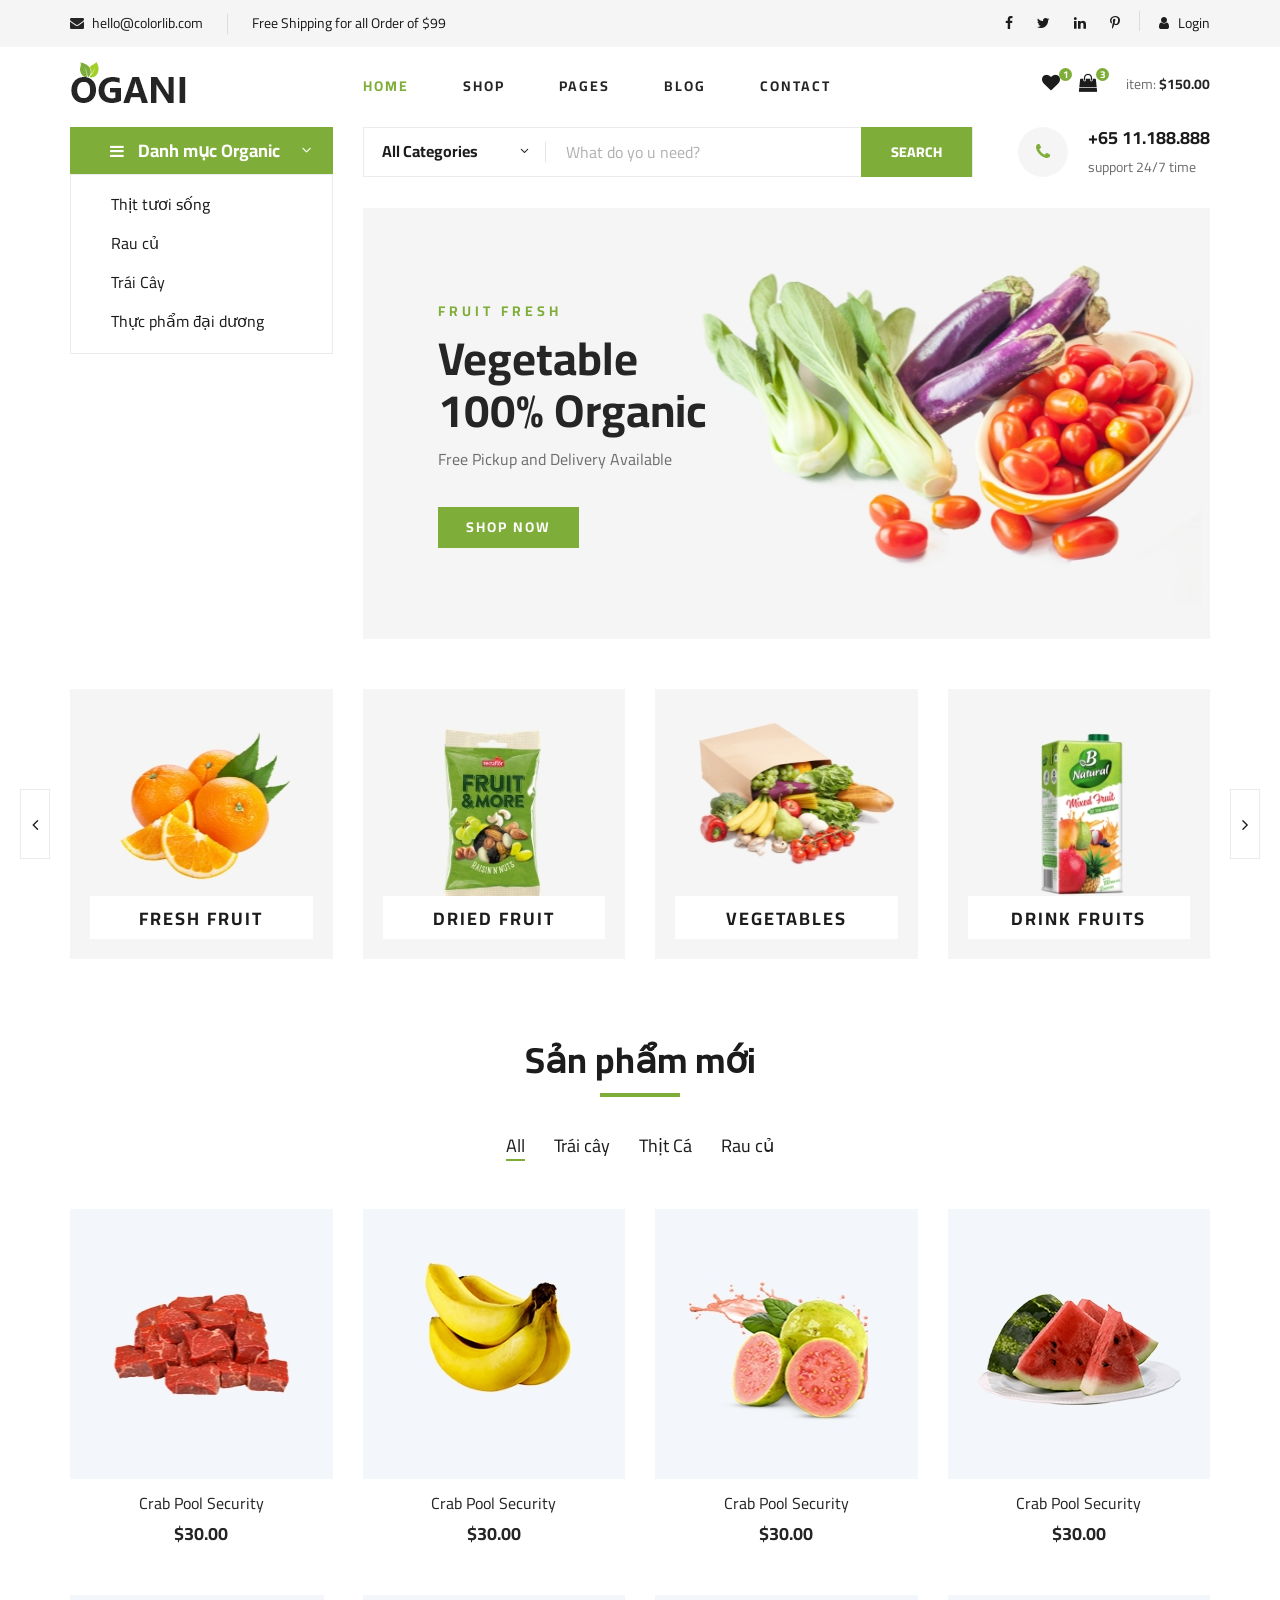
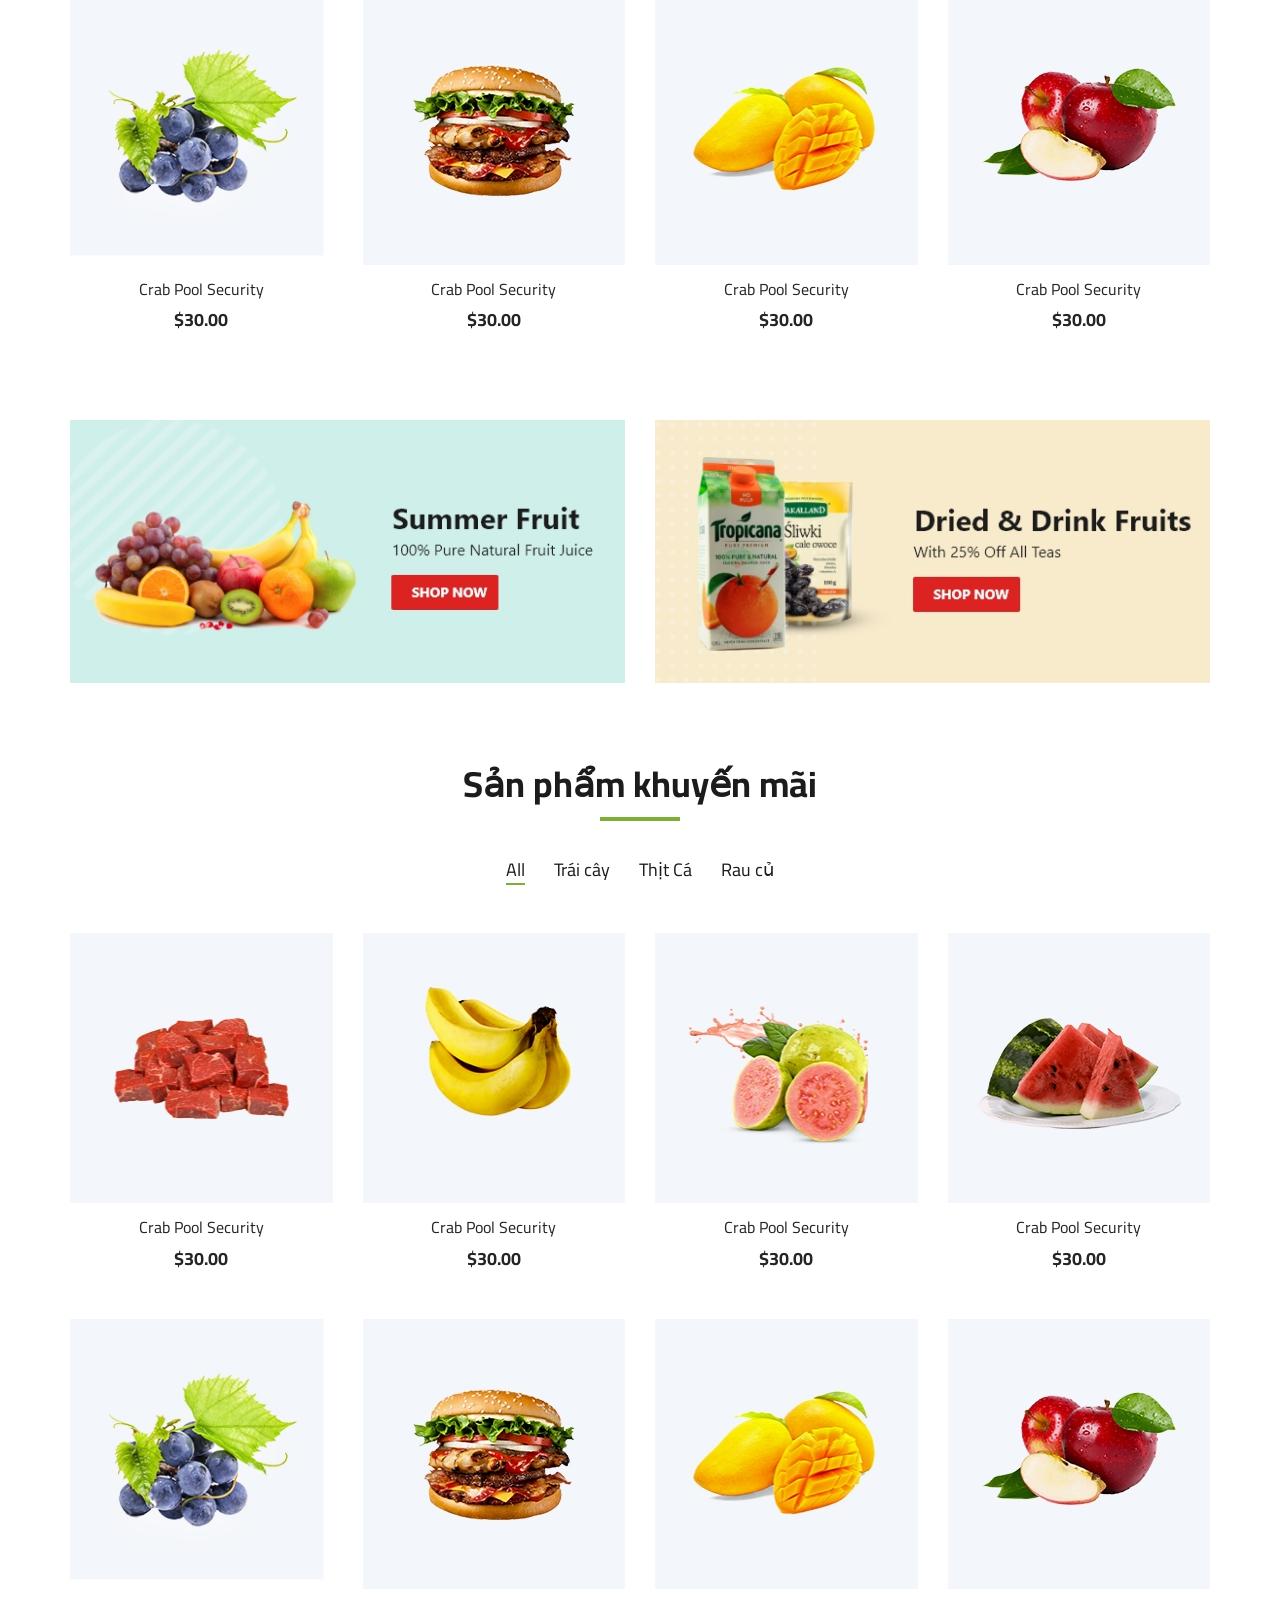
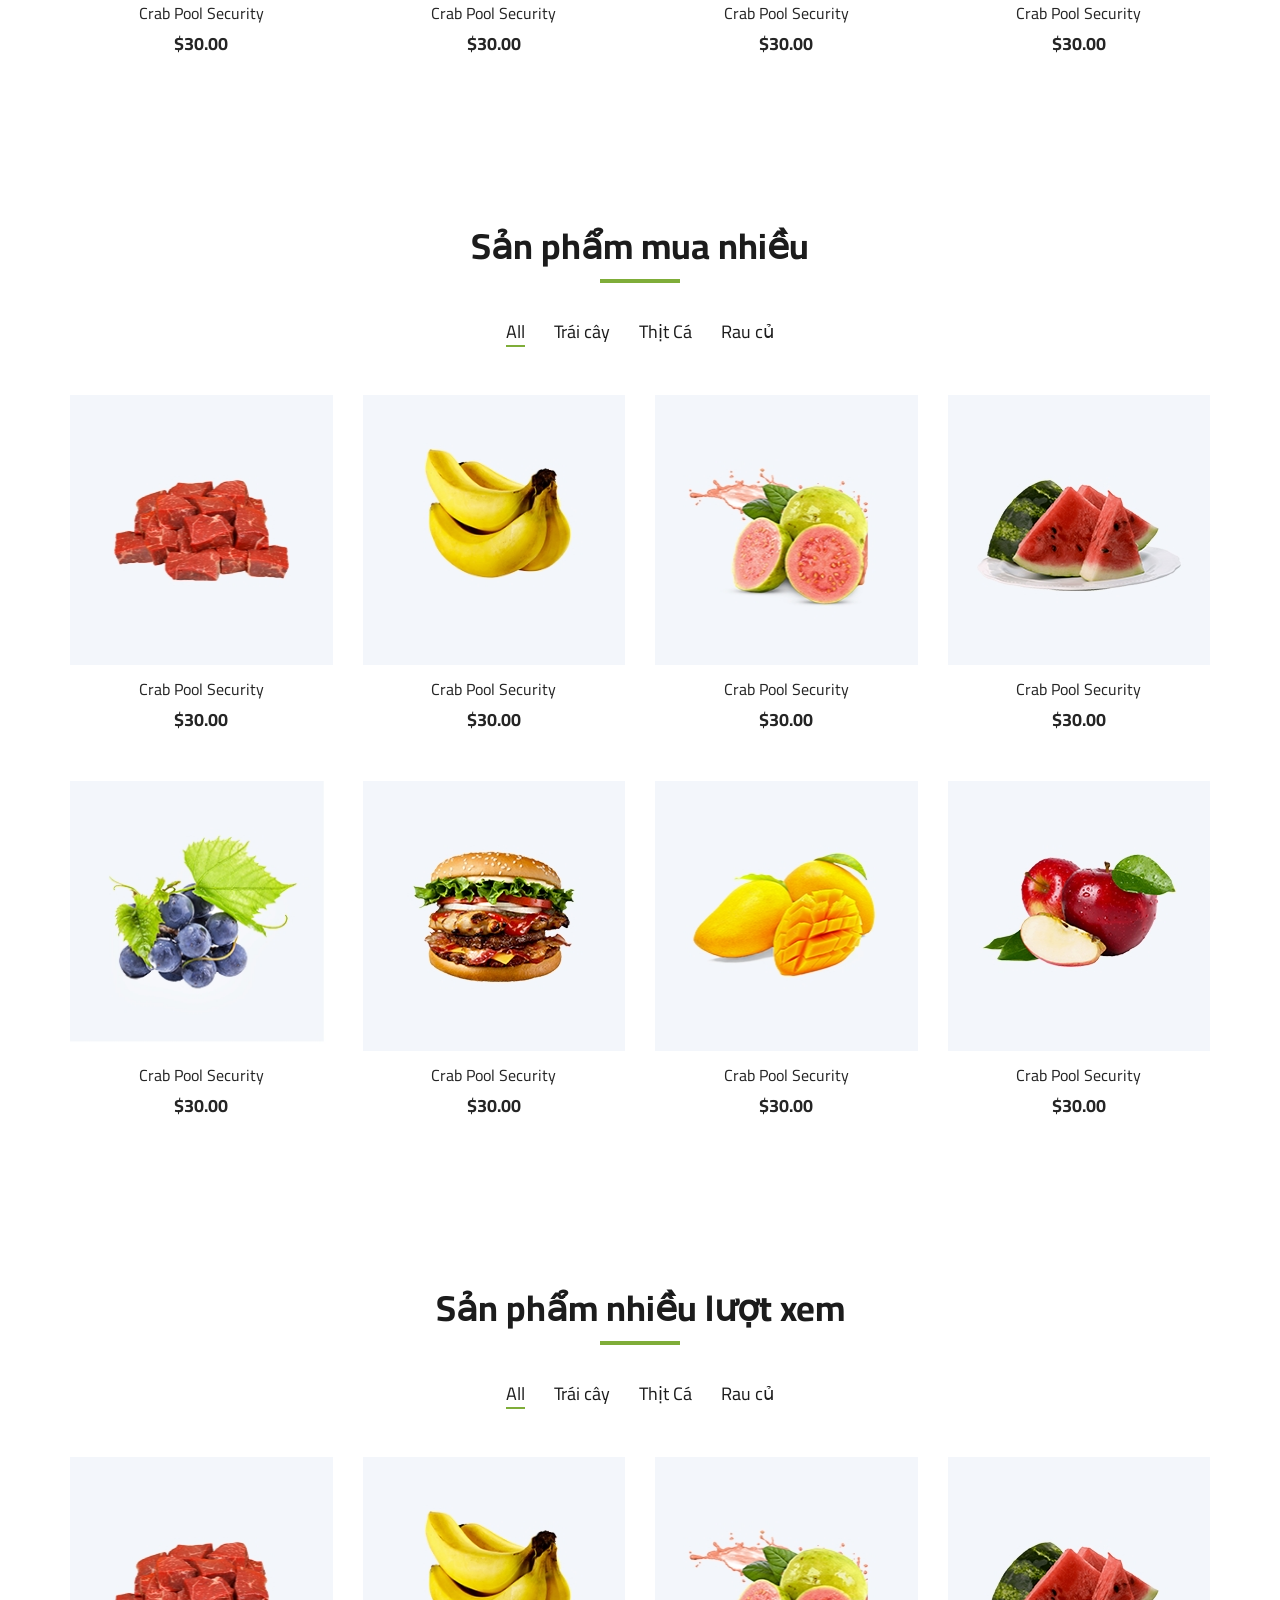
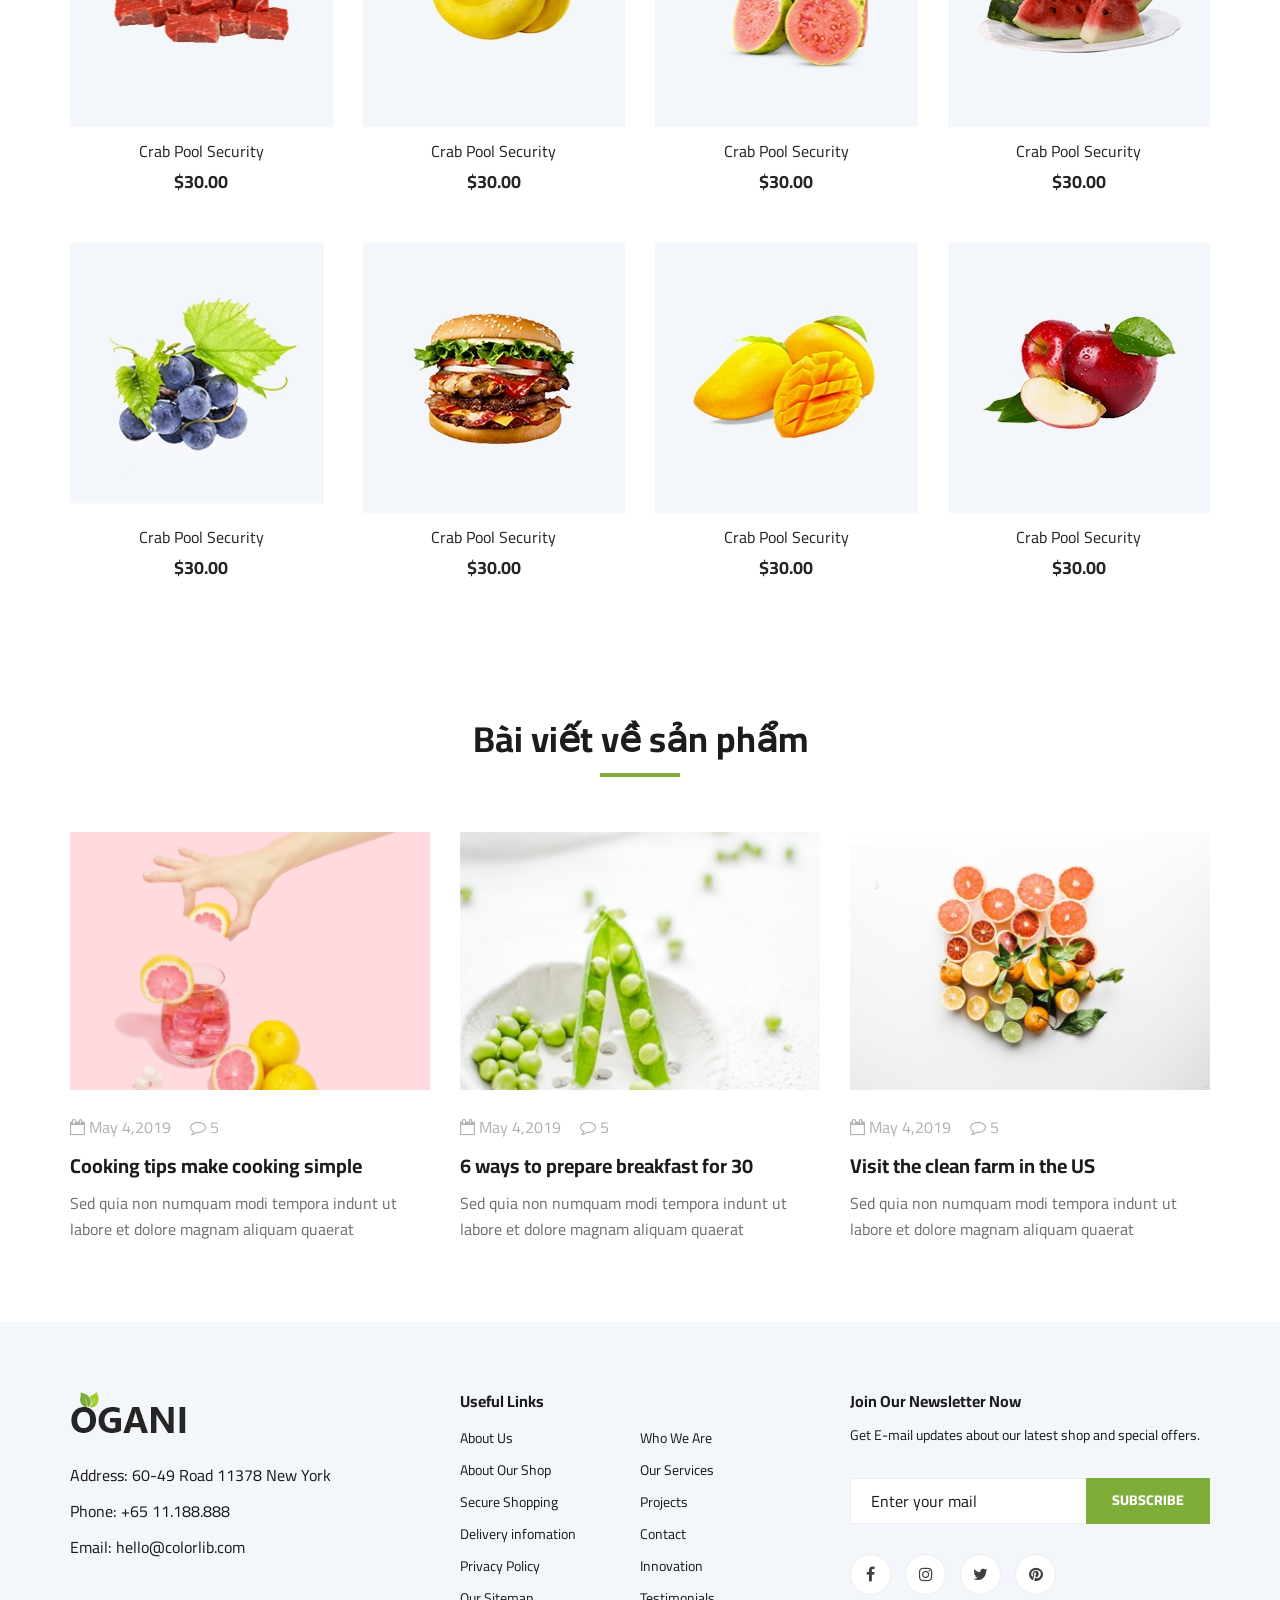
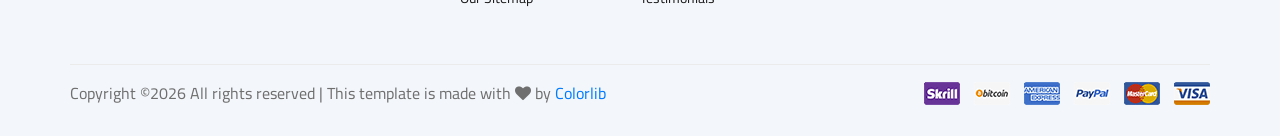
<file: layout/index.html>
<!DOCTYPE html>
<html lang="zxx">

<head>
    <meta charset="UTF-8">
    <meta name="description" content="Ogani Template">
    <meta name="keywords" content="Ogani, unica, creative, html">
    <meta name="viewport" content="width=device-width, initial-scale=1.0">
    <meta http-equiv="X-UA-Compatible" content="ie=edge">
    <title>Thiên nhiên Organic</title>

    <!-- Google Font -->
    <link href="https://fonts.googleapis.com/css2?family=Cairo:wght@200;300;400;600;900&display=swap" rel="stylesheet">

    <!-- Css Styles -->
    <link rel="stylesheet" href="css/bootstrap.min.css" type="text/css">
    <link rel="stylesheet" href="css/font-awesome.min.css" type="text/css">
    <link rel="stylesheet" href="css/elegant-icons.css" type="text/css">
    <link rel="stylesheet" href="css/nice-select.css" type="text/css">
    <link rel="stylesheet" href="css/jquery-ui.min.css" type="text/css">
    <link rel="stylesheet" href="css/owl.carousel.min.css" type="text/css">
    <link rel="stylesheet" href="css/slicknav.min.css" type="text/css">
    <link rel="stylesheet" href="css/style.css" type="text/css">
</head>

<body>
    <!-- Page Preloder -->
    <div id="">
        <div class=""></div>
    </div>

    <!-- Humberger Begin -->
    <div class="humberger__menu__overlay"></div>
    <div class="humberger__menu__wrapper">
        <div class="humberger__menu__logo">
            <a href="#"><img src="img/logo.png" alt=""></a>
        </div>
        <div class="humberger__menu__cart">
            <ul>
                <li><a href="#"><i class="fa fa-heart"></i> <span>1</span></a></li>
                <li><a href="#"><i class="fa fa-shopping-bag"></i> <span>3</span></a></li>
            </ul>
            <div class="header__cart__price">item: <span>$150.00</span></div>
        </div>
        <nav class="humberger__menu__nav mobile-menu">
            <ul>
                <li class="active"><a href="./index.html">Home</a></li>
                <li><a href="./shop-grid.html">Shop</a></li>
                <li><a href="#">Pages</a>
                    <ul class="header__menu__dropdown">
                        <li><a href="./shop-details.html">Shop Details</a></li>
                        <li><a href="./shoping-cart.html">Shoping Cart</a></li>
                        <li><a href="./checkout.html">Check Out</a></li>
                        <li><a href="./blog-details.html">Blog Details</a></li>
                    </ul>
                </li>
                <li><a href="./blog.html">Bài viết</a></li>
                <li><a href="./contact.html">Liên hệ</a></li>
            </ul>
        </nav>
        <div id="mobile-menu-wrap"></div>
        <div class="header__top__right__social">
            <a href="#"><i class="fa fa-facebook"></i></a>
            <a href="#"><i class="fa fa-twitter"></i></a>
            <a href="#"><i class="fa fa-linkedin"></i></a>
            <a href="#"><i class="fa fa-pinterest-p"></i></a>
        </div>
        <div class="humberger__menu__contact">
            <ul>
                <li><i class="fa fa-envelope"></i> Organic@gamil.com</li>
                <li>Free Shipping for all Order of $99</li>
            </ul>
        </div>
    </div>
    <!-- Humberger End -->

    <!-- Header Section Begin -->
    <header class="header">
        <div class="header__top">
            <div class="container">
                <div class="row">
                    <div class="col-lg-6 col-md-6">
                        <div class="header__top__left">
                            <ul>
                                <li><i class="fa fa-envelope"></i> hello@colorlib.com</li>
                                <li>Free Shipping for all Order of $99</li>
                            </ul>
                        </div>
                    </div>
                    <div class="col-lg-6 col-md-6">
                        <div class="header__top__right">
                            <div class="header__top__right__social">
                                <a href="#"><i class="fa fa-facebook"></i></a>
                                <a href="#"><i class="fa fa-twitter"></i></a>
                                <a href="#"><i class="fa fa-linkedin"></i></a>
                                <a href="#"><i class="fa fa-pinterest-p"></i></a>
                            </div>
                            <div class="header__top__right__auth">
                                <a href="#"><i class="fa fa-user"></i> Login</a>
                            </div>
                        </div>
                    </div>
                </div>
            </div>
        </div>
        <div class="container">
            <div class="row">
                <div class="col-lg-3">
                    <div class="header__logo">
                        <a href="./index.html"><img src="img/logo.png" alt=""></a>
                    </div>
                </div>
                <div class="col-lg-6">
                    <nav class="header__menu">
                        <ul>
                            <li class="active"><a href="./index.html">Home</a></li>
                            <li><a href="./shop-grid.html">Shop</a></li>
                            <li><a href="#">Pages</a>
                                <ul class="header__menu__dropdown">
                                    <li><a href="./shop-details.html">Shop Details</a></li>
                                    <li><a href="./shoping-cart.html">Shoping Cart</a></li>
                                    <li><a href="./checkout.html">Check Out</a></li>
                                    <li><a href="./blog-details.html">Blog Details</a></li>
                                </ul>
                            </li>
                            <li><a href="./blog.html">Blog</a></li>
                            <li><a href="./contact.html">Contact</a></li>
                        </ul>
                    </nav>
                </div>
                <div class="col-lg-3">
                    <div class="header__cart">
                        <ul>
                            <li><a href="#"><i class="fa fa-heart"></i> <span>1</span></a></li>
                            <li><a href="#"><i class="fa fa-shopping-bag"></i> <span>3</span></a></li>
                        </ul>
                        <div class="header__cart__price">item: <span>$150.00</span></div>
                    </div>
                </div>
            </div>
            <div class="humberger__open">
                <i class="fa fa-bars"></i>
            </div>
        </div>
    </header>
    <!-- Header Section End -->

    <!-- Hero Section Begin -->
    <section class="hero">
        <div class="container">
            <div class="row">
                <div class="col-lg-3">
                    <div class="hero__categories">
                        <div class="hero__categories__all">
                            <i class="fa fa-bars"></i>
                            <span>Danh mục Organic</span>
                        </div>
                        <ul>
                            <li><a href="#">Thịt tươi sống</a></li>
                            <li><a href="#">Rau củ</a></li>
                            <li><a href="#">Trái Cây</a></li>
                            <li><a href="#">Thực phẩm đại dương</a></li>
                        </ul>
                    </div>
                </div>
                <div class="col-lg-9">
                    <div class="hero__search">
                        <div class="hero__search__form">
                            <form action="#">
                                <div class="hero__search__categories">
                                    All Categories
                                    <span class="arrow_carrot-down"></span>
                                </div>
                                <input type="text" placeholder="What do yo u need?">
                                <button type="submit" class="site-btn">SEARCH</button>
                            </form>
                        </div>
                        <div class="hero__search__phone">
                            <div class="hero__search__phone__icon">
                                <i class="fa fa-phone"></i>
                            </div>
                            <div class="hero__search__phone__text">
                                <h5>+65 11.188.888</h5>
                                <span>support 24/7 time</span>
                            </div>
                        </div>
                    </div>
                    <div class="hero__item set-bg" data-setbg="img/hero/banner.jpg">
                        <div class="hero__text">
                            <span>FRUIT FRESH</span>
                            <h2>Vegetable <br />100% Organic</h2>
                            <p>Free Pickup and Delivery Available</p>
                            <a href="#" class="primary-btn">SHOP NOW</a>
                        </div>
                    </div>
                </div>
            </div>
        </div>
    </section>
    <!-- Hero Section End -->

    <!-- Categories Section Begin -->
    <section class="categories">
        <div class="container">
            <div class="row">
                <div class="categories__slider owl-carousel">
                    <div class="col-lg-3">
                        <div class="categories__item set-bg" data-setbg="img/categories/cat-1.jpg">
                            <h5><a href="#">Fresh Fruit</a></h5>
                        </div>
                    </div>
                    <div class="col-lg-3">
                        <div class="categories__item set-bg" data-setbg="img/categories/cat-2.jpg">
                            <h5><a href="#">Dried Fruit</a></h5>
                        </div>
                    </div>
                    <div class="col-lg-3">
                        <div class="categories__item set-bg" data-setbg="img/categories/cat-3.jpg">
                            <h5><a href="#">Vegetables</a></h5>
                        </div>
                    </div>
                    <div class="col-lg-3">
                        <div class="categories__item set-bg" data-setbg="img/categories/cat-4.jpg">
                            <h5><a href="#">drink fruits</a></h5>
                        </div>
                    </div>
                    <div class="col-lg-3">
                        <div class="categories__item set-bg" data-setbg="img/categories/cat-5.jpg">
                            <h5><a href="#">drink fruits</a></h5>
                        </div>
                    </div>
                </div>
            </div>
        </div>
    </section>
    <!-- Categories Section End -->

    <!--Sản phẩm mới Section Begin -->
    <section class="featured spad">
        <div class="container">
            <div class="row">
                <div class="col-lg-12">
                    <div class="section-title">
                        <h2>Sản phẩm mới</h2>
                    </div>
                    <div class="featured__controls">
                        <ul>
                            <li class="active" data-filter="*">All</li>
                            <li data-filter=".oranges">Trái cây</li>
                            <li data-filter=".fresh-meat">Thịt Cá</li>
                            <li data-filter=".vegetables">Rau củ</li>
                        </ul>
                    </div>
                </div>
            </div>
            <div class="row featured__filter">
                <div class="col-lg-3 col-md-4 col-sm-6 mix oranges fresh-meat">
                    <div class="featured__item">
                        <div class="featured__item__pic set-bg" data-setbg="img/featured/feature-1.jpg">
                            <ul class="featured__item__pic__hover">
                                <li><a href="#"><i class="fa fa-heart"></i></a></li>
                                <li><a href="#"><i class="fa fa-retweet"></i></a></li>
                                <li><a href="#"><i class="fa fa-shopping-cart"></i></a></li>
                            </ul>
                        </div>
                        <div class="featured__item__text">
                            <h6><a href="#">Crab Pool Security</a></h6>
                            <h5>$30.00</h5>
                        </div>
                    </div>
                </div>
                <div class="col-lg-3 col-md-4 col-sm-6 mix vegetables fastfood">
                    <div class="featured__item">
                        <div class="featured__item__pic set-bg" data-setbg="img/featured/feature-2.jpg">
                            <ul class="featured__item__pic__hover">
                                <li><a href="#"><i class="fa fa-heart"></i></a></li>
                                <li><a href="#"><i class="fa fa-retweet"></i></a></li>
                                <li><a href="#"><i class="fa fa-shopping-cart"></i></a></li>
                            </ul>
                        </div>
                        <div class="featured__item__text">
                            <h6><a href="#">Crab Pool Security</a></h6>
                            <h5>$30.00</h5>
                        </div>
                    </div>
                </div>
                <div class="col-lg-3 col-md-4 col-sm-6 mix vegetables fresh-meat">
                    <div class="featured__item">
                        <div class="featured__item__pic set-bg" data-setbg="img/featured/feature-3.jpg">
                            <ul class="featured__item__pic__hover">
                                <li><a href="#"><i class="fa fa-heart"></i></a></li>
                                <li><a href="#"><i class="fa fa-retweet"></i></a></li>
                                <li><a href="#"><i class="fa fa-shopping-cart"></i></a></li>
                            </ul>
                        </div>
                        <div class="featured__item__text">
                            <h6><a href="#">Crab Pool Security</a></h6>
                            <h5>$30.00</h5>
                        </div>
                    </div>
                </div>
                <div class="col-lg-3 col-md-4 col-sm-6 mix fastfood oranges">
                    <div class="featured__item">
                        <div class="featured__item__pic set-bg" data-setbg="img/featured/feature-4.jpg">
                            <ul class="featured__item__pic__hover">
                                <li><a href="#"><i class="fa fa-heart"></i></a></li>
                                <li><a href="#"><i class="fa fa-retweet"></i></a></li>
                                <li><a href="#"><i class="fa fa-shopping-cart"></i></a></li>
                            </ul>
                        </div>
                        <div class="featured__item__text">
                            <h6><a href="#">Crab Pool Security</a></h6>
                            <h5>$30.00</h5>
                        </div>
                    </div>
                </div>
                <div class="col-lg-3 col-md-4 col-sm-6 mix fresh-meat vegetables">
                    <div class="featured__item">
                        <div class="featured__item__pic set-bg" data-setbg="img/featured/feature-5.jpg">
                            <ul class="featured__item__pic__hover">
                                <li><a href="#"><i class="fa fa-heart"></i></a></li>
                                <li><a href="#"><i class="fa fa-retweet"></i></a></li>
                                <li><a href="#"><i class="fa fa-shopping-cart"></i></a></li>
                            </ul>
                        </div>
                        <div class="featured__item__text">
                            <h6><a href="#">Crab Pool Security</a></h6>
                            <h5>$30.00</h5>
                        </div>
                    </div>
                </div>
                <div class="col-lg-3 col-md-4 col-sm-6 mix oranges fastfood">
                    <div class="featured__item">
                        <div class="featured__item__pic set-bg" data-setbg="img/featured/feature-6.jpg">
                            <ul class="featured__item__pic__hover">
                                <li><a href="#"><i class="fa fa-heart"></i></a></li>
                                <li><a href="#"><i class="fa fa-retweet"></i></a></li>
                                <li><a href="#"><i class="fa fa-shopping-cart"></i></a></li>
                            </ul>
                        </div>
                        <div class="featured__item__text">
                            <h6><a href="#">Crab Pool Security</a></h6>
                            <h5>$30.00</h5>
                        </div>
                    </div>
                </div>
                <div class="col-lg-3 col-md-4 col-sm-6 mix fresh-meat vegetables">
                    <div class="featured__item">
                        <div class="featured__item__pic set-bg" data-setbg="img/featured/feature-7.jpg">
                            <ul class="featured__item__pic__hover">
                                <li><a href="#"><i class="fa fa-heart"></i></a></li>
                                <li><a href="#"><i class="fa fa-retweet"></i></a></li>
                                <li><a href="#"><i class="fa fa-shopping-cart"></i></a></li>
                            </ul>
                        </div>
                        <div class="featured__item__text">
                            <h6><a href="#">Crab Pool Security</a></h6>
                            <h5>$30.00</h5>
                        </div>
                    </div>
                </div>
                <div class="col-lg-3 col-md-4 col-sm-6 mix fastfood vegetables">
                    <div class="featured__item">
                        <div class="featured__item__pic set-bg" data-setbg="img/featured/feature-8.jpg">
                            <ul class="featured__item__pic__hover">
                                <li><a href="#"><i class="fa fa-heart"></i></a></li>
                                <li><a href="#"><i class="fa fa-retweet"></i></a></li>
                                <li><a href="#"><i class="fa fa-shopping-cart"></i></a></li>
                            </ul>
                        </div>
                        <div class="featured__item__text">
                            <h6><a href="#">Crab Pool Security</a></h6>
                            <h5>$30.00</h5>
                        </div>
                    </div>
                </div>
            </div>
        </div>
    </section>
    <!-- Sản phẩm mới Section End -->

    <!-- Banner Begin -->
    <div class="banner">
        <div class="container">
            <div class="row">
                <div class="col-lg-6 col-md-6 col-sm-6">
                    <div class="banner__pic">
                        <img src="img/banner/banner-1.jpg" alt="">
                    </div>
                </div>
                <div class="col-lg-6 col-md-6 col-sm-6">
                    <div class="banner__pic">
                        <img src="img/banner/banner-2.jpg" alt="">
                    </div>
                </div>
            </div>
        </div>
    </div>
    <!-- Banner End -->

    <!--Sản phẩm khuyến mãi Section Begin -->
    <section class="featured spad">
        <div class="container">
            <div class="row">
                <div class="col-lg-12">
                    <div class="section-title">
                        <h2>Sản phẩm khuyến mãi</h2>
                    </div>
                    <div class="featured__controls">
                        <ul>
                            <li class="active" data-filter="*">All</li>
                            <li data-filter=".oranges">Trái cây</li>
                            <li data-filter=".fresh-meat">Thịt Cá</li>
                            <li data-filter=".vegetables">Rau củ</li>
                        </ul>
                    </div>
                </div>
            </div>
            <div class="row featured__filter">
                <div class="col-lg-3 col-md-4 col-sm-6 mix oranges fresh-meat">
                    <div class="featured__item">
                        <div class="featured__item__pic set-bg" data-setbg="img/featured/feature-1.jpg">
                            <ul class="featured__item__pic__hover">
                                <li><a href="#"><i class="fa fa-heart"></i></a></li>
                                <li><a href="#"><i class="fa fa-retweet"></i></a></li>
                                <li><a href="#"><i class="fa fa-shopping-cart"></i></a></li>
                            </ul>
                        </div>
                        <div class="featured__item__text">
                            <h6><a href="#">Crab Pool Security</a></h6>
                            <h5>$30.00</h5>
                        </div>
                    </div>
                </div>
                <div class="col-lg-3 col-md-4 col-sm-6 mix vegetables fastfood">
                    <div class="featured__item">
                        <div class="featured__item__pic set-bg" data-setbg="img/featured/feature-2.jpg">
                            <ul class="featured__item__pic__hover">
                                <li><a href="#"><i class="fa fa-heart"></i></a></li>
                                <li><a href="#"><i class="fa fa-retweet"></i></a></li>
                                <li><a href="#"><i class="fa fa-shopping-cart"></i></a></li>
                            </ul>
                        </div>
                        <div class="featured__item__text">
                            <h6><a href="#">Crab Pool Security</a></h6>
                            <h5>$30.00</h5>
                        </div>
                    </div>
                </div>
                <div class="col-lg-3 col-md-4 col-sm-6 mix vegetables fresh-meat">
                    <div class="featured__item">
                        <div class="featured__item__pic set-bg" data-setbg="img/featured/feature-3.jpg">
                            <ul class="featured__item__pic__hover">
                                <li><a href="#"><i class="fa fa-heart"></i></a></li>
                                <li><a href="#"><i class="fa fa-retweet"></i></a></li>
                                <li><a href="#"><i class="fa fa-shopping-cart"></i></a></li>
                            </ul>
                        </div>
                        <div class="featured__item__text">
                            <h6><a href="#">Crab Pool Security</a></h6>
                            <h5>$30.00</h5>
                        </div>
                    </div>
                </div>
                <div class="col-lg-3 col-md-4 col-sm-6 mix fastfood oranges">
                    <div class="featured__item">
                        <div class="featured__item__pic set-bg" data-setbg="img/featured/feature-4.jpg">
                            <ul class="featured__item__pic__hover">
                                <li><a href="#"><i class="fa fa-heart"></i></a></li>
                                <li><a href="#"><i class="fa fa-retweet"></i></a></li>
                                <li><a href="#"><i class="fa fa-shopping-cart"></i></a></li>
                            </ul>
                        </div>
                        <div class="featured__item__text">
                            <h6><a href="#">Crab Pool Security</a></h6>
                            <h5>$30.00</h5>
                        </div>
                    </div>
                </div>
                <div class="col-lg-3 col-md-4 col-sm-6 mix fresh-meat vegetables">
                    <div class="featured__item">
                        <div class="featured__item__pic set-bg" data-setbg="img/featured/feature-5.jpg">
                            <ul class="featured__item__pic__hover">
                                <li><a href="#"><i class="fa fa-heart"></i></a></li>
                                <li><a href="#"><i class="fa fa-retweet"></i></a></li>
                                <li><a href="#"><i class="fa fa-shopping-cart"></i></a></li>
                            </ul>
                        </div>
                        <div class="featured__item__text">
                            <h6><a href="#">Crab Pool Security</a></h6>
                            <h5>$30.00</h5>
                        </div>
                    </div>
                </div>
                <div class="col-lg-3 col-md-4 col-sm-6 mix oranges fastfood">
                    <div class="featured__item">
                        <div class="featured__item__pic set-bg" data-setbg="img/featured/feature-6.jpg">
                            <ul class="featured__item__pic__hover">
                                <li><a href="#"><i class="fa fa-heart"></i></a></li>
                                <li><a href="#"><i class="fa fa-retweet"></i></a></li>
                                <li><a href="#"><i class="fa fa-shopping-cart"></i></a></li>
                            </ul>
                        </div>
                        <div class="featured__item__text">
                            <h6><a href="#">Crab Pool Security</a></h6>
                            <h5>$30.00</h5>
                        </div>
                    </div>
                </div>
                <div class="col-lg-3 col-md-4 col-sm-6 mix fresh-meat vegetables">
                    <div class="featured__item">
                        <div class="featured__item__pic set-bg" data-setbg="img/featured/feature-7.jpg">
                            <ul class="featured__item__pic__hover">
                                <li><a href="#"><i class="fa fa-heart"></i></a></li>
                                <li><a href="#"><i class="fa fa-retweet"></i></a></li>
                                <li><a href="#"><i class="fa fa-shopping-cart"></i></a></li>
                            </ul>
                        </div>
                        <div class="featured__item__text">
                            <h6><a href="#">Crab Pool Security</a></h6>
                            <h5>$30.00</h5>
                        </div>
                    </div>
                </div>
                <div class="col-lg-3 col-md-4 col-sm-6 mix fastfood vegetables">
                    <div class="featured__item">
                        <div class="featured__item__pic set-bg" data-setbg="img/featured/feature-8.jpg">
                            <ul class="featured__item__pic__hover">
                                <li><a href="#"><i class="fa fa-heart"></i></a></li>
                                <li><a href="#"><i class="fa fa-retweet"></i></a></li>
                                <li><a href="#"><i class="fa fa-shopping-cart"></i></a></li>
                            </ul>
                        </div>
                        <div class="featured__item__text">
                            <h6><a href="#">Crab Pool Security</a></h6>
                            <h5>$30.00</h5>
                        </div>
                    </div>
                </div>
            </div>
        </div>
    </section>
    <!-- Sản phẩm khuyến mãi Section End -->

    <!--Sản phẩm mua nhiều Section Begin -->
    <section class="featured spad">
        <div class="container">
            <div class="row">
                <div class="col-lg-12">
                    <div class="section-title">
                        <h2>Sản phẩm mua nhiều</h2>
                    </div>
                    <div class="featured__controls">
                        <ul>
                            <li class="active" data-filter="*">All</li>
                            <li data-filter=".oranges">Trái cây</li>
                            <li data-filter=".fresh-meat">Thịt Cá</li>
                            <li data-filter=".vegetables">Rau củ</li>
                        </ul>
                    </div>
                </div>
            </div>
            <div class="row featured__filter">
                <div class="col-lg-3 col-md-4 col-sm-6 mix oranges fresh-meat">
                    <div class="featured__item">
                        <div class="featured__item__pic set-bg" data-setbg="img/featured/feature-1.jpg">
                            <ul class="featured__item__pic__hover">
                                <li><a href="#"><i class="fa fa-heart"></i></a></li>
                                <li><a href="#"><i class="fa fa-retweet"></i></a></li>
                                <li><a href="#"><i class="fa fa-shopping-cart"></i></a></li>
                            </ul>
                        </div>
                        <div class="featured__item__text">
                            <h6><a href="#">Crab Pool Security</a></h6>
                            <h5>$30.00</h5>
                        </div>
                    </div>
                </div>
                <div class="col-lg-3 col-md-4 col-sm-6 mix vegetables fastfood">
                    <div class="featured__item">
                        <div class="featured__item__pic set-bg" data-setbg="img/featured/feature-2.jpg">
                            <ul class="featured__item__pic__hover">
                                <li><a href="#"><i class="fa fa-heart"></i></a></li>
                                <li><a href="#"><i class="fa fa-retweet"></i></a></li>
                                <li><a href="#"><i class="fa fa-shopping-cart"></i></a></li>
                            </ul>
                        </div>
                        <div class="featured__item__text">
                            <h6><a href="#">Crab Pool Security</a></h6>
                            <h5>$30.00</h5>
                        </div>
                    </div>
                </div>
                <div class="col-lg-3 col-md-4 col-sm-6 mix vegetables fresh-meat">
                    <div class="featured__item">
                        <div class="featured__item__pic set-bg" data-setbg="img/featured/feature-3.jpg">
                            <ul class="featured__item__pic__hover">
                                <li><a href="#"><i class="fa fa-heart"></i></a></li>
                                <li><a href="#"><i class="fa fa-retweet"></i></a></li>
                                <li><a href="#"><i class="fa fa-shopping-cart"></i></a></li>
                            </ul>
                        </div>
                        <div class="featured__item__text">
                            <h6><a href="#">Crab Pool Security</a></h6>
                            <h5>$30.00</h5>
                        </div>
                    </div>
                </div>
                <div class="col-lg-3 col-md-4 col-sm-6 mix fastfood oranges">
                    <div class="featured__item">
                        <div class="featured__item__pic set-bg" data-setbg="img/featured/feature-4.jpg">
                            <ul class="featured__item__pic__hover">
                                <li><a href="#"><i class="fa fa-heart"></i></a></li>
                                <li><a href="#"><i class="fa fa-retweet"></i></a></li>
                                <li><a href="#"><i class="fa fa-shopping-cart"></i></a></li>
                            </ul>
                        </div>
                        <div class="featured__item__text">
                            <h6><a href="#">Crab Pool Security</a></h6>
                            <h5>$30.00</h5>
                        </div>
                    </div>
                </div>
                <div class="col-lg-3 col-md-4 col-sm-6 mix fresh-meat vegetables">
                    <div class="featured__item">
                        <div class="featured__item__pic set-bg" data-setbg="img/featured/feature-5.jpg">
                            <ul class="featured__item__pic__hover">
                                <li><a href="#"><i class="fa fa-heart"></i></a></li>
                                <li><a href="#"><i class="fa fa-retweet"></i></a></li>
                                <li><a href="#"><i class="fa fa-shopping-cart"></i></a></li>
                            </ul>
                        </div>
                        <div class="featured__item__text">
                            <h6><a href="#">Crab Pool Security</a></h6>
                            <h5>$30.00</h5>
                        </div>
                    </div>
                </div>
                <div class="col-lg-3 col-md-4 col-sm-6 mix oranges fastfood">
                    <div class="featured__item">
                        <div class="featured__item__pic set-bg" data-setbg="img/featured/feature-6.jpg">
                            <ul class="featured__item__pic__hover">
                                <li><a href="#"><i class="fa fa-heart"></i></a></li>
                                <li><a href="#"><i class="fa fa-retweet"></i></a></li>
                                <li><a href="#"><i class="fa fa-shopping-cart"></i></a></li>
                            </ul>
                        </div>
                        <div class="featured__item__text">
                            <h6><a href="#">Crab Pool Security</a></h6>
                            <h5>$30.00</h5>
                        </div>
                    </div>
                </div>
                <div class="col-lg-3 col-md-4 col-sm-6 mix fresh-meat vegetables">
                    <div class="featured__item">
                        <div class="featured__item__pic set-bg" data-setbg="img/featured/feature-7.jpg">
                            <ul class="featured__item__pic__hover">
                                <li><a href="#"><i class="fa fa-heart"></i></a></li>
                                <li><a href="#"><i class="fa fa-retweet"></i></a></li>
                                <li><a href="#"><i class="fa fa-shopping-cart"></i></a></li>
                            </ul>
                        </div>
                        <div class="featured__item__text">
                            <h6><a href="#">Crab Pool Security</a></h6>
                            <h5>$30.00</h5>
                        </div>
                    </div>
                </div>
                <div class="col-lg-3 col-md-4 col-sm-6 mix fastfood vegetables">
                    <div class="featured__item">
                        <div class="featured__item__pic set-bg" data-setbg="img/featured/feature-8.jpg">
                            <ul class="featured__item__pic__hover">
                                <li><a href="#"><i class="fa fa-heart"></i></a></li>
                                <li><a href="#"><i class="fa fa-retweet"></i></a></li>
                                <li><a href="#"><i class="fa fa-shopping-cart"></i></a></li>
                            </ul>
                        </div>
                        <div class="featured__item__text">
                            <h6><a href="#">Crab Pool Security</a></h6>
                            <h5>$30.00</h5>
                        </div>
                    </div>
                </div>
            </div>
        </div>
    </section>
    <!-- Sản phẩm mua nhiều Section End -->

    <!--Sản phẩm nhiều lượt xem Section Begin -->
    <section class="featured spad">
        <div class="container">
            <div class="row">
                <div class="col-lg-12">
                    <div class="section-title">
                        <h2>Sản phẩm nhiều lượt xem</h2>
                    </div>
                    <div class="featured__controls">
                        <ul>
                            <li class="active" data-filter="*">All</li>
                            <li data-filter=".oranges">Trái cây</li>
                            <li data-filter=".fresh-meat">Thịt Cá</li>
                            <li data-filter=".vegetables">Rau củ</li>
                        </ul>
                    </div>
                </div>
            </div>
            <div class="row featured__filter">
                <div class="col-lg-3 col-md-4 col-sm-6 mix oranges fresh-meat">
                    <div class="featured__item">
                        <div class="featured__item__pic set-bg" data-setbg="img/featured/feature-1.jpg">
                            <ul class="featured__item__pic__hover">
                                <li><a href="#"><i class="fa fa-heart"></i></a></li>
                                <li><a href="#"><i class="fa fa-retweet"></i></a></li>
                                <li><a href="#"><i class="fa fa-shopping-cart"></i></a></li>
                            </ul>
                        </div>
                        <div class="featured__item__text">
                            <h6><a href="#">Crab Pool Security</a></h6>
                            <h5>$30.00</h5>
                        </div>
                    </div>
                </div>
                <div class="col-lg-3 col-md-4 col-sm-6 mix vegetables fastfood">
                    <div class="featured__item">
                        <div class="featured__item__pic set-bg" data-setbg="img/featured/feature-2.jpg">
                            <ul class="featured__item__pic__hover">
                                <li><a href="#"><i class="fa fa-heart"></i></a></li>
                                <li><a href="#"><i class="fa fa-retweet"></i></a></li>
                                <li><a href="#"><i class="fa fa-shopping-cart"></i></a></li>
                            </ul>
                        </div>
                        <div class="featured__item__text">
                            <h6><a href="#">Crab Pool Security</a></h6>
                            <h5>$30.00</h5>
                        </div>
                    </div>
                </div>
                <div class="col-lg-3 col-md-4 col-sm-6 mix vegetables fresh-meat">
                    <div class="featured__item">
                        <div class="featured__item__pic set-bg" data-setbg="img/featured/feature-3.jpg">
                            <ul class="featured__item__pic__hover">
                                <li><a href="#"><i class="fa fa-heart"></i></a></li>
                                <li><a href="#"><i class="fa fa-retweet"></i></a></li>
                                <li><a href="#"><i class="fa fa-shopping-cart"></i></a></li>
                            </ul>
                        </div>
                        <div class="featured__item__text">
                            <h6><a href="#">Crab Pool Security</a></h6>
                            <h5>$30.00</h5>
                        </div>
                    </div>
                </div>
                <div class="col-lg-3 col-md-4 col-sm-6 mix fastfood oranges">
                    <div class="featured__item">
                        <div class="featured__item__pic set-bg" data-setbg="img/featured/feature-4.jpg">
                            <ul class="featured__item__pic__hover">
                                <li><a href="#"><i class="fa fa-heart"></i></a></li>
                                <li><a href="#"><i class="fa fa-retweet"></i></a></li>
                                <li><a href="#"><i class="fa fa-shopping-cart"></i></a></li>
                            </ul>
                        </div>
                        <div class="featured__item__text">
                            <h6><a href="#">Crab Pool Security</a></h6>
                            <h5>$30.00</h5>
                        </div>
                    </div>
                </div>
                <div class="col-lg-3 col-md-4 col-sm-6 mix fresh-meat vegetables">
                    <div class="featured__item">
                        <div class="featured__item__pic set-bg" data-setbg="img/featured/feature-5.jpg">
                            <ul class="featured__item__pic__hover">
                                <li><a href="#"><i class="fa fa-heart"></i></a></li>
                                <li><a href="#"><i class="fa fa-retweet"></i></a></li>
                                <li><a href="#"><i class="fa fa-shopping-cart"></i></a></li>
                            </ul>
                        </div>
                        <div class="featured__item__text">
                            <h6><a href="#">Crab Pool Security</a></h6>
                            <h5>$30.00</h5>
                        </div>
                    </div>
                </div>
                <div class="col-lg-3 col-md-4 col-sm-6 mix oranges fastfood">
                    <div class="featured__item">
                        <div class="featured__item__pic set-bg" data-setbg="img/featured/feature-6.jpg">
                            <ul class="featured__item__pic__hover">
                                <li><a href="#"><i class="fa fa-heart"></i></a></li>
                                <li><a href="#"><i class="fa fa-retweet"></i></a></li>
                                <li><a href="#"><i class="fa fa-shopping-cart"></i></a></li>
                            </ul>
                        </div>
                        <div class="featured__item__text">
                            <h6><a href="#">Crab Pool Security</a></h6>
                            <h5>$30.00</h5>
                        </div>
                    </div>
                </div>
                <div class="col-lg-3 col-md-4 col-sm-6 mix fresh-meat vegetables">
                    <div class="featured__item">
                        <div class="featured__item__pic set-bg" data-setbg="img/featured/feature-7.jpg">
                            <ul class="featured__item__pic__hover">
                                <li><a href="#"><i class="fa fa-heart"></i></a></li>
                                <li><a href="#"><i class="fa fa-retweet"></i></a></li>
                                <li><a href="#"><i class="fa fa-shopping-cart"></i></a></li>
                            </ul>
                        </div>
                        <div class="featured__item__text">
                            <h6><a href="#">Crab Pool Security</a></h6>
                            <h5>$30.00</h5>
                        </div>
                    </div>
                </div>
                <div class="col-lg-3 col-md-4 col-sm-6 mix fastfood vegetables">
                    <div class="featured__item">
                        <div class="featured__item__pic set-bg" data-setbg="img/featured/feature-8.jpg">
                            <ul class="featured__item__pic__hover">
                                <li><a href="#"><i class="fa fa-heart"></i></a></li>
                                <li><a href="#"><i class="fa fa-retweet"></i></a></li>
                                <li><a href="#"><i class="fa fa-shopping-cart"></i></a></li>
                            </ul>
                        </div>
                        <div class="featured__item__text">
                            <h6><a href="#">Crab Pool Security</a></h6>
                            <h5>$30.00</h5>
                        </div>
                    </div>
                </div>
            </div>
        </div>
    </section>
    <!-- Sản phẩm nhiều lượt xem Section End -->

    <!-- Blog Section Begin -->
    <section class="from-blog spad">
        <div class="container">
            <div class="row">
                <div class="col-lg-12">
                    <div class="section-title from-blog__title">
                        <h2>Bài viết về sản phẩm</h2>
                    </div>
                </div>
            </div>
            <div class="row">
                <div class="col-lg-4 col-md-4 col-sm-6">
                    <div class="blog__item">
                        <div class="blog__item__pic">
                            <img src="img/blog/blog-1.jpg" alt="">
                        </div>
                        <div class="blog__item__text">
                            <ul>
                                <li><i class="fa fa-calendar-o"></i> May 4,2019</li>
                                <li><i class="fa fa-comment-o"></i> 5</li>
                            </ul>
                            <h5><a href="#">Cooking tips make cooking simple</a></h5>
                            <p>Sed quia non numquam modi tempora indunt ut labore et dolore magnam aliquam quaerat </p>
                        </div>
                    </div>
                </div>
                <div class="col-lg-4 col-md-4 col-sm-6">
                    <div class="blog__item">
                        <div class="blog__item__pic">
                            <img src="img/blog/blog-2.jpg" alt="">
                        </div>
                        <div class="blog__item__text">
                            <ul>
                                <li><i class="fa fa-calendar-o"></i> May 4,2019</li>
                                <li><i class="fa fa-comment-o"></i> 5</li>
                            </ul>
                            <h5><a href="#">6 ways to prepare breakfast for 30</a></h5>
                            <p>Sed quia non numquam modi tempora indunt ut labore et dolore magnam aliquam quaerat </p>
                        </div>
                    </div>
                </div>
                <div class="col-lg-4 col-md-4 col-sm-6">
                    <div class="blog__item">
                        <div class="blog__item__pic">
                            <img src="img/blog/blog-3.jpg" alt="">
                        </div>
                        <div class="blog__item__text">
                            <ul>
                                <li><i class="fa fa-calendar-o"></i> May 4,2019</li>
                                <li><i class="fa fa-comment-o"></i> 5</li>
                            </ul>
                            <h5><a href="#">Visit the clean farm in the US</a></h5>
                            <p>Sed quia non numquam modi tempora indunt ut labore et dolore magnam aliquam quaerat </p>
                        </div>
                    </div>
                </div>
            </div>
        </div>
    </section>
    <!-- Blog Section End -->

    <!-- Footer Section Begin -->
    <footer class="footer spad">
        <div class="container">
            <div class="row">
                <div class="col-lg-3 col-md-6 col-sm-6">
                    <div class="footer__about">
                        <div class="footer__about__logo">
                            <a href="./index.html"><img src="img/logo.png" alt=""></a>
                        </div>
                        <ul>
                            <li>Address: 60-49 Road 11378 New York</li>
                            <li>Phone: +65 11.188.888</li>
                            <li>Email: hello@colorlib.com</li>
                        </ul>
                    </div>
                </div>
                <div class="col-lg-4 col-md-6 col-sm-6 offset-lg-1">
                    <div class="footer__widget">
                        <h6>Useful Links</h6>
                        <ul>
                            <li><a href="#">About Us</a></li>
                            <li><a href="#">About Our Shop</a></li>
                            <li><a href="#">Secure Shopping</a></li>
                            <li><a href="#">Delivery infomation</a></li>
                            <li><a href="#">Privacy Policy</a></li>
                            <li><a href="#">Our Sitemap</a></li>
                        </ul>
                        <ul>
                            <li><a href="#">Who We Are</a></li>
                            <li><a href="#">Our Services</a></li>
                            <li><a href="#">Projects</a></li>
                            <li><a href="#">Contact</a></li>
                            <li><a href="#">Innovation</a></li>
                            <li><a href="#">Testimonials</a></li>
                        </ul>
                    </div>
                </div>
                <div class="col-lg-4 col-md-12">
                    <div class="footer__widget">
                        <h6>Join Our Newsletter Now</h6>
                        <p>Get E-mail updates about our latest shop and special offers.</p>
                        <form action="#">
                            <input type="text" placeholder="Enter your mail">
                            <button type="submit" class="site-btn">Subscribe</button>
                        </form>
                        <div class="footer__widget__social">
                            <a href="#"><i class="fa fa-facebook"></i></a>
                            <a href="#"><i class="fa fa-instagram"></i></a>
                            <a href="#"><i class="fa fa-twitter"></i></a>
                            <a href="#"><i class="fa fa-pinterest"></i></a>
                        </div>
                    </div>
                </div>
            </div>
            <div class="row">
                <div class="col-lg-12">
                    <div class="footer__copyright">
                        <div class="footer__copyright__text"><p><!-- Link back to Colorlib can't be removed. Template is licensed under CC BY 3.0. -->
  Copyright &copy;<script>document.write(new Date().getFullYear());</script> All rights reserved | This template is made with <i class="fa fa-heart" aria-hidden="true"></i> by <a href="https://colorlib.com" target="_blank">Colorlib</a>
  <!-- Link back to Colorlib can't be removed. Template is licensed under CC BY 3.0. --></p></div>
                        <div class="footer__copyright__payment"><img src="img/payment-item.png" alt=""></div>
                    </div>
                </div>
            </div>
        </div>
    </footer>
    <!-- Footer Section End -->

    <!-- Js Plugins -->
    <script src="js/jquery-3.3.1.min.js"></script>
    <script src="js/bootstrap.min.js"></script>
    <script src="js/jquery.nice-select.min.js"></script>
    <script src="js/jquery-ui.min.js"></script>
    <script src="js/jquery.slicknav.js"></script>
    <script src="js/mixitup.min.js"></script>
    <script src="js/owl.carousel.min.js"></script>
    <script src="js/main.js"></script>



</body>

</html>
</file>
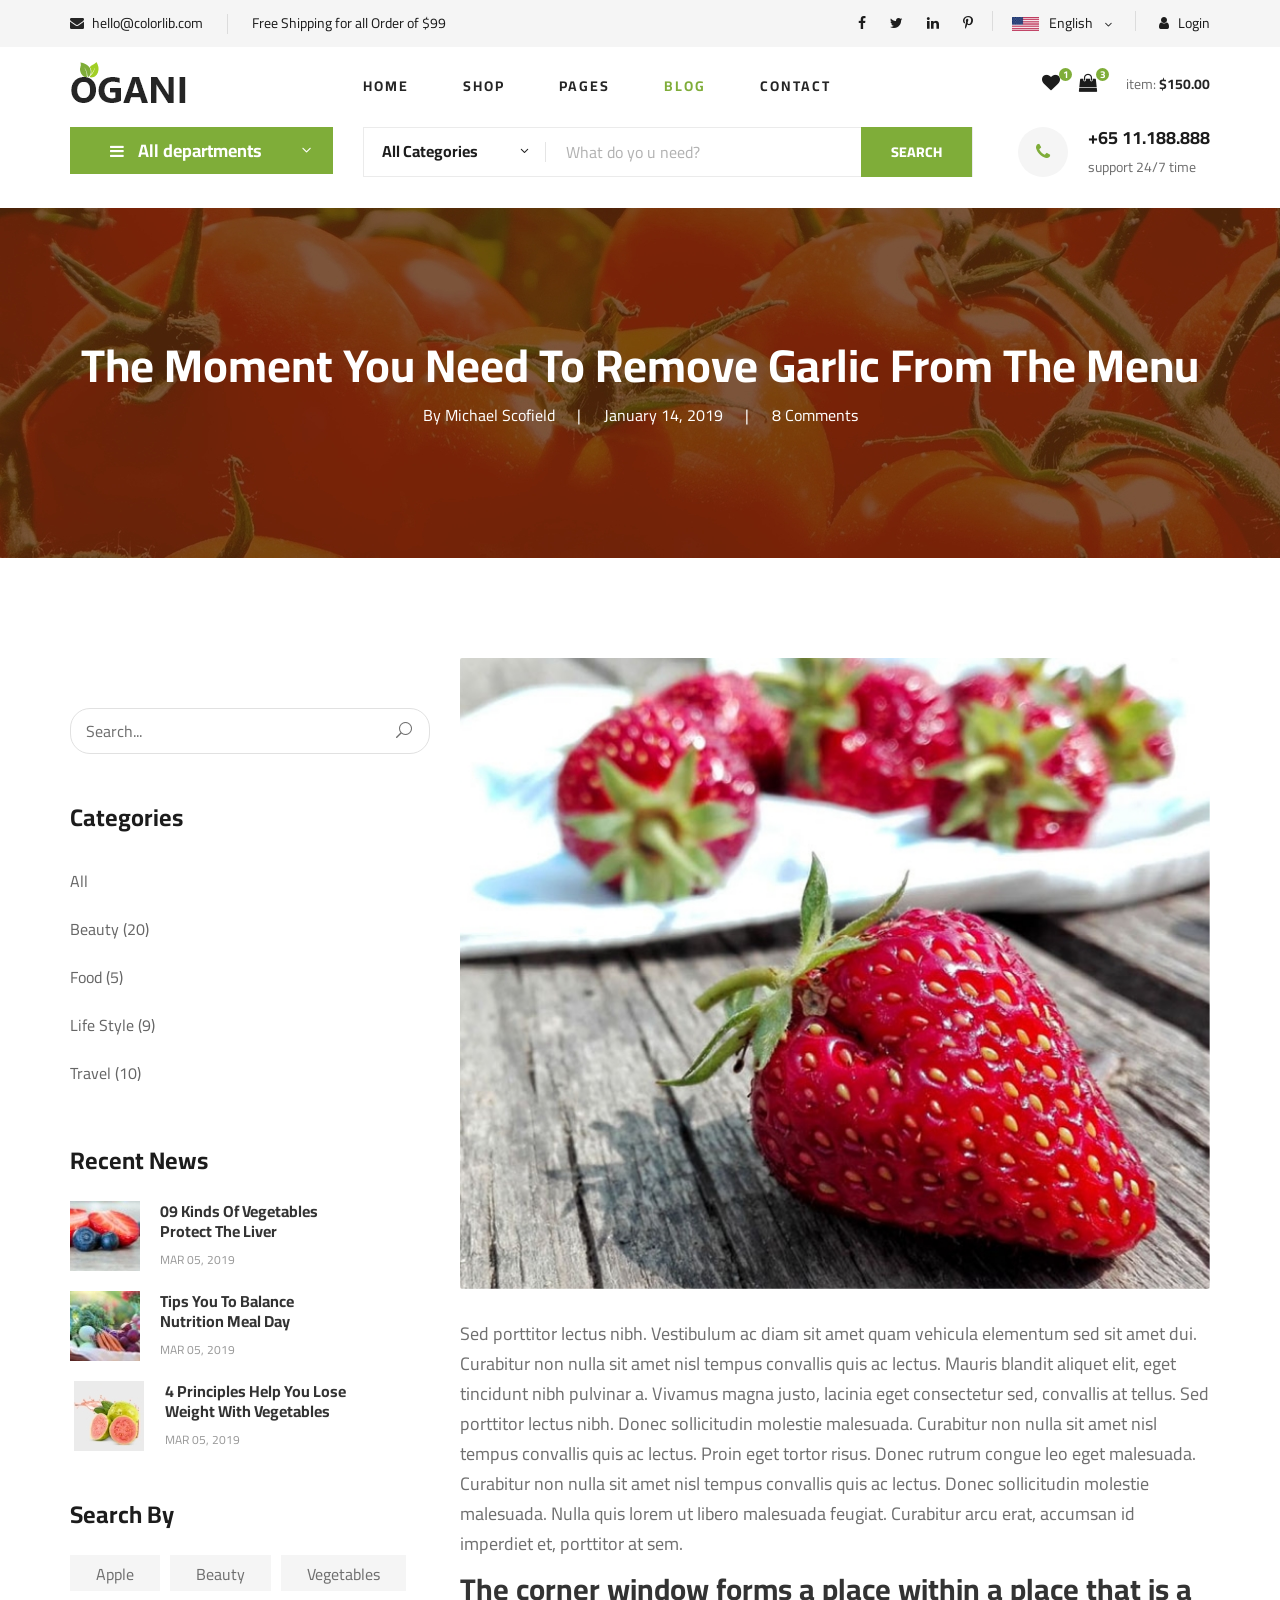
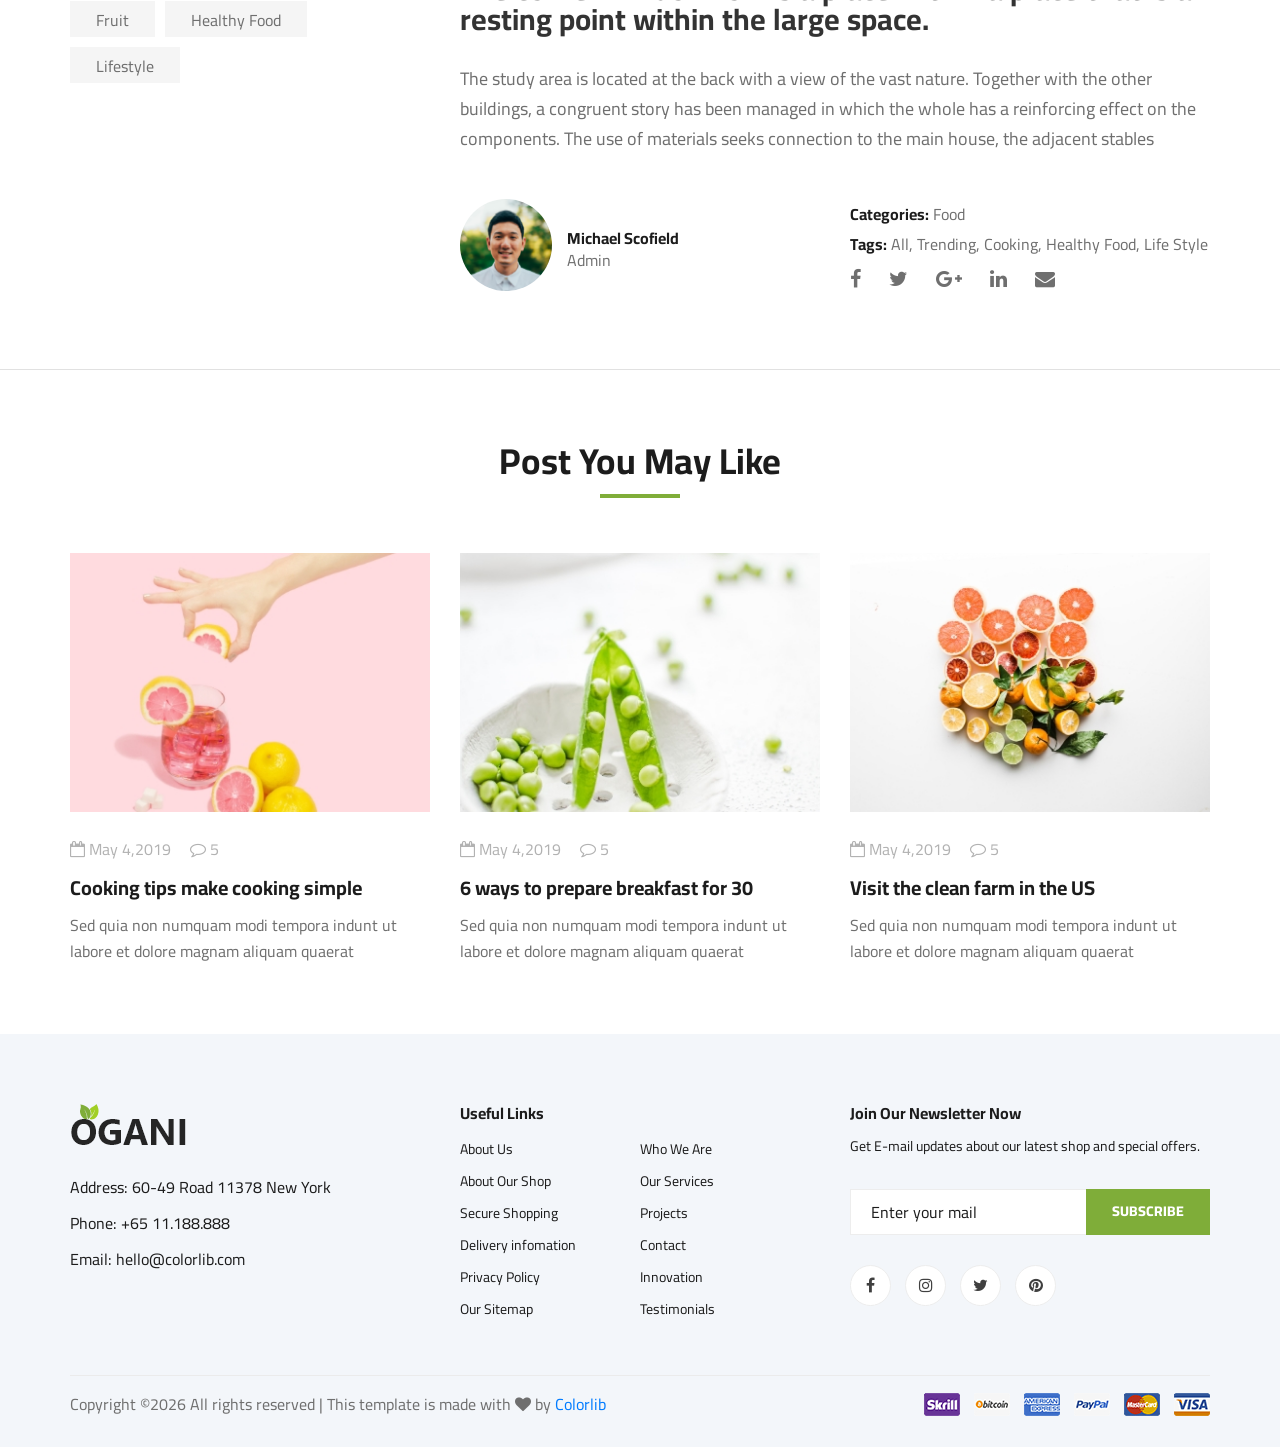
<file: layout/blog-details.html>
<!DOCTYPE html>
<html lang="zxx">

<head>
    <meta charset="UTF-8">
    <meta name="description" content="Ogani Template">
    <meta name="keywords" content="Ogani, unica, creative, html">
    <meta name="viewport" content="width=device-width, initial-scale=1.0">
    <meta http-equiv="X-UA-Compatible" content="ie=edge">
    <title>Ogani | Template</title>

    <!-- Google Font -->
    <link href="https://fonts.googleapis.com/css2?family=Cairo:wght@200;300;400;600;900&display=swap" rel="stylesheet">

    <!-- Css Styles -->
    <link rel="stylesheet" href="css/bootstrap.min.css" type="text/css">
    <link rel="stylesheet" href="css/font-awesome.min.css" type="text/css">
    <link rel="stylesheet" href="css/elegant-icons.css" type="text/css">
    <link rel="stylesheet" href="css/nice-select.css" type="text/css">
    <link rel="stylesheet" href="css/jquery-ui.min.css" type="text/css">
    <link rel="stylesheet" href="css/owl.carousel.min.css" type="text/css">
    <link rel="stylesheet" href="css/slicknav.min.css" type="text/css">
    <link rel="stylesheet" href="css/style.css" type="text/css">
</head>

<body>
    <!-- Page Preloder -->
    <div id="preloder">
        <div class="loader"></div>
    </div>

    <!-- Humberger Begin -->
    <div class="humberger__menu__overlay"></div>
    <div class="humberger__menu__wrapper">
        <div class="humberger__menu__logo">
            <a href="#"><img src="img/logo.png" alt=""></a>
        </div>
        <div class="humberger__menu__cart">
            <ul>
                <li><a href="#"><i class="fa fa-heart"></i> <span>1</span></a></li>
                <li><a href="#"><i class="fa fa-shopping-bag"></i> <span>3</span></a></li>
            </ul>
            <div class="header__cart__price">item: <span>$150.00</span></div>
        </div>
        <div class="humberger__menu__widget">
            <div class="header__top__right__language">
                <img src="img/language.png" alt="">
                <div>English</div>
                <span class="arrow_carrot-down"></span>
                <ul>
                    <li><a href="#">Spanis</a></li>
                    <li><a href="#">English</a></li>
                </ul>
            </div>
            <div class="header__top__right__auth">
                <a href="#"><i class="fa fa-user"></i> Login</a>
            </div>
        </div>
        <nav class="humberger__menu__nav mobile-menu">
            <ul>
                <li class="active"><a href="./index.html">Home</a></li>
                <li><a href="./shop-grid.html">Shop</a></li>
                <li><a href="#">Pages</a>
                    <ul class="header__menu__dropdown">
                        <li><a href="./shop-details.html">Shop Details</a></li>
                        <li><a href="./shoping-cart.html">Shoping Cart</a></li>
                        <li><a href="./checkout.html">Check Out</a></li>
                        <li><a href="./blog-details.html">Blog Details</a></li>
                    </ul>
                </li>
                <li><a href="./blog.html">Blog</a></li>
                <li><a href="./contact.html">Contact</a></li>
            </ul>
        </nav>
        <div id="mobile-menu-wrap"></div>
        <div class="header__top__right__social">
            <a href="#"><i class="fa fa-facebook"></i></a>
            <a href="#"><i class="fa fa-twitter"></i></a>
            <a href="#"><i class="fa fa-linkedin"></i></a>
            <a href="#"><i class="fa fa-pinterest-p"></i></a>
        </div>
        <div class="humberger__menu__contact">
            <ul>
                <li><i class="fa fa-envelope"></i> hello@colorlib.com</li>
                <li>Free Shipping for all Order of $99</li>
            </ul>
        </div>
    </div>
    <!-- Humberger End -->

    <!-- Header Section Begin -->
    <header class="header">
        <div class="header__top">
            <div class="container">
                <div class="row">
                    <div class="col-lg-6">
                        <div class="header__top__left">
                            <ul>
                                <li><i class="fa fa-envelope"></i> hello@colorlib.com</li>
                                <li>Free Shipping for all Order of $99</li>
                            </ul>
                        </div>
                    </div>
                    <div class="col-lg-6">
                        <div class="header__top__right">
                            <div class="header__top__right__social">
                                <a href="#"><i class="fa fa-facebook"></i></a>
                                <a href="#"><i class="fa fa-twitter"></i></a>
                                <a href="#"><i class="fa fa-linkedin"></i></a>
                                <a href="#"><i class="fa fa-pinterest-p"></i></a>
                            </div>
                            <div class="header__top__right__language">
                                <img src="img/language.png" alt="">
                                <div>English</div>
                                <span class="arrow_carrot-down"></span>
                                <ul>
                                    <li><a href="#">Spanis</a></li>
                                    <li><a href="#">English</a></li>
                                </ul>
                            </div>
                            <div class="header__top__right__auth">
                                <a href="#"><i class="fa fa-user"></i> Login</a>
                            </div>
                        </div>
                    </div>
                </div>
            </div>
        </div>
        <div class="container">
            <div class="row">
                <div class="col-lg-3">
                    <div class="header__logo">
                        <a href="./index.html"><img src="img/logo.png" alt=""></a>
                    </div>
                </div>
                <div class="col-lg-6">
                    <nav class="header__menu">
                        <ul>
                            <li><a href="./index.html">Home</a></li>
                            <li><a href="./shop-grid.html">Shop</a></li>
                            <li><a href="#">Pages</a>
                                <ul class="header__menu__dropdown">
                                    <li><a href="./shop-details.html">Shop Details</a></li>
                                    <li><a href="./shoping-cart.html">Shoping Cart</a></li>
                                    <li><a href="./checkout.html">Check Out</a></li>
                                    <li><a href="./blog-details.html">Blog Details</a></li>
                                </ul>
                            </li>
                            <li class="active"><a href="./blog.html">Blog</a></li>
                            <li><a href="./contact.html">Contact</a></li>
                        </ul>
                    </nav>
                </div>
                <div class="col-lg-3">
                    <div class="header__cart">
                        <ul>
                            <li><a href="#"><i class="fa fa-heart"></i> <span>1</span></a></li>
                            <li><a href="#"><i class="fa fa-shopping-bag"></i> <span>3</span></a></li>
                        </ul>
                        <div class="header__cart__price">item: <span>$150.00</span></div>
                    </div>
                </div>
            </div>
            <div class="humberger__open">
                <i class="fa fa-bars"></i>
            </div>
        </div>
    </header>
    <!-- Header Section End -->

    <!-- Hero Section Begin -->
    <section class="hero hero-normal">
        <div class="container">
            <div class="row">
                <div class="col-lg-3">
                    <div class="hero__categories">
                        <div class="hero__categories__all">
                            <i class="fa fa-bars"></i>
                            <span>All departments</span>
                        </div>
                        <ul>
                            <li><a href="#">Fresh Meat</a></li>
                            <li><a href="#">Vegetables</a></li>
                            <li><a href="#">Fruit & Nut Gifts</a></li>
                            <li><a href="#">Fresh Berries</a></li>
                            <li><a href="#">Ocean Foods</a></li>
                            <li><a href="#">Butter & Eggs</a></li>
                            <li><a href="#">Fastfood</a></li>
                            <li><a href="#">Fresh Onion</a></li>
                            <li><a href="#">Papayaya & Crisps</a></li>
                            <li><a href="#">Oatmeal</a></li>
                            <li><a href="#">Fresh Bananas</a></li>
                        </ul>
                    </div>
                </div>
                <div class="col-lg-9">
                    <div class="hero__search">
                        <div class="hero__search__form">
                            <form action="#">
                                <div class="hero__search__categories">
                                    All Categories
                                    <span class="arrow_carrot-down"></span>
                                </div>
                                <input type="text" placeholder="What do yo u need?">
                                <button type="submit" class="site-btn">SEARCH</button>
                            </form>
                        </div>
                        <div class="hero__search__phone">
                            <div class="hero__search__phone__icon">
                                <i class="fa fa-phone"></i>
                            </div>
                            <div class="hero__search__phone__text">
                                <h5>+65 11.188.888</h5>
                                <span>support 24/7 time</span>
                            </div>
                        </div>
                    </div>
                </div>
            </div>
        </div>
    </section>
    <!-- Hero Section End -->

    <!-- Blog Details Hero Begin -->
    <section class="blog-details-hero set-bg" data-setbg="img/blog/details/details-hero.jpg">
        <div class="container">
            <div class="row">
                <div class="col-lg-12">
                    <div class="blog__details__hero__text">
                        <h2>The Moment You Need To Remove Garlic From The Menu</h2>
                        <ul>
                            <li>By Michael Scofield</li>
                            <li>January 14, 2019</li>
                            <li>8 Comments</li>
                        </ul>
                    </div>
                </div>
            </div>
        </div>
    </section>
    <!-- Blog Details Hero End -->

    <!-- Blog Details Section Begin -->
    <section class="blog-details spad">
        <div class="container">
            <div class="row">
                <div class="col-lg-4 col-md-5 order-md-1 order-2">
                    <div class="blog__sidebar">
                        <div class="blog__sidebar__search">
                            <form action="#">
                                <input type="text" placeholder="Search...">
                                <button type="submit"><span class="icon_search"></span></button>
                            </form>
                        </div>
                        <div class="blog__sidebar__item">
                            <h4>Categories</h4>
                            <ul>
                                <li><a href="#">All</a></li>
                                <li><a href="#">Beauty (20)</a></li>
                                <li><a href="#">Food (5)</a></li>
                                <li><a href="#">Life Style (9)</a></li>
                                <li><a href="#">Travel (10)</a></li>
                            </ul>
                        </div>
                        <div class="blog__sidebar__item">
                            <h4>Recent News</h4>
                            <div class="blog__sidebar__recent">
                                <a href="#" class="blog__sidebar__recent__item">
                                    <div class="blog__sidebar__recent__item__pic">
                                        <img src="img/blog/sidebar/sr-1.jpg" alt="">
                                    </div>
                                    <div class="blog__sidebar__recent__item__text">
                                        <h6>09 Kinds Of Vegetables<br /> Protect The Liver</h6>
                                        <span>MAR 05, 2019</span>
                                    </div>
                                </a>
                                <a href="#" class="blog__sidebar__recent__item">
                                    <div class="blog__sidebar__recent__item__pic">
                                        <img src="img/blog/sidebar/sr-2.jpg" alt="">
                                    </div>
                                    <div class="blog__sidebar__recent__item__text">
                                        <h6>Tips You To Balance<br /> Nutrition Meal Day</h6>
                                        <span>MAR 05, 2019</span>
                                    </div>
                                </a>
                                <a href="#" class="blog__sidebar__recent__item">
                                    <div class="blog__sidebar__recent__item__pic">
                                        <img src="img/blog/sidebar/sr-3.jpg" alt="">
                                    </div>
                                    <div class="blog__sidebar__recent__item__text">
                                        <h6>4 Principles Help You Lose <br />Weight With Vegetables</h6>
                                        <span>MAR 05, 2019</span>
                                    </div>
                                </a>
                            </div>
                        </div>
                        <div class="blog__sidebar__item">
                            <h4>Search By</h4>
                            <div class="blog__sidebar__item__tags">
                                <a href="#">Apple</a>
                                <a href="#">Beauty</a>
                                <a href="#">Vegetables</a>
                                <a href="#">Fruit</a>
                                <a href="#">Healthy Food</a>
                                <a href="#">Lifestyle</a>
                            </div>
                        </div>
                    </div>
                </div>
                <div class="col-lg-8 col-md-7 order-md-1 order-1">
                    <div class="blog__details__text">
                        <img src="img/blog/details/details-pic.jpg" alt="">
                        <p>Sed porttitor lectus nibh. Vestibulum ac diam sit amet quam vehicula elementum sed sit amet
                            dui. Curabitur non nulla sit amet nisl tempus convallis quis ac lectus. Mauris blandit
                            aliquet elit, eget tincidunt nibh pulvinar a. Vivamus magna justo, lacinia eget consectetur
                            sed, convallis at tellus. Sed porttitor lectus nibh. Donec sollicitudin molestie malesuada.
                            Curabitur non nulla sit amet nisl tempus convallis quis ac lectus. Proin eget tortor risus.
                            Donec rutrum congue leo eget malesuada. Curabitur non nulla sit amet nisl tempus convallis
                            quis ac lectus. Donec sollicitudin molestie malesuada. Nulla quis lorem ut libero malesuada
                            feugiat. Curabitur arcu erat, accumsan id imperdiet et, porttitor at sem.</p>
                        <h3>The corner window forms a place within a place that is a resting point within the large
                            space.</h3>
                        <p>The study area is located at the back with a view of the vast nature. Together with the other
                            buildings, a congruent story has been managed in which the whole has a reinforcing effect on
                            the components. The use of materials seeks connection to the main house, the adjacent
                            stables</p>
                    </div>
                    <div class="blog__details__content">
                        <div class="row">
                            <div class="col-lg-6">
                                <div class="blog__details__author">
                                    <div class="blog__details__author__pic">
                                        <img src="img/blog/details/details-author.jpg" alt="">
                                    </div>
                                    <div class="blog__details__author__text">
                                        <h6>Michael Scofield</h6>
                                        <span>Admin</span>
                                    </div>
                                </div>
                            </div>
                            <div class="col-lg-6">
                                <div class="blog__details__widget">
                                    <ul>
                                        <li><span>Categories:</span> Food</li>
                                        <li><span>Tags:</span> All, Trending, Cooking, Healthy Food, Life Style</li>
                                    </ul>
                                    <div class="blog__details__social">
                                        <a href="#"><i class="fa fa-facebook"></i></a>
                                        <a href="#"><i class="fa fa-twitter"></i></a>
                                        <a href="#"><i class="fa fa-google-plus"></i></a>
                                        <a href="#"><i class="fa fa-linkedin"></i></a>
                                        <a href="#"><i class="fa fa-envelope"></i></a>
                                    </div>
                                </div>
                            </div>
                        </div>
                    </div>
                </div>
            </div>
        </div>
    </section>
    <!-- Blog Details Section End -->

    <!-- Related Blog Section Begin -->
    <section class="related-blog spad">
        <div class="container">
            <div class="row">
                <div class="col-lg-12">
                    <div class="section-title related-blog-title">
                        <h2>Post You May Like</h2>
                    </div>
                </div>
            </div>
            <div class="row">
                <div class="col-lg-4 col-md-4 col-sm-6">
                    <div class="blog__item">
                        <div class="blog__item__pic">
                            <img src="img/blog/blog-1.jpg" alt="">
                        </div>
                        <div class="blog__item__text">
                            <ul>
                                <li><i class="fa fa-calendar-o"></i> May 4,2019</li>
                                <li><i class="fa fa-comment-o"></i> 5</li>
                            </ul>
                            <h5><a href="#">Cooking tips make cooking simple</a></h5>
                            <p>Sed quia non numquam modi tempora indunt ut labore et dolore magnam aliquam quaerat </p>
                        </div>
                    </div>
                </div>
                <div class="col-lg-4 col-md-4 col-sm-6">
                    <div class="blog__item">
                        <div class="blog__item__pic">
                            <img src="img/blog/blog-2.jpg" alt="">
                        </div>
                        <div class="blog__item__text">
                            <ul>
                                <li><i class="fa fa-calendar-o"></i> May 4,2019</li>
                                <li><i class="fa fa-comment-o"></i> 5</li>
                            </ul>
                            <h5><a href="#">6 ways to prepare breakfast for 30</a></h5>
                            <p>Sed quia non numquam modi tempora indunt ut labore et dolore magnam aliquam quaerat </p>
                        </div>
                    </div>
                </div>
                <div class="col-lg-4 col-md-4 col-sm-6">
                    <div class="blog__item">
                        <div class="blog__item__pic">
                            <img src="img/blog/blog-3.jpg" alt="">
                        </div>
                        <div class="blog__item__text">
                            <ul>
                                <li><i class="fa fa-calendar-o"></i> May 4,2019</li>
                                <li><i class="fa fa-comment-o"></i> 5</li>
                            </ul>
                            <h5><a href="#">Visit the clean farm in the US</a></h5>
                            <p>Sed quia non numquam modi tempora indunt ut labore et dolore magnam aliquam quaerat </p>
                        </div>
                    </div>
                </div>
            </div>
        </div>
    </section>
    <!-- Related Blog Section End -->

    <!-- Footer Section Begin -->
    <footer class="footer spad">
        <div class="container">
            <div class="row">
                <div class="col-lg-3 col-md-6 col-sm-6">
                    <div class="footer__about">
                        <div class="footer__about__logo">
                            <a href="./index.html"><img src="img/logo.png" alt=""></a>
                        </div>
                        <ul>
                            <li>Address: 60-49 Road 11378 New York</li>
                            <li>Phone: +65 11.188.888</li>
                            <li>Email: hello@colorlib.com</li>
                        </ul>
                    </div>
                </div>
                <div class="col-lg-4 col-md-6 col-sm-6 offset-lg-1">
                    <div class="footer__widget">
                        <h6>Useful Links</h6>
                        <ul>
                            <li><a href="#">About Us</a></li>
                            <li><a href="#">About Our Shop</a></li>
                            <li><a href="#">Secure Shopping</a></li>
                            <li><a href="#">Delivery infomation</a></li>
                            <li><a href="#">Privacy Policy</a></li>
                            <li><a href="#">Our Sitemap</a></li>
                        </ul>
                        <ul>
                            <li><a href="#">Who We Are</a></li>
                            <li><a href="#">Our Services</a></li>
                            <li><a href="#">Projects</a></li>
                            <li><a href="#">Contact</a></li>
                            <li><a href="#">Innovation</a></li>
                            <li><a href="#">Testimonials</a></li>
                        </ul>
                    </div>
                </div>
                <div class="col-lg-4 col-md-12">
                    <div class="footer__widget">
                        <h6>Join Our Newsletter Now</h6>
                        <p>Get E-mail updates about our latest shop and special offers.</p>
                        <form action="#">
                            <input type="text" placeholder="Enter your mail">
                            <button type="submit" class="site-btn">Subscribe</button>
                        </form>
                        <div class="footer__widget__social">
                            <a href="#"><i class="fa fa-facebook"></i></a>
                            <a href="#"><i class="fa fa-instagram"></i></a>
                            <a href="#"><i class="fa fa-twitter"></i></a>
                            <a href="#"><i class="fa fa-pinterest"></i></a>
                        </div>
                    </div>
                </div>
            </div>
            <div class="row">
                <div class="col-lg-12">
                    <div class="footer__copyright">
                        <div class="footer__copyright__text"><p><!-- Link back to Colorlib can't be removed. Template is licensed under CC BY 3.0. -->
  Copyright &copy;<script>document.write(new Date().getFullYear());</script> All rights reserved | This template is made with <i class="fa fa-heart" aria-hidden="true"></i> by <a href="https://colorlib.com" target="_blank">Colorlib</a>
  <!-- Link back to Colorlib can't be removed. Template is licensed under CC BY 3.0. --></p></div>
                        <div class="footer__copyright__payment"><img src="img/payment-item.png" alt=""></div>
                    </div>
                </div>
            </div>
        </div>
    </footer>
    <!-- Footer Section End -->

    <!-- Js Plugins -->
    <script src="js/jquery-3.3.1.min.js"></script>
    <script src="js/bootstrap.min.js"></script>
    <script src="js/jquery.nice-select.min.js"></script>
    <script src="js/jquery-ui.min.js"></script>
    <script src="js/jquery.slicknav.js"></script>
    <script src="js/mixitup.min.js"></script>
    <script src="js/owl.carousel.min.js"></script>
    <script src="js/main.js"></script>



</body>

</html>
</file>
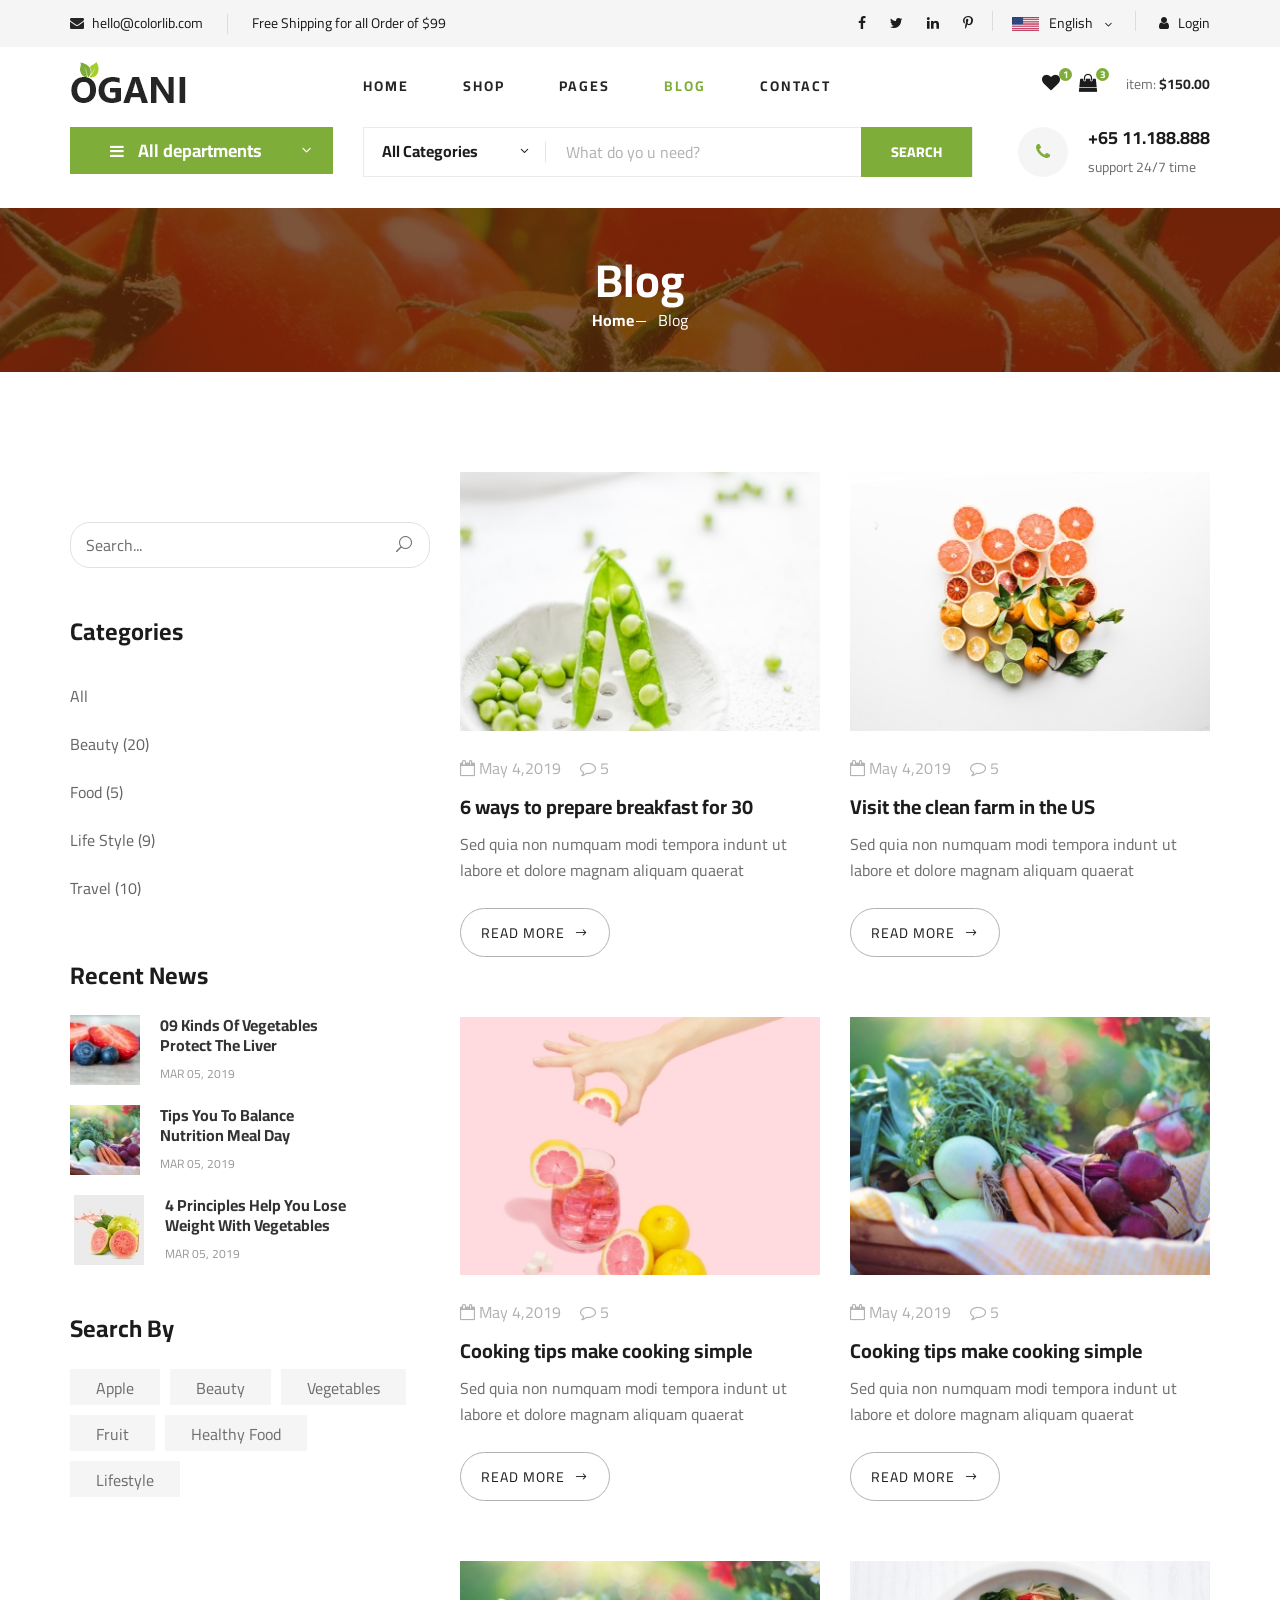
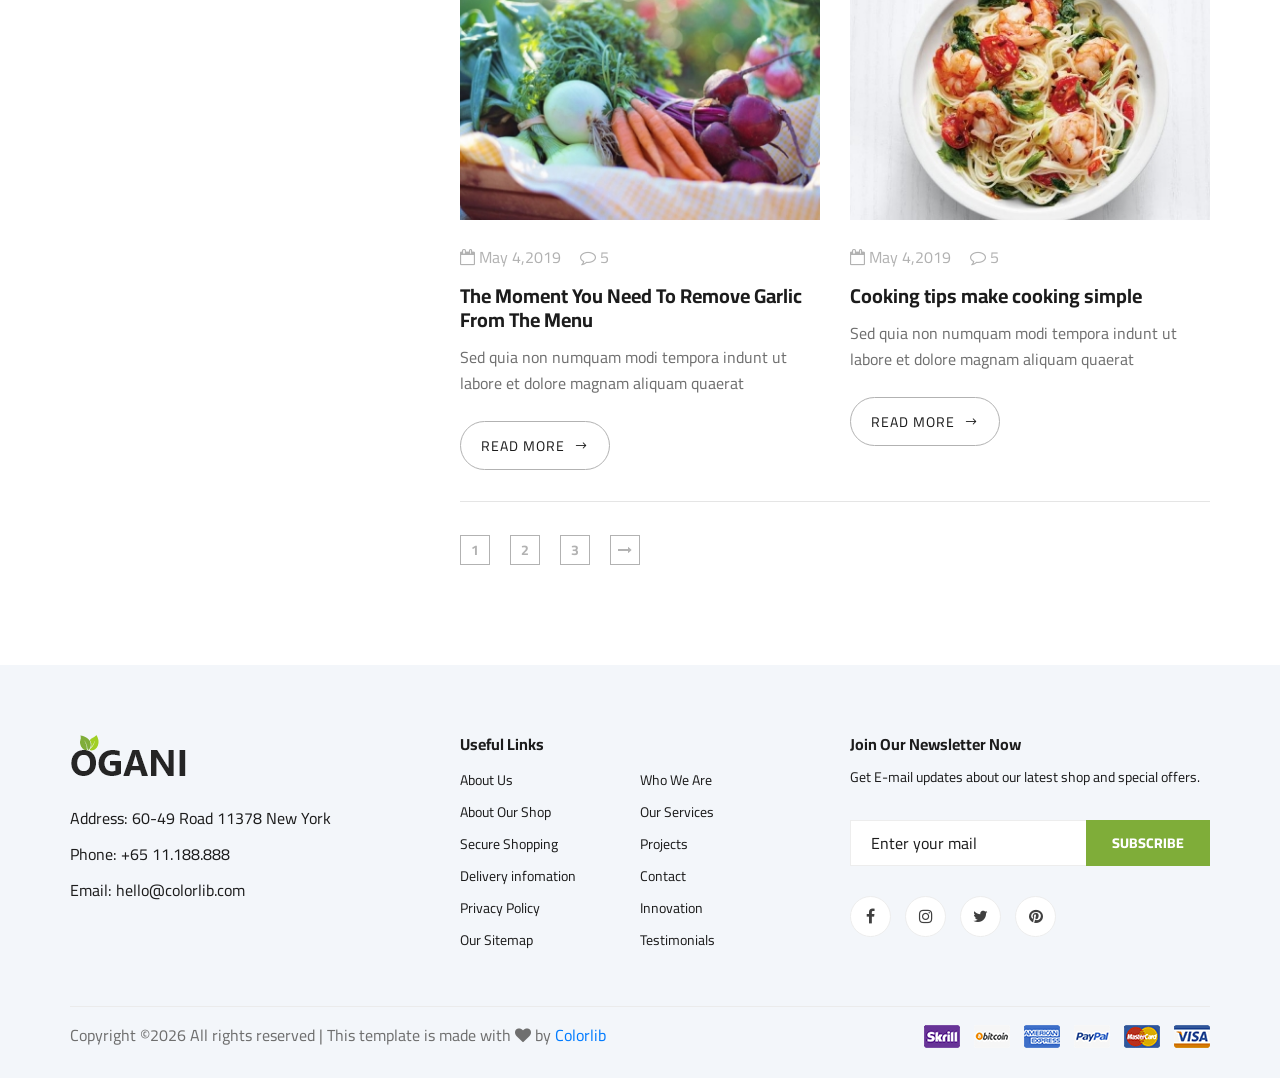
<file: layout/blog.html>
<!DOCTYPE html>
<html lang="zxx">

<head>
    <meta charset="UTF-8">
    <meta name="description" content="Ogani Template">
    <meta name="keywords" content="Ogani, unica, creative, html">
    <meta name="viewport" content="width=device-width, initial-scale=1.0">
    <meta http-equiv="X-UA-Compatible" content="ie=edge">
    <title>Ogani | Template</title>

    <!-- Google Font -->
    <link href="https://fonts.googleapis.com/css2?family=Cairo:wght@200;300;400;600;900&display=swap" rel="stylesheet">

    <!-- Css Styles -->
    <link rel="stylesheet" href="css/bootstrap.min.css" type="text/css">
    <link rel="stylesheet" href="css/font-awesome.min.css" type="text/css">
    <link rel="stylesheet" href="css/elegant-icons.css" type="text/css">
    <link rel="stylesheet" href="css/nice-select.css" type="text/css">
    <link rel="stylesheet" href="css/jquery-ui.min.css" type="text/css">
    <link rel="stylesheet" href="css/owl.carousel.min.css" type="text/css">
    <link rel="stylesheet" href="css/slicknav.min.css" type="text/css">
    <link rel="stylesheet" href="css/style.css" type="text/css">
</head>

<body>
    <!-- Page Preloder -->
    <div id="preloder">
        <div class="loader"></div>
    </div>

    <!-- Humberger Begin -->
    <div class="humberger__menu__overlay"></div>
    <div class="humberger__menu__wrapper">
        <div class="humberger__menu__logo">
            <a href="#"><img src="img/logo.png" alt=""></a>
        </div>
        <div class="humberger__menu__cart">
            <ul>
                <li><a href="#"><i class="fa fa-heart"></i> <span>1</span></a></li>
                <li><a href="#"><i class="fa fa-shopping-bag"></i> <span>3</span></a></li>
            </ul>
            <div class="header__cart__price">item: <span>$150.00</span></div>
        </div>
        <div class="humberger__menu__widget">
            <div class="header__top__right__language">
                <img src="img/language.png" alt="">
                <div>English</div>
                <span class="arrow_carrot-down"></span>
                <ul>
                    <li><a href="#">Spanis</a></li>
                    <li><a href="#">English</a></li>
                </ul>
            </div>
            <div class="header__top__right__auth">
                <a href="#"><i class="fa fa-user"></i> Login</a>
            </div>
        </div>
        <nav class="humberger__menu__nav mobile-menu">
            <ul>
                <li class="active"><a href="./index.html">Home</a></li>
                <li><a href="./shop-grid.html">Shop</a></li>
                <li><a href="#">Pages</a>
                    <ul class="header__menu__dropdown">
                        <li><a href="./shop-details.html">Shop Details</a></li>
                        <li><a href="./shoping-cart.html">Shoping Cart</a></li>
                        <li><a href="./checkout.html">Check Out</a></li>
                        <li><a href="./blog-details.html">Blog Details</a></li>
                    </ul>
                </li>
                <li><a href="./blog.html">Blog</a></li>
                <li><a href="./contact.html">Contact</a></li>
            </ul>
        </nav>
        <div id="mobile-menu-wrap"></div>
        <div class="header__top__right__social">
            <a href="#"><i class="fa fa-facebook"></i></a>
            <a href="#"><i class="fa fa-twitter"></i></a>
            <a href="#"><i class="fa fa-linkedin"></i></a>
            <a href="#"><i class="fa fa-pinterest-p"></i></a>
        </div>
        <div class="humberger__menu__contact">
            <ul>
                <li><i class="fa fa-envelope"></i> hello@colorlib.com</li>
                <li>Free Shipping for all Order of $99</li>
            </ul>
        </div>
    </div>
    <!-- Humberger End -->

    <!-- Header Section Begin -->
    <header class="header">
        <div class="header__top">
            <div class="container">
                <div class="row">
                    <div class="col-lg-6">
                        <div class="header__top__left">
                            <ul>
                                <li><i class="fa fa-envelope"></i> hello@colorlib.com</li>
                                <li>Free Shipping for all Order of $99</li>
                            </ul>
                        </div>
                    </div>
                    <div class="col-lg-6">
                        <div class="header__top__right">
                            <div class="header__top__right__social">
                                <a href="#"><i class="fa fa-facebook"></i></a>
                                <a href="#"><i class="fa fa-twitter"></i></a>
                                <a href="#"><i class="fa fa-linkedin"></i></a>
                                <a href="#"><i class="fa fa-pinterest-p"></i></a>
                            </div>
                            <div class="header__top__right__language">
                                <img src="img/language.png" alt="">
                                <div>English</div>
                                <span class="arrow_carrot-down"></span>
                                <ul>
                                    <li><a href="#">Spanis</a></li>
                                    <li><a href="#">English</a></li>
                                </ul>
                            </div>
                            <div class="header__top__right__auth">
                                <a href="#"><i class="fa fa-user"></i> Login</a>
                            </div>
                        </div>
                    </div>
                </div>
            </div>
        </div>
        <div class="container">
            <div class="row">
                <div class="col-lg-3">
                    <div class="header__logo">
                        <a href="./index.html"><img src="img/logo.png" alt=""></a>
                    </div>
                </div>
                <div class="col-lg-6">
                    <nav class="header__menu">
                        <ul>
                            <li><a href="./index.html">Home</a></li>
                            <li><a href="./shop-grid.html">Shop</a></li>
                            <li><a href="#">Pages</a>
                                <ul class="header__menu__dropdown">
                                    <li><a href="./shop-details.html">Shop Details</a></li>
                                    <li><a href="./shoping-cart.html">Shoping Cart</a></li>
                                    <li><a href="./checkout.html">Check Out</a></li>
                                    <li><a href="./blog-details.html">Blog Details</a></li>
                                </ul>
                            </li>
                            <li class="active"><a href="./blog.html">Blog</a></li>
                            <li><a href="./contact.html">Contact</a></li>
                        </ul>
                    </nav>
                </div>
                <div class="col-lg-3">
                    <div class="header__cart">
                        <ul>
                            <li><a href="#"><i class="fa fa-heart"></i> <span>1</span></a></li>
                            <li><a href="#"><i class="fa fa-shopping-bag"></i> <span>3</span></a></li>
                        </ul>
                        <div class="header__cart__price">item: <span>$150.00</span></div>
                    </div>
                </div>
            </div>
            <div class="humberger__open">
                <i class="fa fa-bars"></i>
            </div>
        </div>
    </header>
    <!-- Header Section End -->

    <!-- Hero Section Begin -->
    <section class="hero hero-normal">
        <div class="container">
            <div class="row">
                <div class="col-lg-3">
                    <div class="hero__categories">
                        <div class="hero__categories__all">
                            <i class="fa fa-bars"></i>
                            <span>All departments</span>
                        </div>
                        <ul>
                            <li><a href="#">Fresh Meat</a></li>
                            <li><a href="#">Vegetables</a></li>
                            <li><a href="#">Fruit & Nut Gifts</a></li>
                            <li><a href="#">Fresh Berries</a></li>
                            <li><a href="#">Ocean Foods</a></li>
                            <li><a href="#">Butter & Eggs</a></li>
                            <li><a href="#">Fastfood</a></li>
                            <li><a href="#">Fresh Onion</a></li>
                            <li><a href="#">Papayaya & Crisps</a></li>
                            <li><a href="#">Oatmeal</a></li>
                            <li><a href="#">Fresh Bananas</a></li>
                        </ul>
                    </div>
                </div>
                <div class="col-lg-9">
                    <div class="hero__search">
                        <div class="hero__search__form">
                            <form action="#">
                                <div class="hero__search__categories">
                                    All Categories
                                    <span class="arrow_carrot-down"></span>
                                </div>
                                <input type="text" placeholder="What do yo u need?">
                                <button type="submit" class="site-btn">SEARCH</button>
                            </form>
                        </div>
                        <div class="hero__search__phone">
                            <div class="hero__search__phone__icon">
                                <i class="fa fa-phone"></i>
                            </div>
                            <div class="hero__search__phone__text">
                                <h5>+65 11.188.888</h5>
                                <span>support 24/7 time</span>
                            </div>
                        </div>
                    </div>
                </div>
            </div>
        </div>
    </section>
    <!-- Hero Section End -->

    <!-- Breadcrumb Section Begin -->
    <section class="breadcrumb-section set-bg" data-setbg="img/breadcrumb.jpg">
        <div class="container">
            <div class="row">
                <div class="col-lg-12 text-center">
                    <div class="breadcrumb__text">
                        <h2>Blog</h2>
                        <div class="breadcrumb__option">
                            <a href="./index.html">Home</a>
                            <span>Blog</span>
                        </div>
                    </div>
                </div>
            </div>
        </div>
    </section>
    <!-- Breadcrumb Section End -->

    <!-- Blog Section Begin -->
    <section class="blog spad">
        <div class="container">
            <div class="row">
                <div class="col-lg-4 col-md-5">
                    <div class="blog__sidebar">
                        <div class="blog__sidebar__search">
                            <form action="#">
                                <input type="text" placeholder="Search...">
                                <button type="submit"><span class="icon_search"></span></button>
                            </form>
                        </div>
                        <div class="blog__sidebar__item">
                            <h4>Categories</h4>
                            <ul>
                                <li><a href="#">All</a></li>
                                <li><a href="#">Beauty (20)</a></li>
                                <li><a href="#">Food (5)</a></li>
                                <li><a href="#">Life Style (9)</a></li>
                                <li><a href="#">Travel (10)</a></li>
                            </ul>
                        </div>
                        <div class="blog__sidebar__item">
                            <h4>Recent News</h4>
                            <div class="blog__sidebar__recent">
                                <a href="#" class="blog__sidebar__recent__item">
                                    <div class="blog__sidebar__recent__item__pic">
                                        <img src="img/blog/sidebar/sr-1.jpg" alt="">
                                    </div>
                                    <div class="blog__sidebar__recent__item__text">
                                        <h6>09 Kinds Of Vegetables<br /> Protect The Liver</h6>
                                        <span>MAR 05, 2019</span>
                                    </div>
                                </a>
                                <a href="#" class="blog__sidebar__recent__item">
                                    <div class="blog__sidebar__recent__item__pic">
                                        <img src="img/blog/sidebar/sr-2.jpg" alt="">
                                    </div>
                                    <div class="blog__sidebar__recent__item__text">
                                        <h6>Tips You To Balance<br /> Nutrition Meal Day</h6>
                                        <span>MAR 05, 2019</span>
                                    </div>
                                </a>
                                <a href="#" class="blog__sidebar__recent__item">
                                    <div class="blog__sidebar__recent__item__pic">
                                        <img src="img/blog/sidebar/sr-3.jpg" alt="">
                                    </div>
                                    <div class="blog__sidebar__recent__item__text">
                                        <h6>4 Principles Help You Lose <br />Weight With Vegetables</h6>
                                        <span>MAR 05, 2019</span>
                                    </div>
                                </a>
                            </div>
                        </div>
                        <div class="blog__sidebar__item">
                            <h4>Search By</h4>
                            <div class="blog__sidebar__item__tags">
                                <a href="#">Apple</a>
                                <a href="#">Beauty</a>
                                <a href="#">Vegetables</a>
                                <a href="#">Fruit</a>
                                <a href="#">Healthy Food</a>
                                <a href="#">Lifestyle</a>
                            </div>
                        </div>
                    </div>
                </div>
                <div class="col-lg-8 col-md-7">
                    <div class="row">
                        <div class="col-lg-6 col-md-6 col-sm-6">
                            <div class="blog__item">
                                <div class="blog__item__pic">
                                    <img src="img/blog/blog-2.jpg" alt="">
                                </div>
                                <div class="blog__item__text">
                                    <ul>
                                        <li><i class="fa fa-calendar-o"></i> May 4,2019</li>
                                        <li><i class="fa fa-comment-o"></i> 5</li>
                                    </ul>
                                    <h5><a href="#">6 ways to prepare breakfast for 30</a></h5>
                                    <p>Sed quia non numquam modi tempora indunt ut labore et dolore magnam aliquam
                                        quaerat </p>
                                    <a href="#" class="blog__btn">READ MORE <span class="arrow_right"></span></a>
                                </div>
                            </div>
                        </div>
                        <div class="col-lg-6 col-md-6 col-sm-6">
                            <div class="blog__item">
                                <div class="blog__item__pic">
                                    <img src="img/blog/blog-3.jpg" alt="">
                                </div>
                                <div class="blog__item__text">
                                    <ul>
                                        <li><i class="fa fa-calendar-o"></i> May 4,2019</li>
                                        <li><i class="fa fa-comment-o"></i> 5</li>
                                    </ul>
                                    <h5><a href="#">Visit the clean farm in the US</a></h5>
                                    <p>Sed quia non numquam modi tempora indunt ut labore et dolore magnam aliquam
                                        quaerat </p>
                                    <a href="#" class="blog__btn">READ MORE <span class="arrow_right"></span></a>
                                </div>
                            </div>
                        </div>
                        <div class="col-lg-6 col-md-6 col-sm-6">
                            <div class="blog__item">
                                <div class="blog__item__pic">
                                    <img src="img/blog/blog-1.jpg" alt="">
                                </div>
                                <div class="blog__item__text">
                                    <ul>
                                        <li><i class="fa fa-calendar-o"></i> May 4,2019</li>
                                        <li><i class="fa fa-comment-o"></i> 5</li>
                                    </ul>
                                    <h5><a href="#">Cooking tips make cooking simple</a></h5>
                                    <p>Sed quia non numquam modi tempora indunt ut labore et dolore magnam aliquam
                                        quaerat </p>
                                    <a href="#" class="blog__btn">READ MORE <span class="arrow_right"></span></a>
                                </div>
                            </div>
                        </div>
                        <div class="col-lg-6 col-md-6 col-sm-6">
                            <div class="blog__item">
                                <div class="blog__item__pic">
                                    <img src="img/blog/blog-4.jpg" alt="">
                                </div>
                                <div class="blog__item__text">
                                    <ul>
                                        <li><i class="fa fa-calendar-o"></i> May 4,2019</li>
                                        <li><i class="fa fa-comment-o"></i> 5</li>
                                    </ul>
                                    <h5><a href="#">Cooking tips make cooking simple</a></h5>
                                    <p>Sed quia non numquam modi tempora indunt ut labore et dolore magnam aliquam
                                        quaerat </p>
                                    <a href="#" class="blog__btn">READ MORE <span class="arrow_right"></span></a>
                                </div>
                            </div>
                        </div>
                        <div class="col-lg-6 col-md-6 col-sm-6">
                            <div class="blog__item">
                                <div class="blog__item__pic">
                                    <img src="img/blog/blog-4.jpg" alt="">
                                </div>
                                <div class="blog__item__text">
                                    <ul>
                                        <li><i class="fa fa-calendar-o"></i> May 4,2019</li>
                                        <li><i class="fa fa-comment-o"></i> 5</li>
                                    </ul>
                                    <h5><a href="#">The Moment You Need To Remove Garlic From The Menu</a></h5>
                                    <p>Sed quia non numquam modi tempora indunt ut labore et dolore magnam aliquam
                                        quaerat </p>
                                    <a href="#" class="blog__btn">READ MORE <span class="arrow_right"></span></a>
                                </div>
                            </div>
                        </div>
                        <div class="col-lg-6 col-md-6 col-sm-6">
                            <div class="blog__item">
                                <div class="blog__item__pic">
                                    <img src="img/blog/blog-6.jpg" alt="">
                                </div>
                                <div class="blog__item__text">
                                    <ul>
                                        <li><i class="fa fa-calendar-o"></i> May 4,2019</li>
                                        <li><i class="fa fa-comment-o"></i> 5</li>
                                    </ul>
                                    <h5><a href="#">Cooking tips make cooking simple</a></h5>
                                    <p>Sed quia non numquam modi tempora indunt ut labore et dolore magnam aliquam
                                        quaerat </p>
                                    <a href="#" class="blog__btn">READ MORE <span class="arrow_right"></span></a>
                                </div>
                            </div>
                        </div>
                        <div class="col-lg-12">
                            <div class="product__pagination blog__pagination">
                                <a href="#">1</a>
                                <a href="#">2</a>
                                <a href="#">3</a>
                                <a href="#"><i class="fa fa-long-arrow-right"></i></a>
                            </div>
                        </div>
                    </div>
                </div>
            </div>
        </div>
    </section>
    <!-- Blog Section End -->

    <!-- Footer Section Begin -->
    <footer class="footer spad">
        <div class="container">
            <div class="row">
                <div class="col-lg-3 col-md-6 col-sm-6">
                    <div class="footer__about">
                        <div class="footer__about__logo">
                            <a href="./index.html"><img src="img/logo.png" alt=""></a>
                        </div>
                        <ul>
                            <li>Address: 60-49 Road 11378 New York</li>
                            <li>Phone: +65 11.188.888</li>
                            <li>Email: hello@colorlib.com</li>
                        </ul>
                    </div>
                </div>
                <div class="col-lg-4 col-md-6 col-sm-6 offset-lg-1">
                    <div class="footer__widget">
                        <h6>Useful Links</h6>
                        <ul>
                            <li><a href="#">About Us</a></li>
                            <li><a href="#">About Our Shop</a></li>
                            <li><a href="#">Secure Shopping</a></li>
                            <li><a href="#">Delivery infomation</a></li>
                            <li><a href="#">Privacy Policy</a></li>
                            <li><a href="#">Our Sitemap</a></li>
                        </ul>
                        <ul>
                            <li><a href="#">Who We Are</a></li>
                            <li><a href="#">Our Services</a></li>
                            <li><a href="#">Projects</a></li>
                            <li><a href="#">Contact</a></li>
                            <li><a href="#">Innovation</a></li>
                            <li><a href="#">Testimonials</a></li>
                        </ul>
                    </div>
                </div>
                <div class="col-lg-4 col-md-12">
                    <div class="footer__widget">
                        <h6>Join Our Newsletter Now</h6>
                        <p>Get E-mail updates about our latest shop and special offers.</p>
                        <form action="#">
                            <input type="text" placeholder="Enter your mail">
                            <button type="submit" class="site-btn">Subscribe</button>
                        </form>
                        <div class="footer__widget__social">
                            <a href="#"><i class="fa fa-facebook"></i></a>
                            <a href="#"><i class="fa fa-instagram"></i></a>
                            <a href="#"><i class="fa fa-twitter"></i></a>
                            <a href="#"><i class="fa fa-pinterest"></i></a>
                        </div>
                    </div>
                </div>
            </div>
            <div class="row">
                <div class="col-lg-12">
                    <div class="footer__copyright">
                        <div class="footer__copyright__text"><p><!-- Link back to Colorlib can't be removed. Template is licensed under CC BY 3.0. -->
  Copyright &copy;<script>document.write(new Date().getFullYear());</script> All rights reserved | This template is made with <i class="fa fa-heart" aria-hidden="true"></i> by <a href="https://colorlib.com" target="_blank">Colorlib</a>
  <!-- Link back to Colorlib can't be removed. Template is licensed under CC BY 3.0. --></p></div>
                        <div class="footer__copyright__payment"><img src="img/payment-item.png" alt=""></div>
                    </div>
                </div>
            </div>
        </div>
    </footer>
    <!-- Footer Section End -->

    <!-- Js Plugins -->
    <script src="js/jquery-3.3.1.min.js"></script>
    <script src="js/bootstrap.min.js"></script>
    <script src="js/jquery.nice-select.min.js"></script>
    <script src="js/jquery-ui.min.js"></script>
    <script src="js/jquery.slicknav.js"></script>
    <script src="js/mixitup.min.js"></script>
    <script src="js/owl.carousel.min.js"></script>
    <script src="js/main.js"></script>



</body>

</html>
</file>
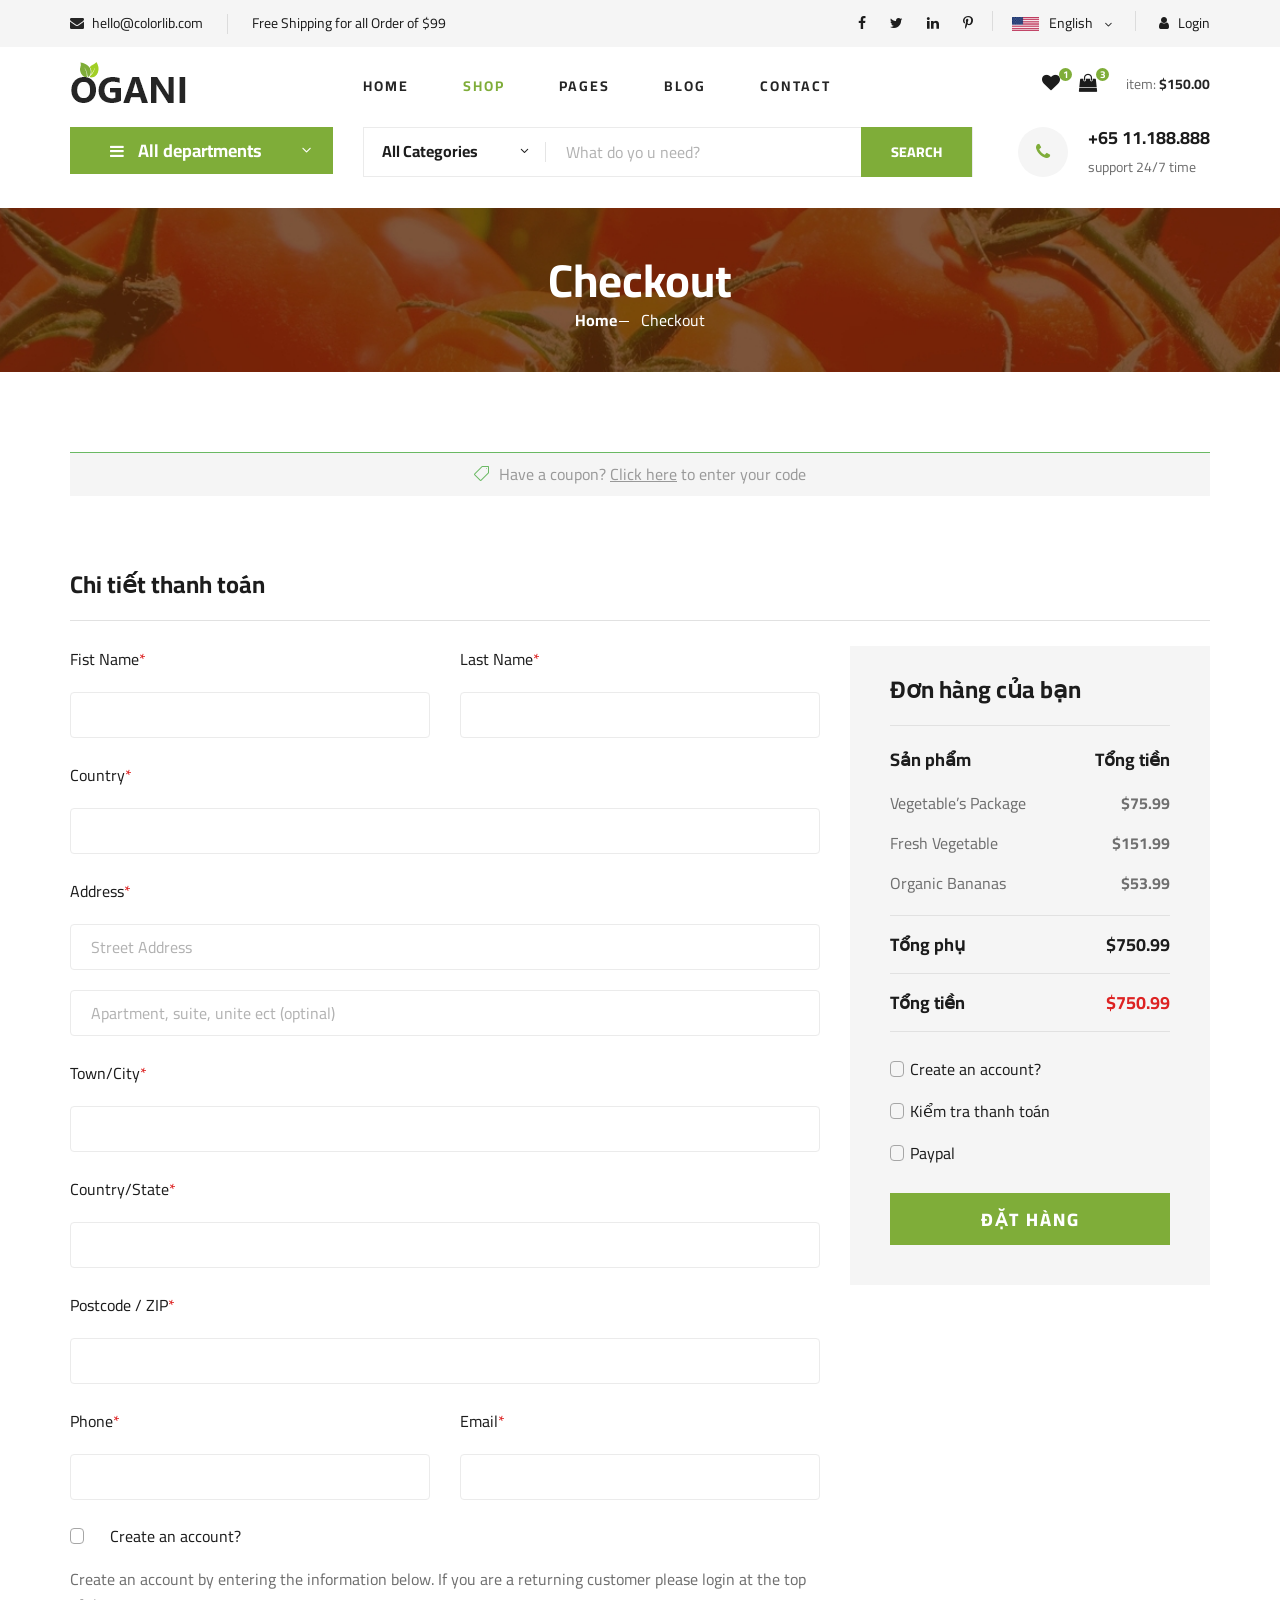
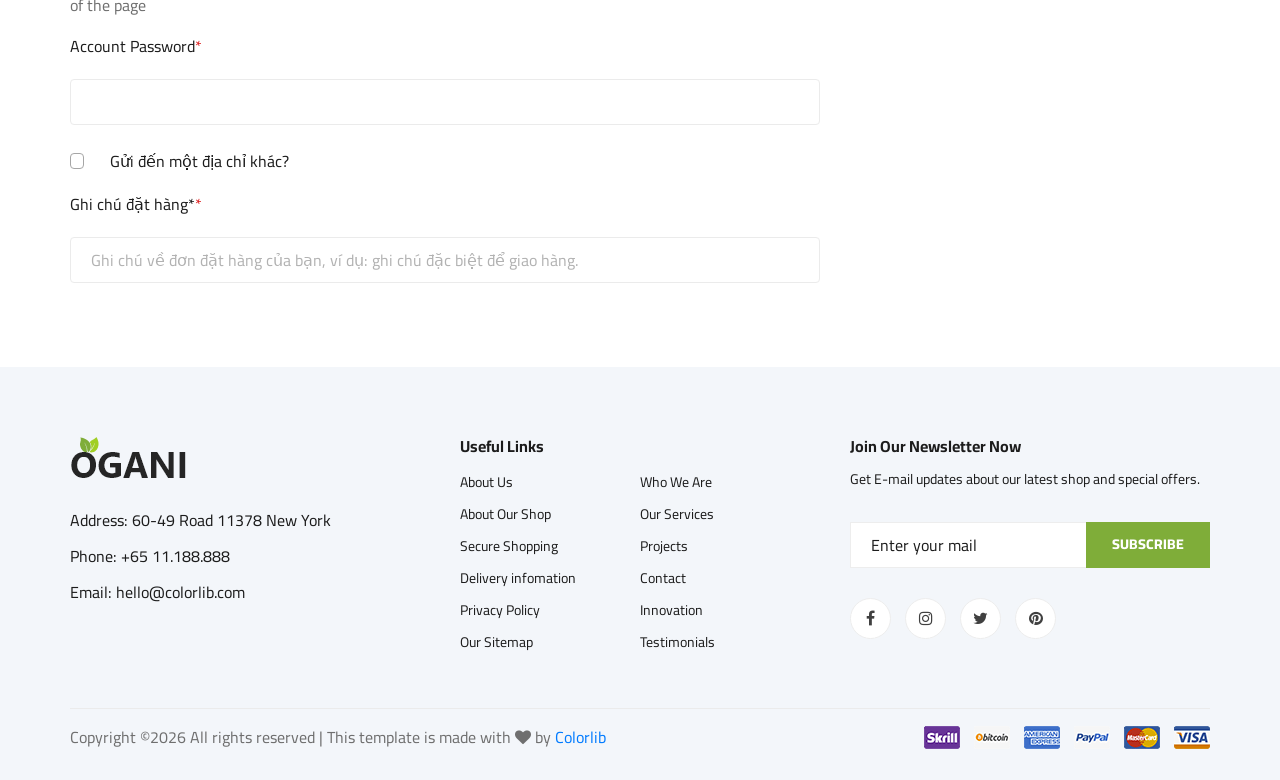
<file: layout/checkout.html>
<!DOCTYPE html>
<html lang="zxx">

<head>
    <meta charset="UTF-8">
    <meta name="description" content="Ogani Template">
    <meta name="keywords" content="Ogani, unica, creative, html">
    <meta name="viewport" content="width=device-width, initial-scale=1.0">
    <meta http-equiv="X-UA-Compatible" content="ie=edge">
    <title>Ogani | Template</title>

    <!-- Google Font -->
    <link href="https://fonts.googleapis.com/css2?family=Cairo:wght@200;300;400;600;900&display=swap" rel="stylesheet">

    <!-- Css Styles -->
    <link rel="stylesheet" href="css/bootstrap.min.css" type="text/css">
    <link rel="stylesheet" href="css/font-awesome.min.css" type="text/css">
    <link rel="stylesheet" href="css/elegant-icons.css" type="text/css">
    <link rel="stylesheet" href="css/nice-select.css" type="text/css">
    <link rel="stylesheet" href="css/jquery-ui.min.css" type="text/css">
    <link rel="stylesheet" href="css/owl.carousel.min.css" type="text/css">
    <link rel="stylesheet" href="css/slicknav.min.css" type="text/css">
    <link rel="stylesheet" href="css/style.css" type="text/css">
</head>

<body>
    <!-- Page Preloder -->
    <div id="">
        <div class=""></div>
    </div>

    <!-- Humberger Begin -->
    <div class="humberger__menu__overlay"></div>
    <div class="humberger__menu__wrapper">
        <div class="humberger__menu__logo">
            <a href="#"><img src="img/logo.png" alt=""></a>
        </div>
        <div class="humberger__menu__cart">
            <ul>
                <li><a href="#"><i class="fa fa-heart"></i> <span>1</span></a></li>
                <li><a href="#"><i class="fa fa-shopping-bag"></i> <span>3</span></a></li>
            </ul>
            <div class="header__cart__price">item: <span>$150.00</span></div>
        </div>
        <div class="humberger__menu__widget">
            <div class="header__top__right__language">
                <img src="img/language.png" alt="">
                <div>English</div>
                <span class="arrow_carrot-down"></span>
                <ul>
                    <li><a href="#">Spanis</a></li>
                    <li><a href="#">English</a></li>
                </ul>
            </div>
            <div class="header__top__right__auth">
                <a href="#"><i class="fa fa-user"></i> Login</a>
            </div>
        </div>
        <nav class="humberger__menu__nav mobile-menu">
            <ul>
                <li class="active"><a href="./index.html">Home</a></li>
                <li><a href="./shop-grid.html">Shop</a></li>
                <li><a href="#">Pages</a>
                    <ul class="header__menu__dropdown">
                        <li><a href="./shop-details.html">Shop Details</a></li>
                        <li><a href="./shoping-cart.html">Shoping Cart</a></li>
                        <li><a href="./checkout.html">Check Out</a></li>
                        <li><a href="./blog-details.html">Blog Details</a></li>
                    </ul>
                </li>
                <li><a href="./blog.html">Blog</a></li>
                <li><a href="./contact.html">Contact</a></li>
            </ul>
        </nav>
        <div id="mobile-menu-wrap"></div>
        <div class="header__top__right__social">
            <a href="#"><i class="fa fa-facebook"></i></a>
            <a href="#"><i class="fa fa-twitter"></i></a>
            <a href="#"><i class="fa fa-linkedin"></i></a>
            <a href="#"><i class="fa fa-pinterest-p"></i></a>
        </div>
        <div class="humberger__menu__contact">
            <ul>
                <li><i class="fa fa-envelope"></i> hello@colorlib.com</li>
                <li>Free Shipping for all Order of $99</li>
            </ul>
        </div>
    </div>
    <!-- Humberger End -->

    <!-- Header Section Begin -->
    <header class="header">
        <div class="header__top">
            <div class="container">
                <div class="row">
                    <div class="col-lg-6">
                        <div class="header__top__left">
                            <ul>
                                <li><i class="fa fa-envelope"></i> hello@colorlib.com</li>
                                <li>Free Shipping for all Order of $99</li>
                            </ul>
                        </div>
                    </div>
                    <div class="col-lg-6">
                        <div class="header__top__right">
                            <div class="header__top__right__social">
                                <a href="#"><i class="fa fa-facebook"></i></a>
                                <a href="#"><i class="fa fa-twitter"></i></a>
                                <a href="#"><i class="fa fa-linkedin"></i></a>
                                <a href="#"><i class="fa fa-pinterest-p"></i></a>
                            </div>
                            <div class="header__top__right__language">
                                <img src="img/language.png" alt="">
                                <div>English</div>
                                <span class="arrow_carrot-down"></span>
                                <ul>
                                    <li><a href="#">Spanis</a></li>
                                    <li><a href="#">English</a></li>
                                </ul>
                            </div>
                            <div class="header__top__right__auth">
                                <a href="#"><i class="fa fa-user"></i> Login</a>
                            </div>
                        </div>
                    </div>
                </div>
            </div>
        </div>
        <div class="container">
            <div class="row">
                <div class="col-lg-3">
                    <div class="header__logo">
                        <a href="./index.html"><img src="img/logo.png" alt=""></a>
                    </div>
                </div>
                <div class="col-lg-6">
                    <nav class="header__menu">
                        <ul>
                            <li><a href="./index.html">Home</a></li>
                            <li class="active"><a href="./shop-grid.html">Shop</a></li>
                            <li><a href="#">Pages</a>
                                <ul class="header__menu__dropdown">
                                    <li><a href="./shop-details.html">Shop Details</a></li>
                                    <li><a href="./shoping-cart.html">Shoping Cart</a></li>
                                    <li><a href="./checkout.html">Check Out</a></li>
                                    <li><a href="./blog-details.html">Blog Details</a></li>
                                </ul>
                            </li>
                            <li><a href="./blog.html">Blog</a></li>
                            <li><a href="./contact.html">Contact</a></li>
                        </ul>
                    </nav>
                </div>
                <div class="col-lg-3">
                    <div class="header__cart">
                        <ul>
                            <li><a href="#"><i class="fa fa-heart"></i> <span>1</span></a></li>
                            <li><a href="#"><i class="fa fa-shopping-bag"></i> <span>3</span></a></li>
                        </ul>
                        <div class="header__cart__price">item: <span>$150.00</span></div>
                    </div>
                </div>
            </div>
            <div class="humberger__open">
                <i class="fa fa-bars"></i>
            </div>
        </div>
    </header>
    <!-- Header Section End -->

    <!-- Hero Section Begin -->
    <section class="hero hero-normal">
        <div class="container">
            <div class="row">
                <div class="col-lg-3">
                    <div class="hero__categories">
                        <div class="hero__categories__all">
                            <i class="fa fa-bars"></i>
                            <span>All departments</span>
                        </div>
                        <ul>
                            <li><a href="#">Fresh Meat</a></li>
                            <li><a href="#">Vegetables</a></li>
                            <li><a href="#">Fruit & Nut Gifts</a></li>
                            <li><a href="#">Fresh Berries</a></li>
                            <li><a href="#">Ocean Foods</a></li>
                            <li><a href="#">Butter & Eggs</a></li>
                            <li><a href="#">Fastfood</a></li>
                            <li><a href="#">Fresh Onion</a></li>
                            <li><a href="#">Papayaya & Crisps</a></li>
                            <li><a href="#">Oatmeal</a></li>
                            <li><a href="#">Fresh Bananas</a></li>
                        </ul>
                    </div>
                </div>
                <div class="col-lg-9">
                    <div class="hero__search">
                        <div class="hero__search__form">
                            <form action="#">
                                <div class="hero__search__categories">
                                    All Categories
                                    <span class="arrow_carrot-down"></span>
                                </div>
                                <input type="text" placeholder="What do yo u need?">
                                <button type="submit" class="site-btn">SEARCH</button>
                            </form>
                        </div>
                        <div class="hero__search__phone">
                            <div class="hero__search__phone__icon">
                                <i class="fa fa-phone"></i>
                            </div>
                            <div class="hero__search__phone__text">
                                <h5>+65 11.188.888</h5>
                                <span>support 24/7 time</span>
                            </div>
                        </div>
                    </div>
                </div>
            </div>
        </div>
    </section>
    <!-- Hero Section End -->

    <!-- Breadcrumb Section Begin -->
    <section class="breadcrumb-section set-bg" data-setbg="img/breadcrumb.jpg">
        <div class="container">
            <div class="row">
                <div class="col-lg-12 text-center">
                    <div class="breadcrumb__text">
                        <h2>Checkout</h2>
                        <div class="breadcrumb__option">
                            <a href="./index.html">Home</a>
                            <span>Checkout</span>
                        </div>
                    </div>
                </div>
            </div>
        </div>
    </section>
    <!-- Breadcrumb Section End -->

    <!-- Checkout Section Begin -->
    <section class="checkout spad">
        <div class="container">
            <div class="row">
                <div class="col-lg-12">
                    <h6><span class="icon_tag_alt"></span> Have a coupon? <a href="#">Click here</a> to enter your code
                    </h6>
                </div>
            </div>
            <div class="checkout__form">
                <h4>Chi tiết thanh toán</h4>
                <form action="#">
                    <div class="row">
                        <div class="col-lg-8 col-md-6">
                            <div class="row">
                                <div class="col-lg-6">
                                    <div class="checkout__input">
                                        <p>Fist Name<span>*</span></p>
                                        <input type="text">
                                    </div>
                                </div>
                                <div class="col-lg-6">
                                    <div class="checkout__input">
                                        <p>Last Name<span>*</span></p>
                                        <input type="text">
                                    </div>
                                </div>
                            </div>
                            <div class="checkout__input">
                                <p>Country<span>*</span></p>
                                <input type="text">
                            </div>
                            <div class="checkout__input">
                                <p>Address<span>*</span></p>
                                <input type="text" placeholder="Street Address" class="checkout__input__add">
                                <input type="text" placeholder="Apartment, suite, unite ect (optinal)">
                            </div>
                            <div class="checkout__input">
                                <p>Town/City<span>*</span></p>
                                <input type="text">
                            </div>
                            <div class="checkout__input">
                                <p>Country/State<span>*</span></p>
                                <input type="text">
                            </div>
                            <div class="checkout__input">
                                <p>Postcode / ZIP<span>*</span></p>
                                <input type="text">
                            </div>
                            <div class="row">
                                <div class="col-lg-6">
                                    <div class="checkout__input">
                                        <p>Phone<span>*</span></p>
                                        <input type="text">
                                    </div>
                                </div>
                                <div class="col-lg-6">
                                    <div class="checkout__input">
                                        <p>Email<span>*</span></p>
                                        <input type="text">
                                    </div>
                                </div>
                            </div>
                            <div class="checkout__input__checkbox">
                                <label for="acc">
                                    Create an account?
                                    <input type="checkbox" id="acc">
                                    <span class="checkmark"></span>
                                </label>
                            </div>
                            <p>Create an account by entering the information below. If you are a returning customer
                                please login at the top of the page</p>
                            <div class="checkout__input">
                                <p>Account Password<span>*</span></p>
                                <input type="text">
                            </div>
                            <div class="checkout__input__checkbox">
                                <label for="diff-acc">
                                    Gửi đến một địa chỉ khác?
                                    <input type="checkbox" id="diff-acc">
                                    <span class="checkmark"></span>
                                </label>
                            </div>
                            <div class="checkout__input">
                                <p>Ghi chú đặt hàng*<span>*</span></p>
                                <input type="text"
                                    placeholder="Ghi chú về đơn đặt hàng của bạn, ví dụ: ghi chú đặc biệt để giao hàng.">
                            </div>
                        </div>
                        <div class="col-lg-4 col-md-6">
                            <div class="checkout__order">
                                <h4>Đơn hàng của bạn</h4>
                                <div class="checkout__order__products">Sản phẩm <span>Tổng tiền</span></div>
                                <ul>
                                    <li>Vegetable’s Package <span>$75.99</span></li>
                                    <li>Fresh Vegetable <span>$151.99</span></li>
                                    <li>Organic Bananas <span>$53.99</span></li>
                                </ul>
                                <div class="checkout__order__subtotal">Tổng phụ <span>$750.99</span></div>
                                <div class="checkout__order__total">Tổng tiền <span>$750.99</span></div>
                                <div class="checkout__input__checkbox">
                                    <label for="acc-or">
                                        Create an account?
                                        <input type="checkbox" id="acc-or">
                                        <span class="checkmark"></span>
                                    </label>
                                </div>
                                
                                <div class="checkout__input__checkbox">
                                    <label for="payment">
                                        Kiểm tra thanh toán
                                        <input type="checkbox" id="payment">
                                        <span class="checkmark"></span>
                                    </label>
                                </div>
                                <div class="checkout__input__checkbox">
                                    <label for="paypal">
                                        Paypal
                                        <input type="checkbox" id="paypal">
                                        <span class="checkmark"></span>
                                    </label>
                                </div>
                                <button type="submit" class="site-btn">ĐẶT HÀNG</button>
                            </div>
                        </div>
                    </div>
                </form>
            </div>
        </div>
    </section>
    <!-- Checkout Section End -->

    <!-- Footer Section Begin -->
    <footer class="footer spad">
        <div class="container">
            <div class="row">
                <div class="col-lg-3 col-md-6 col-sm-6">
                    <div class="footer__about">
                        <div class="footer__about__logo">
                            <a href="./index.html"><img src="img/logo.png" alt=""></a>
                        </div>
                        <ul>
                            <li>Address: 60-49 Road 11378 New York</li>
                            <li>Phone: +65 11.188.888</li>
                            <li>Email: hello@colorlib.com</li>
                        </ul>
                    </div>
                </div>
                <div class="col-lg-4 col-md-6 col-sm-6 offset-lg-1">
                    <div class="footer__widget">
                        <h6>Useful Links</h6>
                        <ul>
                            <li><a href="#">About Us</a></li>
                            <li><a href="#">About Our Shop</a></li>
                            <li><a href="#">Secure Shopping</a></li>
                            <li><a href="#">Delivery infomation</a></li>
                            <li><a href="#">Privacy Policy</a></li>
                            <li><a href="#">Our Sitemap</a></li>
                        </ul>
                        <ul>
                            <li><a href="#">Who We Are</a></li>
                            <li><a href="#">Our Services</a></li>
                            <li><a href="#">Projects</a></li>
                            <li><a href="#">Contact</a></li>
                            <li><a href="#">Innovation</a></li>
                            <li><a href="#">Testimonials</a></li>
                        </ul>
                    </div>
                </div>
                <div class="col-lg-4 col-md-12">
                    <div class="footer__widget">
                        <h6>Join Our Newsletter Now</h6>
                        <p>Get E-mail updates about our latest shop and special offers.</p>
                        <form action="#">
                            <input type="text" placeholder="Enter your mail">
                            <button type="submit" class="site-btn">Subscribe</button>
                        </form>
                        <div class="footer__widget__social">
                            <a href="#"><i class="fa fa-facebook"></i></a>
                            <a href="#"><i class="fa fa-instagram"></i></a>
                            <a href="#"><i class="fa fa-twitter"></i></a>
                            <a href="#"><i class="fa fa-pinterest"></i></a>
                        </div>
                    </div>
                </div>
            </div>
            <div class="row">
                <div class="col-lg-12">
                    <div class="footer__copyright">
                        <div class="footer__copyright__text"><p><!-- Link back to Colorlib can't be removed. Template is licensed under CC BY 3.0. -->
  Copyright &copy;<script>document.write(new Date().getFullYear());</script> All rights reserved | This template is made with <i class="fa fa-heart" aria-hidden="true"></i> by <a href="https://colorlib.com" target="_blank">Colorlib</a>
  <!-- Link back to Colorlib can't be removed. Template is licensed under CC BY 3.0. --></p></div>
                        <div class="footer__copyright__payment"><img src="img/payment-item.png" alt=""></div>
                    </div>
                </div>
            </div>
        </div>
    </footer>
    <!-- Footer Section End -->

    <!-- Js Plugins -->
    <script src="js/jquery-3.3.1.min.js"></script>
    <script src="js/bootstrap.min.js"></script>
    <script src="js/jquery.nice-select.min.js"></script>
    <script src="js/jquery-ui.min.js"></script>
    <script src="js/jquery.slicknav.js"></script>
    <script src="js/mixitup.min.js"></script>
    <script src="js/owl.carousel.min.js"></script>
    <script src="js/main.js"></script>

 

</body>

</html>
</file>
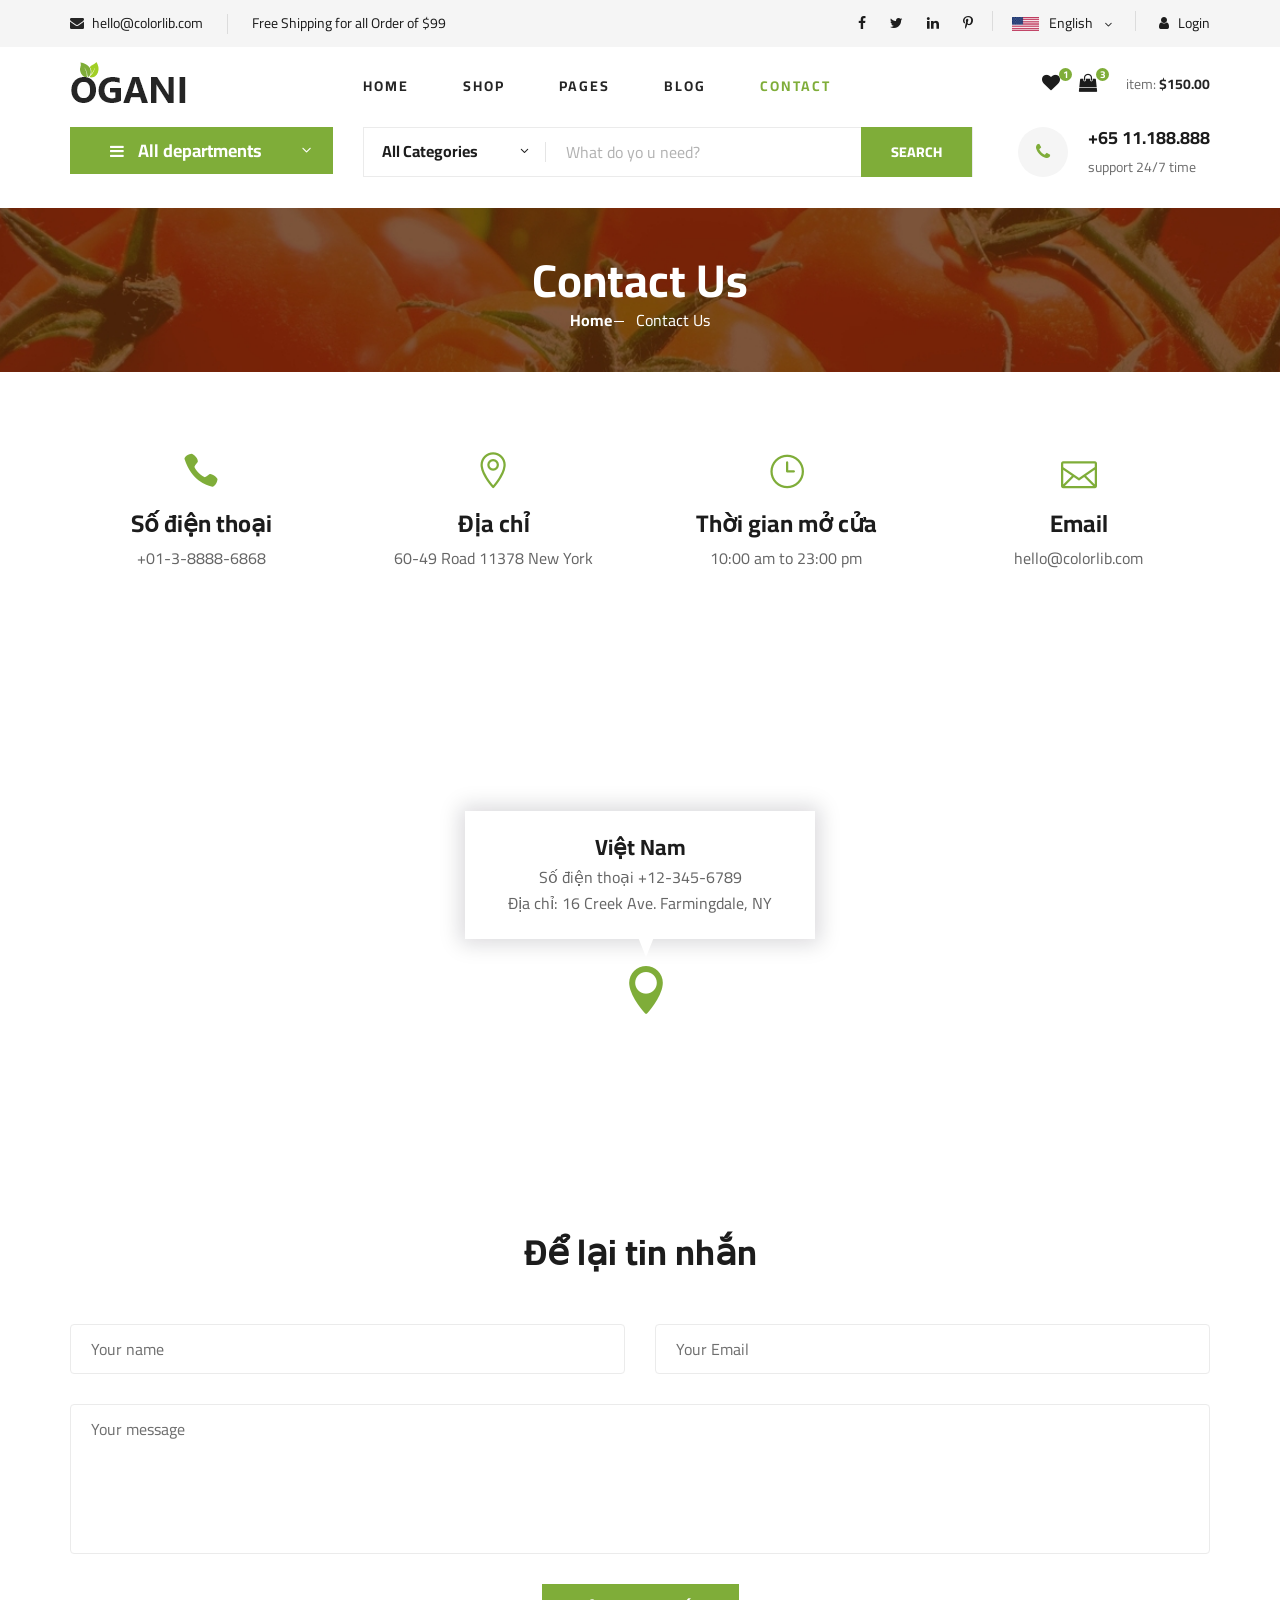
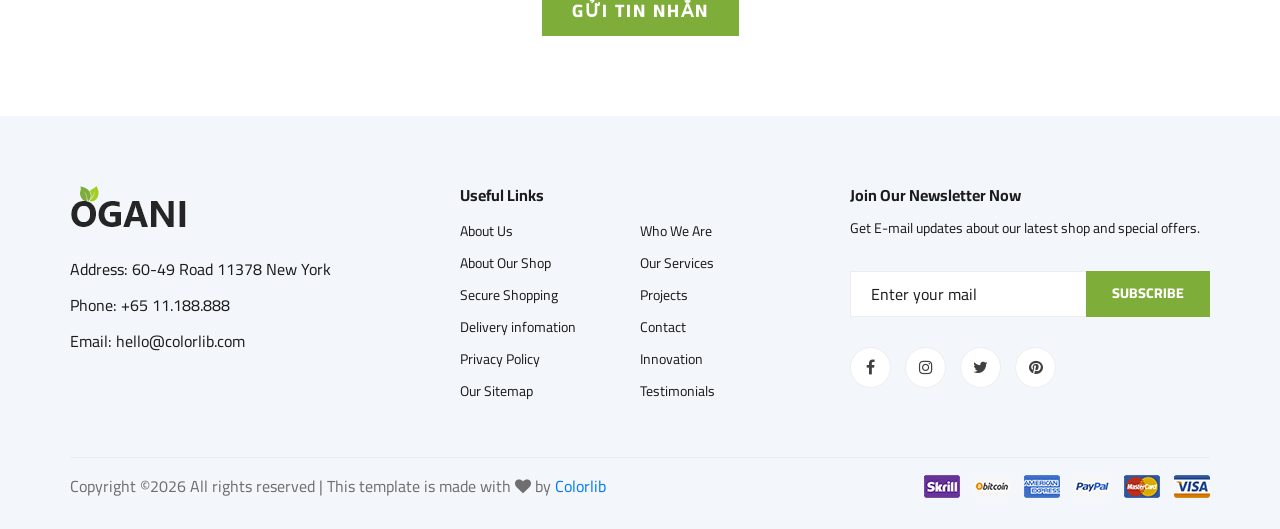
<file: layout/contact.html>
<!DOCTYPE html>
<html lang="zxx">

<head>
    <meta charset="UTF-8">
    <meta name="description" content="Ogani Template">
    <meta name="keywords" content="Ogani, unica, creative, html">
    <meta name="viewport" content="width=device-width, initial-scale=1.0">
    <meta http-equiv="X-UA-Compatible" content="ie=edge">
    <title>Ogani | Template</title>

    <!-- Google Font -->
    <link href="https://fonts.googleapis.com/css2?family=Cairo:wght@200;300;400;600;900&display=swap" rel="stylesheet">

    <!-- Css Styles -->
    <link rel="stylesheet" href="css/bootstrap.min.css" type="text/css">
    <link rel="stylesheet" href="css/font-awesome.min.css" type="text/css">
    <link rel="stylesheet" href="css/elegant-icons.css" type="text/css">
    <link rel="stylesheet" href="css/nice-select.css" type="text/css">
    <link rel="stylesheet" href="css/jquery-ui.min.css" type="text/css">
    <link rel="stylesheet" href="css/owl.carousel.min.css" type="text/css">
    <link rel="stylesheet" href="css/slicknav.min.css" type="text/css">
    <link rel="stylesheet" href="css/style.css" type="text/css">
</head>

<body>
    <!-- Page Preloder -->
    <div id="">
        <div class=""></div>
    </div>

    <!-- Humberger Begin -->
    <div class="humberger__menu__overlay"></div>
    <div class="humberger__menu__wrapper">
        <div class="humberger__menu__logo">
            <a href="#"><img src="img/logo.png" alt=""></a>
        </div>
        <div class="humberger__menu__cart">
            <ul>
                <li><a href="#"><i class="fa fa-heart"></i> <span>1</span></a></li>
                <li><a href="#"><i class="fa fa-shopping-bag"></i> <span>3</span></a></li>
            </ul>
            <div class="header__cart__price">item: <span>$150.00</span></div>
        </div>
        <div class="humberger__menu__widget">
            <div class="header__top__right__language">
                <img src="img/language.png" alt="">
                <div>English</div>
                <span class="arrow_carrot-down"></span>
                <ul>
                    <li><a href="#">Spanis</a></li>
                    <li><a href="#">English</a></li>
                </ul>
            </div>
            <div class="header__top__right__auth">
                <a href="#"><i class="fa fa-user"></i> Login</a>
            </div>
        </div>
        <nav class="humberger__menu__nav mobile-menu">
            <ul>
                <li class="active"><a href="./index.html">Home</a></li>
                <li><a href="./shop-grid.html">Shop</a></li>
                <li><a href="#">Pages</a>
                    <ul class="header__menu__dropdown">
                        <li><a href="./shop-details.html">Shop Details</a></li>
                        <li><a href="./shoping-cart.html">Shoping Cart</a></li>
                        <li><a href="./checkout.html">Check Out</a></li>
                        <li><a href="./blog-details.html">Blog Details</a></li>
                    </ul>
                </li>
                <li><a href="./blog.html">Blog</a></li>
                <li><a href="./contact.html">Contact</a></li>
            </ul>
        </nav>
        <div id="mobile-menu-wrap"></div>
        <div class="header__top__right__social">
            <a href="#"><i class="fa fa-facebook"></i></a>
            <a href="#"><i class="fa fa-twitter"></i></a>
            <a href="#"><i class="fa fa-linkedin"></i></a>
            <a href="#"><i class="fa fa-pinterest-p"></i></a>
        </div>
        <div class="humberger__menu__contact">
            <ul>
                <li><i class="fa fa-envelope"></i> hello@colorlib.com</li>
                <li>Free Shipping for all Order of $99</li>
            </ul>
        </div>
    </div>
    <!-- Humberger End -->

    <!-- Header Section Begin -->
    <header class="header">
        <div class="header__top">
            <div class="container">
                <div class="row">
                    <div class="col-lg-6">
                        <div class="header__top__left">
                            <ul>
                                <li><i class="fa fa-envelope"></i> hello@colorlib.com</li>
                                <li>Free Shipping for all Order of $99</li>
                            </ul>
                        </div>
                    </div>
                    <div class="col-lg-6">
                        <div class="header__top__right">
                            <div class="header__top__right__social">
                                <a href="#"><i class="fa fa-facebook"></i></a>
                                <a href="#"><i class="fa fa-twitter"></i></a>
                                <a href="#"><i class="fa fa-linkedin"></i></a>
                                <a href="#"><i class="fa fa-pinterest-p"></i></a>
                            </div>
                            <div class="header__top__right__language">
                                <img src="img/language.png" alt="">
                                <div>English</div>
                                <span class="arrow_carrot-down"></span>
                                <ul>
                                    <li><a href="#">Spanis</a></li>
                                    <li><a href="#">English</a></li>
                                </ul>
                            </div>
                            <div class="header__top__right__auth">
                                <a href="#"><i class="fa fa-user"></i> Login</a>
                            </div>
                        </div>
                    </div>
                </div>
            </div>
        </div>
        <div class="container">
            <div class="row">
                <div class="col-lg-3">
                    <div class="header__logo">
                        <a href="./index.html"><img src="img/logo.png" alt=""></a>
                    </div>
                </div>
                <div class="col-lg-6">
                    <nav class="header__menu">
                        <ul>
                            <li><a href="./index.html">Home</a></li>
                            <li><a href="./shop-grid.html">Shop</a></li>
                            <li><a href="#">Pages</a>
                                <ul class="header__menu__dropdown">
                                    <li><a href="./shop-details.html">Shop Details</a></li>
                                    <li><a href="./shoping-cart.html">Shoping Cart</a></li>
                                    <li><a href="./checkout.html">Check Out</a></li>
                                    <li><a href="./blog-details.html">Blog Details</a></li>
                                </ul>
                            </li>
                            <li><a href="./blog.html">Blog</a></li>
                            <li class="active"><a href="./contact.html">Contact</a></li>
                        </ul>
                    </nav>
                </div>
                <div class="col-lg-3">
                    <div class="header__cart">
                        <ul>
                            <li><a href="#"><i class="fa fa-heart"></i> <span>1</span></a></li>
                            <li><a href="#"><i class="fa fa-shopping-bag"></i> <span>3</span></a></li>
                        </ul>
                        <div class="header__cart__price">item: <span>$150.00</span></div>
                    </div>
                </div>
            </div>
            <div class="humberger__open">
                <i class="fa fa-bars"></i>
            </div>
        </div>
    </header>
    <!-- Header Section End -->

    <!-- Hero Section Begin -->
    <section class="hero hero-normal">
        <div class="container">
            <div class="row">
                <div class="col-lg-3">
                    <div class="hero__categories">
                        <div class="hero__categories__all">
                            <i class="fa fa-bars"></i>
                            <span>All departments</span>
                        </div>
                        <ul>
                            <li><a href="#">Fresh Meat</a></li>
                            <li><a href="#">Vegetables</a></li>
                            <li><a href="#">Fruit & Nut Gifts</a></li>
                            <li><a href="#">Fresh Berries</a></li>
                            <li><a href="#">Ocean Foods</a></li>
                            <li><a href="#">Butter & Eggs</a></li>
                            <li><a href="#">Fastfood</a></li>
                            <li><a href="#">Fresh Onion</a></li>
                            <li><a href="#">Papayaya & Crisps</a></li>
                            <li><a href="#">Oatmeal</a></li>
                            <li><a href="#">Fresh Bananas</a></li>
                        </ul>
                    </div>
                </div>
                <div class="col-lg-9">
                    <div class="hero__search">
                        <div class="hero__search__form">
                            <form action="#">
                                <div class="hero__search__categories">
                                    All Categories
                                    <span class="arrow_carrot-down"></span>
                                </div>
                                <input type="text" placeholder="What do yo u need?">
                                <button type="submit" class="site-btn">SEARCH</button>
                            </form>
                        </div>
                        <div class="hero__search__phone">
                            <div class="hero__search__phone__icon">
                                <i class="fa fa-phone"></i>
                            </div>
                            <div class="hero__search__phone__text">
                                <h5>+65 11.188.888</h5>
                                <span>support 24/7 time</span>
                            </div>
                        </div>
                    </div>
                </div>
            </div>
        </div>
    </section>
    <!-- Hero Section End -->

    <!-- Breadcrumb Section Begin -->
    <section class="breadcrumb-section set-bg" data-setbg="img/breadcrumb.jpg">
        <div class="container">
            <div class="row">
                <div class="col-lg-12 text-center">
                    <div class="breadcrumb__text">
                        <h2>Contact Us</h2>
                        <div class="breadcrumb__option">
                            <a href="./index.html">Home</a>
                            <span>Contact Us</span>
                        </div>
                    </div>
                </div>
            </div>
        </div>
    </section>
    <!-- Breadcrumb Section End -->

    <!-- Contact Section Begin -->
    <section class="contact spad">
        <div class="container">
            <div class="row">
                <div class="col-lg-3 col-md-3 col-sm-6 text-center">
                    <div class="contact__widget">
                        <span class="icon_phone"></span>
                        <h4>Số điện thoại</h4>
                        <p>+01-3-8888-6868</p>
                    </div>
                </div>
                <div class="col-lg-3 col-md-3 col-sm-6 text-center">
                    <div class="contact__widget">
                        <span class="icon_pin_alt"></span>
                        <h4>Địa chỉ</h4>
                        <p>60-49 Road 11378 New York</p>
                    </div>
                </div>
                <div class="col-lg-3 col-md-3 col-sm-6 text-center">
                    <div class="contact__widget">
                        <span class="icon_clock_alt"></span>
                        <h4>Thời gian mở cửa</h4>
                        <p>10:00 am to 23:00 pm</p>
                    </div>
                </div>
                <div class="col-lg-3 col-md-3 col-sm-6 text-center">
                    <div class="contact__widget">
                        <span class="icon_mail_alt"></span>
                        <h4>Email</h4>
                        <p>hello@colorlib.com</p>
                    </div>
                </div>
            </div>
        </div>
    </section>
    <!-- Contact Section End -->

    <!-- Map Begin -->
    <div class="map">
        <iframe
            src="https://www.google.com/maps/embed?pb=!1m18!1m12!1m3!1d49116.39176087041!2d-86.41867791216099!3d39.69977417971648!2m3!1f0!2f0!3f0!3m2!1i1024!2i768!4f13.1!3m3!1m2!1s0x886ca48c841038a1%3A0x70cfba96bf847f0!2sPlainfield%2C%20IN%2C%20USA!5e0!3m2!1sen!2sbd!4v1586106673811!5m2!1sen!2sbd"
            height="500" style="border:0;" allowfullscreen="" aria-hidden="false" tabindex="0"></iframe>
        <div class="map-inside">
            <i class="icon_pin"></i>
            <div class="inside-widget">
                <h4>Việt Nam</h4>
                <ul>
                    <li>Số điện thoại +12-345-6789</li>
                    <li>Địa chỉ: 16 Creek Ave. Farmingdale, NY</li>
                </ul>
            </div>
        </div>
    </div>
    <!-- Map End -->

    <!-- Contact Form Begin -->
    <div class="contact-form spad">
        <div class="container">
            <div class="row">
                <div class="col-lg-12">
                    <div class="contact__form__title">
                        <h2>Để lại tin nhắn</h2>
                    </div>
                </div>
            </div>
            <form action="#">
                <div class="row">
                    <div class="col-lg-6 col-md-6">
                        <input type="text" placeholder="Your name">
                    </div>
                    <div class="col-lg-6 col-md-6">
                        <input type="text" placeholder="Your Email">
                    </div>
                    <div class="col-lg-12 text-center">
                        <textarea placeholder="Your message"></textarea>
                        <button type="submit" class="site-btn">GỬI TIN NHẮN</button>
                    </div>
                </div>
            </form>
        </div>
    </div>
    <!-- Contact Form End -->

    <!-- Footer Section Begin -->
    <footer class="footer spad">
        <div class="container">
            <div class="row">
                <div class="col-lg-3 col-md-6 col-sm-6">
                    <div class="footer__about">
                        <div class="footer__about__logo">
                            <a href="./index.html"><img src="img/logo.png" alt=""></a>
                        </div>
                        <ul>
                            <li>Address: 60-49 Road 11378 New York</li>
                            <li>Phone: +65 11.188.888</li>
                            <li>Email: hello@colorlib.com</li>
                        </ul>
                    </div>
                </div>
                <div class="col-lg-4 col-md-6 col-sm-6 offset-lg-1">
                    <div class="footer__widget">
                        <h6>Useful Links</h6>
                        <ul>
                            <li><a href="#">About Us</a></li>
                            <li><a href="#">About Our Shop</a></li>
                            <li><a href="#">Secure Shopping</a></li>
                            <li><a href="#">Delivery infomation</a></li>
                            <li><a href="#">Privacy Policy</a></li>
                            <li><a href="#">Our Sitemap</a></li>
                        </ul>
                        <ul>
                            <li><a href="#">Who We Are</a></li>
                            <li><a href="#">Our Services</a></li>
                            <li><a href="#">Projects</a></li>
                            <li><a href="#">Contact</a></li>
                            <li><a href="#">Innovation</a></li>
                            <li><a href="#">Testimonials</a></li>
                        </ul>
                    </div>
                </div>
                <div class="col-lg-4 col-md-12">
                    <div class="footer__widget">
                        <h6>Join Our Newsletter Now</h6>
                        <p>Get E-mail updates about our latest shop and special offers.</p>
                        <form action="#">
                            <input type="text" placeholder="Enter your mail">
                            <button type="submit" class="site-btn">Subscribe</button>
                        </form>
                        <div class="footer__widget__social">
                            <a href="#"><i class="fa fa-facebook"></i></a>
                            <a href="#"><i class="fa fa-instagram"></i></a>
                            <a href="#"><i class="fa fa-twitter"></i></a>
                            <a href="#"><i class="fa fa-pinterest"></i></a>
                        </div>
                    </div>
                </div>
            </div>
            <div class="row">
                <div class="col-lg-12">
                    <div class="footer__copyright">
                        <div class="footer__copyright__text"><p><!-- Link back to Colorlib can't be removed. Template is licensed under CC BY 3.0. -->
  Copyright &copy;<script>document.write(new Date().getFullYear());</script> All rights reserved | This template is made with <i class="fa fa-heart" aria-hidden="true"></i> by <a href="https://colorlib.com" target="_blank">Colorlib</a>
  <!-- Link back to Colorlib can't be removed. Template is licensed under CC BY 3.0. --></p></div>
                        <div class="footer__copyright__payment"><img src="img/payment-item.png" alt=""></div>
                    </div>
                </div>
            </div>
        </div>
    </footer>
    <!-- Footer Section End -->

    <!-- Js Plugins -->
    <script src="js/jquery-3.3.1.min.js"></script>
    <script src="js/bootstrap.min.js"></script>
    <script src="js/jquery.nice-select.min.js"></script>
    <script src="js/jquery-ui.min.js"></script>
    <script src="js/jquery.slicknav.js"></script>
    <script src="js/mixitup.min.js"></script>
    <script src="js/owl.carousel.min.js"></script>
    <script src="js/main.js"></script>



</body>

</html>
</file>
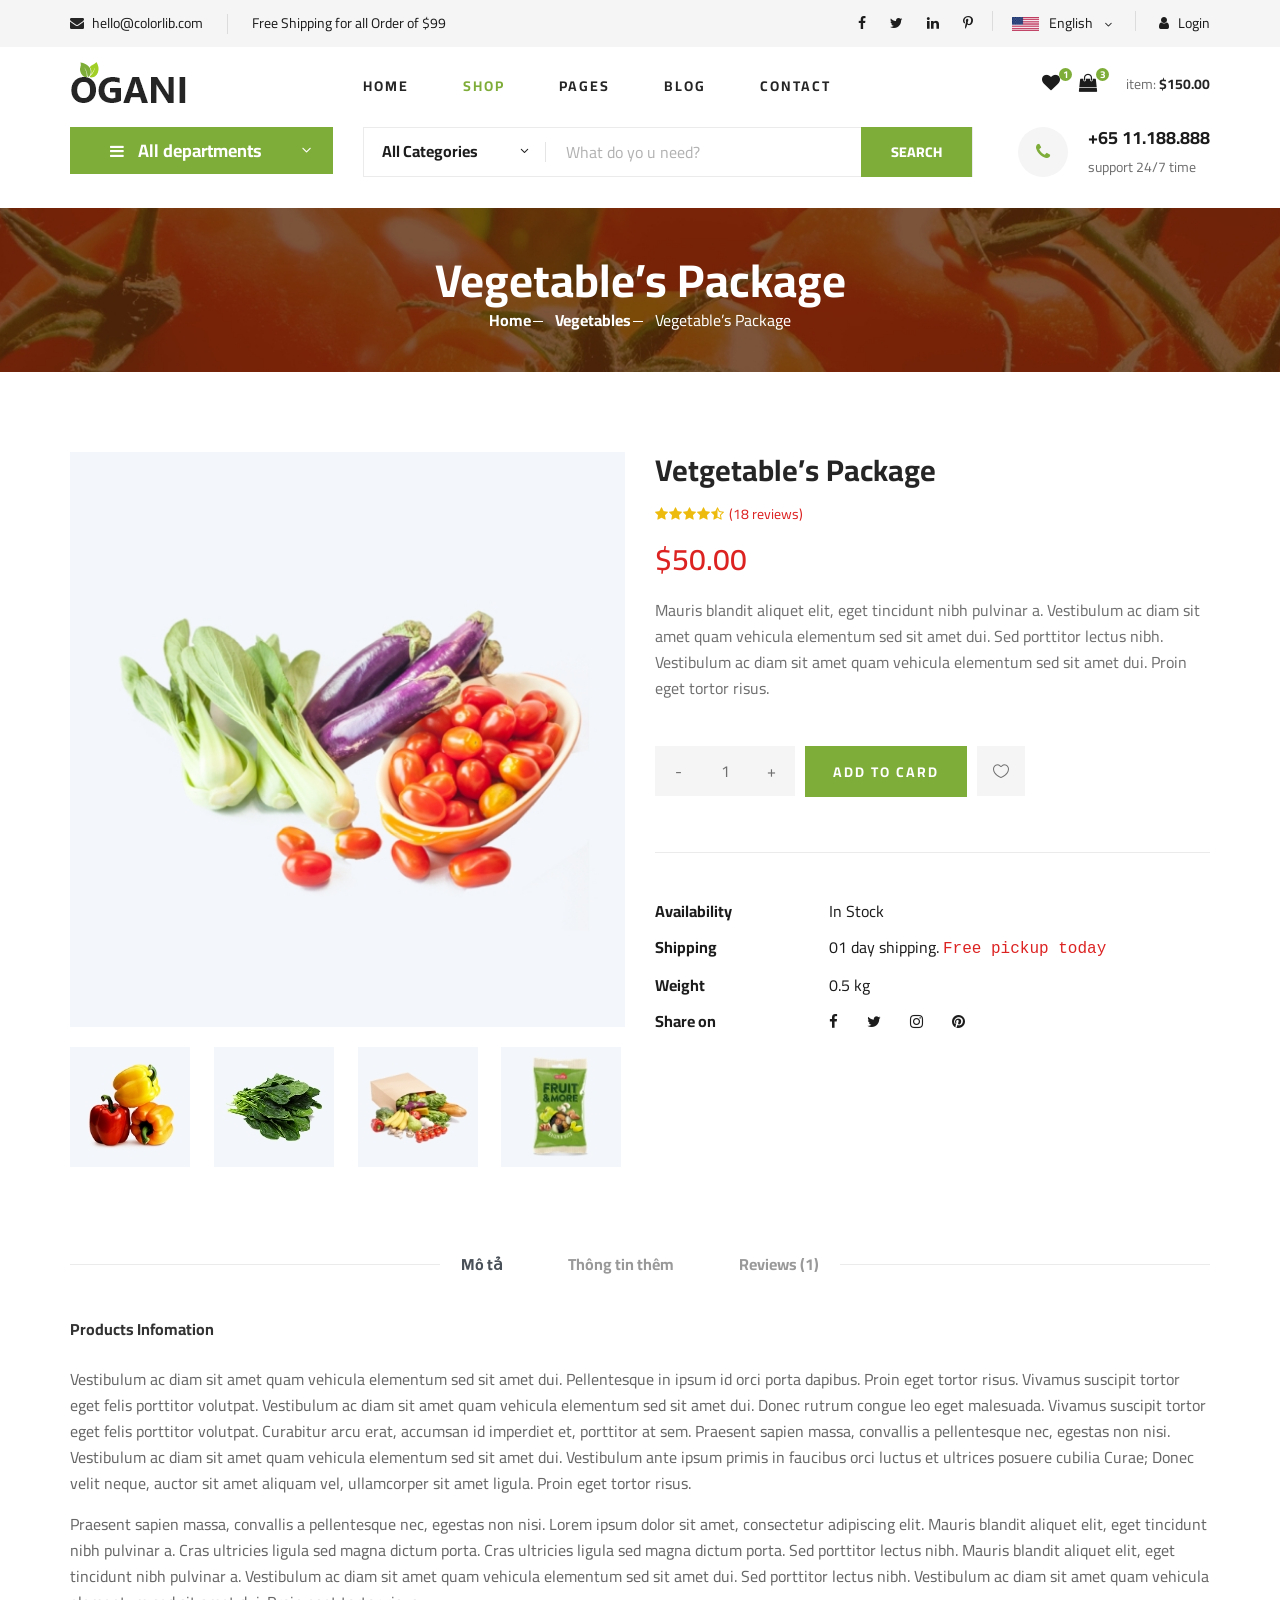
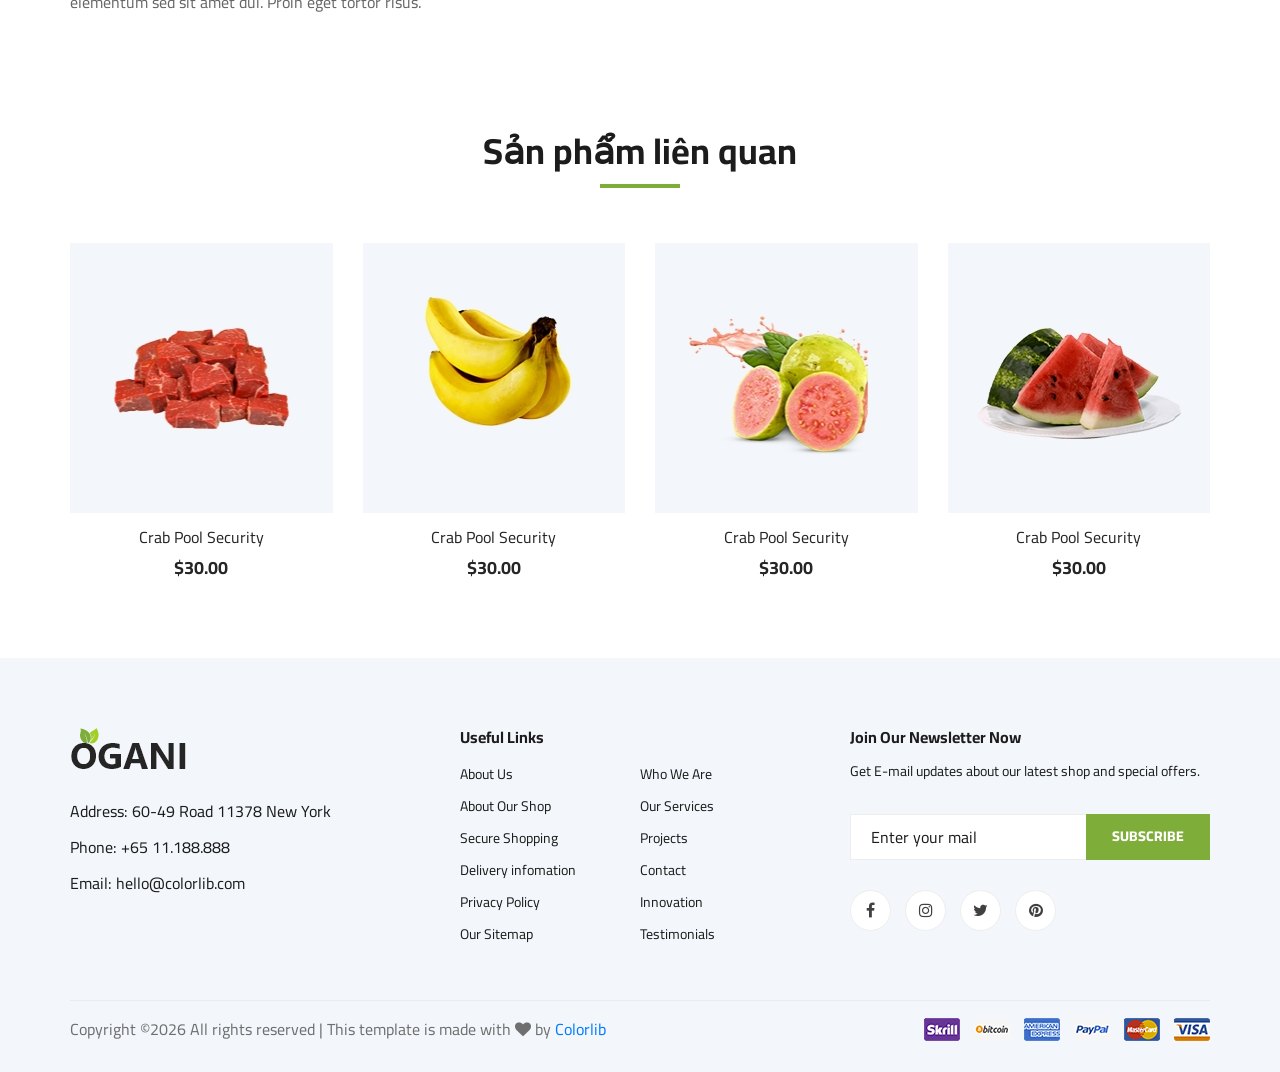
<file: layout/shop-details.html>
<!DOCTYPE html>
<html lang="zxx">

<head>
    <meta charset="UTF-8">
    <meta name="description" content="Ogani Template">
    <meta name="keywords" content="Ogani, unica, creative, html">
    <meta name="viewport" content="width=device-width, initial-scale=1.0">
    <meta http-equiv="X-UA-Compatible" content="ie=edge">
    <title>Ogani | Template</title>

    <!-- Google Font -->
    <link href="https://fonts.googleapis.com/css2?family=Cairo:wght@200;300;400;600;900&display=swap" rel="stylesheet">

    <!-- Css Styles -->
    <link rel="stylesheet" href="css/bootstrap.min.css" type="text/css">
    <link rel="stylesheet" href="css/font-awesome.min.css" type="text/css">
    <link rel="stylesheet" href="css/elegant-icons.css" type="text/css">
    <link rel="stylesheet" href="css/nice-select.css" type="text/css">
    <link rel="stylesheet" href="css/jquery-ui.min.css" type="text/css">
    <link rel="stylesheet" href="css/owl.carousel.min.css" type="text/css">
    <link rel="stylesheet" href="css/slicknav.min.css" type="text/css">
    <link rel="stylesheet" href="css/style.css" type="text/css">
</head>

<body>
    <!-- Page Preloder -->
    <div id="">
        <div class=""></div>
    </div>

    <!-- Humberger Begin -->
    <div class="humberger__menu__overlay"></div>
    <div class="humberger__menu__wrapper">
        <div class="humberger__menu__logo">
            <a href="#"><img src="img/logo.png" alt=""></a>
        </div>
        <div class="humberger__menu__cart">
            <ul>
                <li><a href="#"><i class="fa fa-heart"></i> <span>1</span></a></li>
                <li><a href="#"><i class="fa fa-shopping-bag"></i> <span>3</span></a></li>
            </ul>
            <div class="header__cart__price">item: <span>$150.00</span></div>
        </div>
        <div class="humberger__menu__widget">
            <div class="header__top__right__language">
                <img src="img/language.png" alt="">
                <div>English</div>
                <span class="arrow_carrot-down"></span>
                <ul>
                    <li><a href="#">Spanis</a></li>
                    <li><a href="#">English</a></li>
                </ul>
            </div>
            <div class="header__top__right__auth">
                <a href="#"><i class="fa fa-user"></i> Login</a>
            </div>
        </div>
        <nav class="humberger__menu__nav mobile-menu">
            <ul>
                <li class="active"><a href="./index.html">Home</a></li>
                <li><a href="./shop-grid.html">Shop</a></li>
                <li><a href="#">Pages</a>
                    <ul class="header__menu__dropdown">
                        <li><a href="./shop-details.html">Shop Details</a></li>
                        <li><a href="./shoping-cart.html">Shoping Cart</a></li>
                        <li><a href="./checkout.html">Check Out</a></li>
                        <li><a href="./blog-details.html">Blog Details</a></li>
                    </ul>
                </li>
                <li><a href="./blog.html">Blog</a></li>
                <li><a href="./contact.html">Contact</a></li>
            </ul>
        </nav>
        <div id="mobile-menu-wrap"></div>
        <div class="header__top__right__social">
            <a href="#"><i class="fa fa-facebook"></i></a>
            <a href="#"><i class="fa fa-twitter"></i></a>
            <a href="#"><i class="fa fa-linkedin"></i></a>
            <a href="#"><i class="fa fa-pinterest-p"></i></a>
        </div>
        <div class="humberger__menu__contact">
            <ul>
                <li><i class="fa fa-envelope"></i> hello@colorlib.com</li>
                <li>Free Shipping for all Order of $99</li>
            </ul>
        </div>
    </div>
    <!-- Humberger End -->

    <!-- Header Section Begin -->
    <header class="header">
        <div class="header__top">
            <div class="container">
                <div class="row">
                    <div class="col-lg-6">
                        <div class="header__top__left">
                            <ul>
                                <li><i class="fa fa-envelope"></i> hello@colorlib.com</li>
                                <li>Free Shipping for all Order of $99</li>
                            </ul>
                        </div>
                    </div>
                    <div class="col-lg-6">
                        <div class="header__top__right">
                            <div class="header__top__right__social">
                                <a href="#"><i class="fa fa-facebook"></i></a>
                                <a href="#"><i class="fa fa-twitter"></i></a>
                                <a href="#"><i class="fa fa-linkedin"></i></a>
                                <a href="#"><i class="fa fa-pinterest-p"></i></a>
                            </div>
                            <div class="header__top__right__language">
                                <img src="img/language.png" alt="">
                                <div>English</div>
                                <span class="arrow_carrot-down"></span>
                                <ul>
                                    <li><a href="#">Spanis</a></li>
                                    <li><a href="#">English</a></li>
                                </ul>
                            </div>
                            <div class="header__top__right__auth">
                                <a href="#"><i class="fa fa-user"></i> Login</a>
                            </div>
                        </div>
                    </div>
                </div>
            </div>
        </div>
        <div class="container">
            <div class="row">
                <div class="col-lg-3">
                    <div class="header__logo">
                        <a href="./index.html"><img src="img/logo.png" alt=""></a>
                    </div>
                </div>
                <div class="col-lg-6">
                    <nav class="header__menu">
                        <ul>
                            <li><a href="./index.html">Home</a></li>
                            <li class="active"><a href="./shop-grid.html">Shop</a></li>
                            <li><a href="#">Pages</a>
                                <ul class="header__menu__dropdown">
                                    <li><a href="./shop-details.html">Shop Details</a></li>
                                    <li><a href="./shoping-cart.html">Shoping Cart</a></li>
                                    <li><a href="./checkout.html">Check Out</a></li>
                                    <li><a href="./blog-details.html">Blog Details</a></li>
                                </ul>
                            </li>
                            <li><a href="./blog.html">Blog</a></li>
                            <li><a href="./contact.html">Contact</a></li>
                        </ul>
                    </nav>
                </div>
                <div class="col-lg-3">
                    <div class="header__cart">
                        <ul>
                            <li><a href="#"><i class="fa fa-heart"></i> <span>1</span></a></li>
                            <li><a href="#"><i class="fa fa-shopping-bag"></i> <span>3</span></a></li>
                        </ul>
                        <div class="header__cart__price">item: <span>$150.00</span></div>
                    </div>
                </div>
            </div>
            <div class="humberger__open">
                <i class="fa fa-bars"></i>
            </div>
        </div>
    </header>
    <!-- Header Section End -->

    <!-- Hero Section Begin -->
    <section class="hero hero-normal">
        <div class="container">
            <div class="row">
                <div class="col-lg-3">
                    <div class="hero__categories">
                        <div class="hero__categories__all">
                            <i class="fa fa-bars"></i>
                            <span>All departments</span>
                        </div>
                        <ul>
                            <li><a href="#">Fresh Meat</a></li>
                            <li><a href="#">Vegetables</a></li>
                            <li><a href="#">Fruit & Nut Gifts</a></li>
                            <li><a href="#">Fresh Berries</a></li>
                            <li><a href="#">Ocean Foods</a></li>
                            <li><a href="#">Butter & Eggs</a></li>
                            <li><a href="#">Fastfood</a></li>
                            <li><a href="#">Fresh Onion</a></li>
                            <li><a href="#">Papayaya & Crisps</a></li>
                            <li><a href="#">Oatmeal</a></li>
                            <li><a href="#">Fresh Bananas</a></li>
                        </ul>
                    </div>
                </div>
                <div class="col-lg-9">
                    <div class="hero__search">
                        <div class="hero__search__form">
                            <form action="#">
                                <div class="hero__search__categories">
                                    All Categories
                                    <span class="arrow_carrot-down"></span>
                                </div>
                                <input type="text" placeholder="What do yo u need?">
                                <button type="submit" class="site-btn">SEARCH</button>
                            </form>
                        </div>
                        <div class="hero__search__phone">
                            <div class="hero__search__phone__icon">
                                <i class="fa fa-phone"></i>
                            </div>
                            <div class="hero__search__phone__text">
                                <h5>+65 11.188.888</h5>
                                <span>support 24/7 time</span>
                            </div>
                        </div>
                    </div>
                </div>
            </div>
        </div>
    </section>
    <!-- Hero Section End -->

    <!-- Breadcrumb Section Begin -->
    <section class="breadcrumb-section set-bg" data-setbg="img/breadcrumb.jpg">
        <div class="container">
            <div class="row">
                <div class="col-lg-12 text-center">
                    <div class="breadcrumb__text">
                        <h2>Vegetable’s Package</h2>
                        <div class="breadcrumb__option">
                            <a href="./index.html">Home</a>
                            <a href="./index.html">Vegetables</a>
                            <span>Vegetable’s Package</span>
                        </div>
                    </div>
                </div>
            </div>
        </div>
    </section>
    <!-- Breadcrumb Section End -->

    <!-- Product Details Section Begin -->
    <section class="product-details spad">
        <div class="container">
            <div class="row">
                <div class="col-lg-6 col-md-6">
                    <div class="product__details__pic">
                        <div class="product__details__pic__item">
                            <img class="product__details__pic__item--large"
                                src="img/product/details/product-details-1.jpg" alt="">
                        </div>
                        <div class="product__details__pic__slider owl-carousel">
                            <img data-imgbigurl="img/product/details/product-details-2.jpg"
                                src="img/product/details/thumb-1.jpg" alt="">
                            <img data-imgbigurl="img/product/details/product-details-3.jpg"
                                src="img/product/details/thumb-2.jpg" alt="">
                            <img data-imgbigurl="img/product/details/product-details-5.jpg"
                                src="img/product/details/thumb-3.jpg" alt="">
                            <img data-imgbigurl="img/product/details/product-details-4.jpg"
                                src="img/product/details/thumb-4.jpg" alt="">
                        </div>
                    </div>
                </div>
                <div class="col-lg-6 col-md-6">
                    <div class="product__details__text">
                        <h3>Vetgetable’s Package</h3>
                        <div class="product__details__rating">
                            <i class="fa fa-star"></i>
                            <i class="fa fa-star"></i>
                            <i class="fa fa-star"></i>
                            <i class="fa fa-star"></i>
                            <i class="fa fa-star-half-o"></i>
                            <span>(18 reviews)</span>
                        </div>
                        <div class="product__details__price">$50.00</div>
                        <p>Mauris blandit aliquet elit, eget tincidunt nibh pulvinar a. Vestibulum ac diam sit amet quam
                            vehicula elementum sed sit amet dui. Sed porttitor lectus nibh. Vestibulum ac diam sit amet
                            quam vehicula elementum sed sit amet dui. Proin eget tortor risus.</p>
                        <div class="product__details__quantity">
                            <div class="quantity">
                                <div class="pro-qty">
                                    <input type="text" value="1">
                                </div>
                            </div>
                        </div>
                        <a href="#" class="primary-btn">ADD TO CARD</a>
                        <a href="#" class="heart-icon"><span class="icon_heart_alt"></span></a>
                        <ul>
                            <li><b>Availability</b> <span>In Stock</span></li>
                            <li><b>Shipping</b> <span>01 day shipping. <samp>Free pickup today</samp></span></li>
                            <li><b>Weight</b> <span>0.5 kg</span></li>
                            <li><b>Share on</b>
                                <div class="share">
                                    <a href="#"><i class="fa fa-facebook"></i></a>
                                    <a href="#"><i class="fa fa-twitter"></i></a>
                                    <a href="#"><i class="fa fa-instagram"></i></a>
                                    <a href="#"><i class="fa fa-pinterest"></i></a>
                                </div>
                            </li>
                        </ul>
                    </div>
                </div>
                <div class="col-lg-12">
                    <div class="product__details__tab">
                        <ul class="nav nav-tabs" role="tablist">
                            <li class="nav-item">
                                <a class="nav-link active" data-toggle="tab" href="#tabs-1" role="tab"
                                    aria-selected="true">Mô tả</a>
                            </li>
                            <li class="nav-item">
                                <a class="nav-link" data-toggle="tab" href="#tabs-2" role="tab"
                                    aria-selected="false">Thông tin thêm</a>
                            </li>
                            <li class="nav-item">
                                <a class="nav-link" data-toggle="tab" href="#tabs-3" role="tab"
                                    aria-selected="false">Reviews <span>(1)</span></a>
                            </li>
                        </ul>
                        <div class="tab-content">
                            <div class="tab-pane active" id="tabs-1" role="tabpanel">
                                <div class="product__details__tab__desc">
                                    <h6>Products Infomation</h6>
                                    <p>Vestibulum ac diam sit amet quam vehicula elementum sed sit amet dui.
                                        Pellentesque in ipsum id orci porta dapibus. Proin eget tortor risus. Vivamus
                                        suscipit tortor eget felis porttitor volutpat. Vestibulum ac diam sit amet quam
                                        vehicula elementum sed sit amet dui. Donec rutrum congue leo eget malesuada.
                                        Vivamus suscipit tortor eget felis porttitor volutpat. Curabitur arcu erat,
                                        accumsan id imperdiet et, porttitor at sem. Praesent sapien massa, convallis a
                                        pellentesque nec, egestas non nisi. Vestibulum ac diam sit amet quam vehicula
                                        elementum sed sit amet dui. Vestibulum ante ipsum primis in faucibus orci luctus
                                        et ultrices posuere cubilia Curae; Donec velit neque, auctor sit amet aliquam
                                        vel, ullamcorper sit amet ligula. Proin eget tortor risus.</p>
                                        <p>Praesent sapien massa, convallis a pellentesque nec, egestas non nisi. Lorem
                                        ipsum dolor sit amet, consectetur adipiscing elit. Mauris blandit aliquet
                                        elit, eget tincidunt nibh pulvinar a. Cras ultricies ligula sed magna dictum
                                        porta. Cras ultricies ligula sed magna dictum porta. Sed porttitor lectus
                                        nibh. Mauris blandit aliquet elit, eget tincidunt nibh pulvinar a.
                                        Vestibulum ac diam sit amet quam vehicula elementum sed sit amet dui. Sed
                                        porttitor lectus nibh. Vestibulum ac diam sit amet quam vehicula elementum
                                        sed sit amet dui. Proin eget tortor risus.</p>
                                </div>
                            </div>
                            <div class="tab-pane" id="tabs-2" role="tabpanel">
                                <div class="product__details__tab__desc">
                                    <h6>Products Infomation</h6>
                                    <p>Vestibulum ac diam sit amet quam vehicula elementum sed sit amet dui.
                                        Pellentesque in ipsum id orci porta dapibus. Proin eget tortor risus.
                                        Vivamus suscipit tortor eget felis porttitor volutpat. Vestibulum ac diam
                                        sit amet quam vehicula elementum sed sit amet dui. Donec rutrum congue leo
                                        eget malesuada. Vivamus suscipit tortor eget felis porttitor volutpat.
                                        Curabitur arcu erat, accumsan id imperdiet et, porttitor at sem. Praesent
                                        sapien massa, convallis a pellentesque nec, egestas non nisi. Vestibulum ac
                                        diam sit amet quam vehicula elementum sed sit amet dui. Vestibulum ante
                                        ipsum primis in faucibus orci luctus et ultrices posuere cubilia Curae;
                                        Donec velit neque, auctor sit amet aliquam vel, ullamcorper sit amet ligula.
                                        Proin eget tortor risus.</p>
                                    <p>Praesent sapien massa, convallis a pellentesque nec, egestas non nisi. Lorem
                                        ipsum dolor sit amet, consectetur adipiscing elit. Mauris blandit aliquet
                                        elit, eget tincidunt nibh pulvinar a. Cras ultricies ligula sed magna dictum
                                        porta. Cras ultricies ligula sed magna dictum porta. Sed porttitor lectus
                                        nibh. Mauris blandit aliquet elit, eget tincidunt nibh pulvinar a.</p>
                                </div>
                            </div>
                            <div class="tab-pane" id="tabs-3" role="tabpanel">
                                <div class="product__details__tab__desc">
                                    <h6>Products Infomation</h6>
                                    <p>Vestibulum ac diam sit amet quam vehicula elementum sed sit amet dui.
                                        Pellentesque in ipsum id orci porta dapibus. Proin eget tortor risus.
                                        Vivamus suscipit tortor eget felis porttitor volutpat. Vestibulum ac diam
                                        sit amet quam vehicula elementum sed sit amet dui. Donec rutrum congue leo
                                        eget malesuada. Vivamus suscipit tortor eget felis porttitor volutpat.
                                        Curabitur arcu erat, accumsan id imperdiet et, porttitor at sem. Praesent
                                        sapien massa, convallis a pellentesque nec, egestas non nisi. Vestibulum ac
                                        diam sit amet quam vehicula elementum sed sit amet dui. Vestibulum ante
                                        ipsum primis in faucibus orci luctus et ultrices posuere cubilia Curae;
                                        Donec velit neque, auctor sit amet aliquam vel, ullamcorper sit amet ligula.
                                        Proin eget tortor risus.</p>
                                </div>
                            </div>
                        </div>
                    </div>
                </div>
            </div>
        </div>
    </section>
    <!-- Product Details Section End -->

    <!-- Related Product Section Begin -->
    <section class="related-product">
        <div class="container">
            <div class="row">
                <div class="col-lg-12">
                    <div class="section-title related__product__title">
                        <h2>Sản phẩm liên quan</h2>
                    </div>
                </div>
            </div>
            <div class="row">
                <div class="col-lg-3 col-md-4 col-sm-6">
                    <div class="product__item">
                        <div class="product__item__pic set-bg" data-setbg="img/product/product-1.jpg">
                            <ul class="product__item__pic__hover">
                                <li><a href="#"><i class="fa fa-heart"></i></a></li>
                                <li><a href="#"><i class="fa fa-retweet"></i></a></li>
                                <li><a href="#"><i class="fa fa-shopping-cart"></i></a></li>
                            </ul>
                        </div>
                        <div class="product__item__text">
                            <h6><a href="#">Crab Pool Security</a></h6>
                            <h5>$30.00</h5>
                        </div>
                    </div>
                </div>
                <div class="col-lg-3 col-md-4 col-sm-6">
                    <div class="product__item">
                        <div class="product__item__pic set-bg" data-setbg="img/product/product-2.jpg">
                            <ul class="product__item__pic__hover">
                                <li><a href="#"><i class="fa fa-heart"></i></a></li>
                                <li><a href="#"><i class="fa fa-retweet"></i></a></li>
                                <li><a href="#"><i class="fa fa-shopping-cart"></i></a></li>
                            </ul>
                        </div>
                        <div class="product__item__text">
                            <h6><a href="#">Crab Pool Security</a></h6>
                            <h5>$30.00</h5>
                        </div>
                    </div>
                </div>
                <div class="col-lg-3 col-md-4 col-sm-6">
                    <div class="product__item">
                        <div class="product__item__pic set-bg" data-setbg="img/product/product-3.jpg">
                            <ul class="product__item__pic__hover">
                                <li><a href="#"><i class="fa fa-heart"></i></a></li>
                                <li><a href="#"><i class="fa fa-retweet"></i></a></li>
                                <li><a href="#"><i class="fa fa-shopping-cart"></i></a></li>
                            </ul>
                        </div>
                        <div class="product__item__text">
                            <h6><a href="#">Crab Pool Security</a></h6>
                            <h5>$30.00</h5>
                        </div>
                    </div>
                </div>
                <div class="col-lg-3 col-md-4 col-sm-6">
                    <div class="product__item">
                        <div class="product__item__pic set-bg" data-setbg="img/product/product-7.jpg">
                            <ul class="product__item__pic__hover">
                                <li><a href="#"><i class="fa fa-heart"></i></a></li>
                                <li><a href="#"><i class="fa fa-retweet"></i></a></li>
                                <li><a href="#"><i class="fa fa-shopping-cart"></i></a></li>
                            </ul>
                        </div>
                        <div class="product__item__text">
                            <h6><a href="#">Crab Pool Security</a></h6>
                            <h5>$30.00</h5>
                        </div>
                    </div>
                </div>
            </div>
        </div>
    </section>
    <!-- Related Product Section End -->

    <!-- Footer Section Begin -->
    <footer class="footer spad">
        <div class="container">
            <div class="row">
                <div class="col-lg-3 col-md-6 col-sm-6">
                    <div class="footer__about">
                        <div class="footer__about__logo">
                            <a href="./index.html"><img src="img/logo.png" alt=""></a>
                        </div>
                        <ul>
                            <li>Address: 60-49 Road 11378 New York</li>
                            <li>Phone: +65 11.188.888</li>
                            <li>Email: hello@colorlib.com</li>
                        </ul>
                    </div>
                </div>
                <div class="col-lg-4 col-md-6 col-sm-6 offset-lg-1">
                    <div class="footer__widget">
                        <h6>Useful Links</h6>
                        <ul>
                            <li><a href="#">About Us</a></li>
                            <li><a href="#">About Our Shop</a></li>
                            <li><a href="#">Secure Shopping</a></li>
                            <li><a href="#">Delivery infomation</a></li>
                            <li><a href="#">Privacy Policy</a></li>
                            <li><a href="#">Our Sitemap</a></li>
                        </ul>
                        <ul>
                            <li><a href="#">Who We Are</a></li>
                            <li><a href="#">Our Services</a></li>
                            <li><a href="#">Projects</a></li>
                            <li><a href="#">Contact</a></li>
                            <li><a href="#">Innovation</a></li>
                            <li><a href="#">Testimonials</a></li>
                        </ul>
                    </div>
                </div>
                <div class="col-lg-4 col-md-12">
                    <div class="footer__widget">
                        <h6>Join Our Newsletter Now</h6>
                        <p>Get E-mail updates about our latest shop and special offers.</p>
                        <form action="#">
                            <input type="text" placeholder="Enter your mail">
                            <button type="submit" class="site-btn">Subscribe</button>
                        </form>
                        <div class="footer__widget__social">
                            <a href="#"><i class="fa fa-facebook"></i></a>
                            <a href="#"><i class="fa fa-instagram"></i></a>
                            <a href="#"><i class="fa fa-twitter"></i></a>
                            <a href="#"><i class="fa fa-pinterest"></i></a>
                        </div>
                    </div>
                </div>
            </div>
            <div class="row">
                <div class="col-lg-12">
                    <div class="footer__copyright">
                        <div class="footer__copyright__text"><p><!-- Link back to Colorlib can't be removed. Template is licensed under CC BY 3.0. -->
  Copyright &copy;<script>document.write(new Date().getFullYear());</script> All rights reserved | This template is made with <i class="fa fa-heart" aria-hidden="true"></i> by <a href="https://colorlib.com" target="_blank">Colorlib</a>
  <!-- Link back to Colorlib can't be removed. Template is licensed under CC BY 3.0. --></p></div>
                        <div class="footer__copyright__payment"><img src="img/payment-item.png" alt=""></div>
                    </div>
                </div>
            </div>
        </div>
    </footer>
    <!-- Footer Section End -->

    <!-- Js Plugins -->
    <script src="js/jquery-3.3.1.min.js"></script>
    <script src="js/bootstrap.min.js"></script>
    <script src="js/jquery.nice-select.min.js"></script>
    <script src="js/jquery-ui.min.js"></script>
    <script src="js/jquery.slicknav.js"></script>
    <script src="js/mixitup.min.js"></script>
    <script src="js/owl.carousel.min.js"></script>
    <script src="js/main.js"></script>


</body>

</html>
</file>
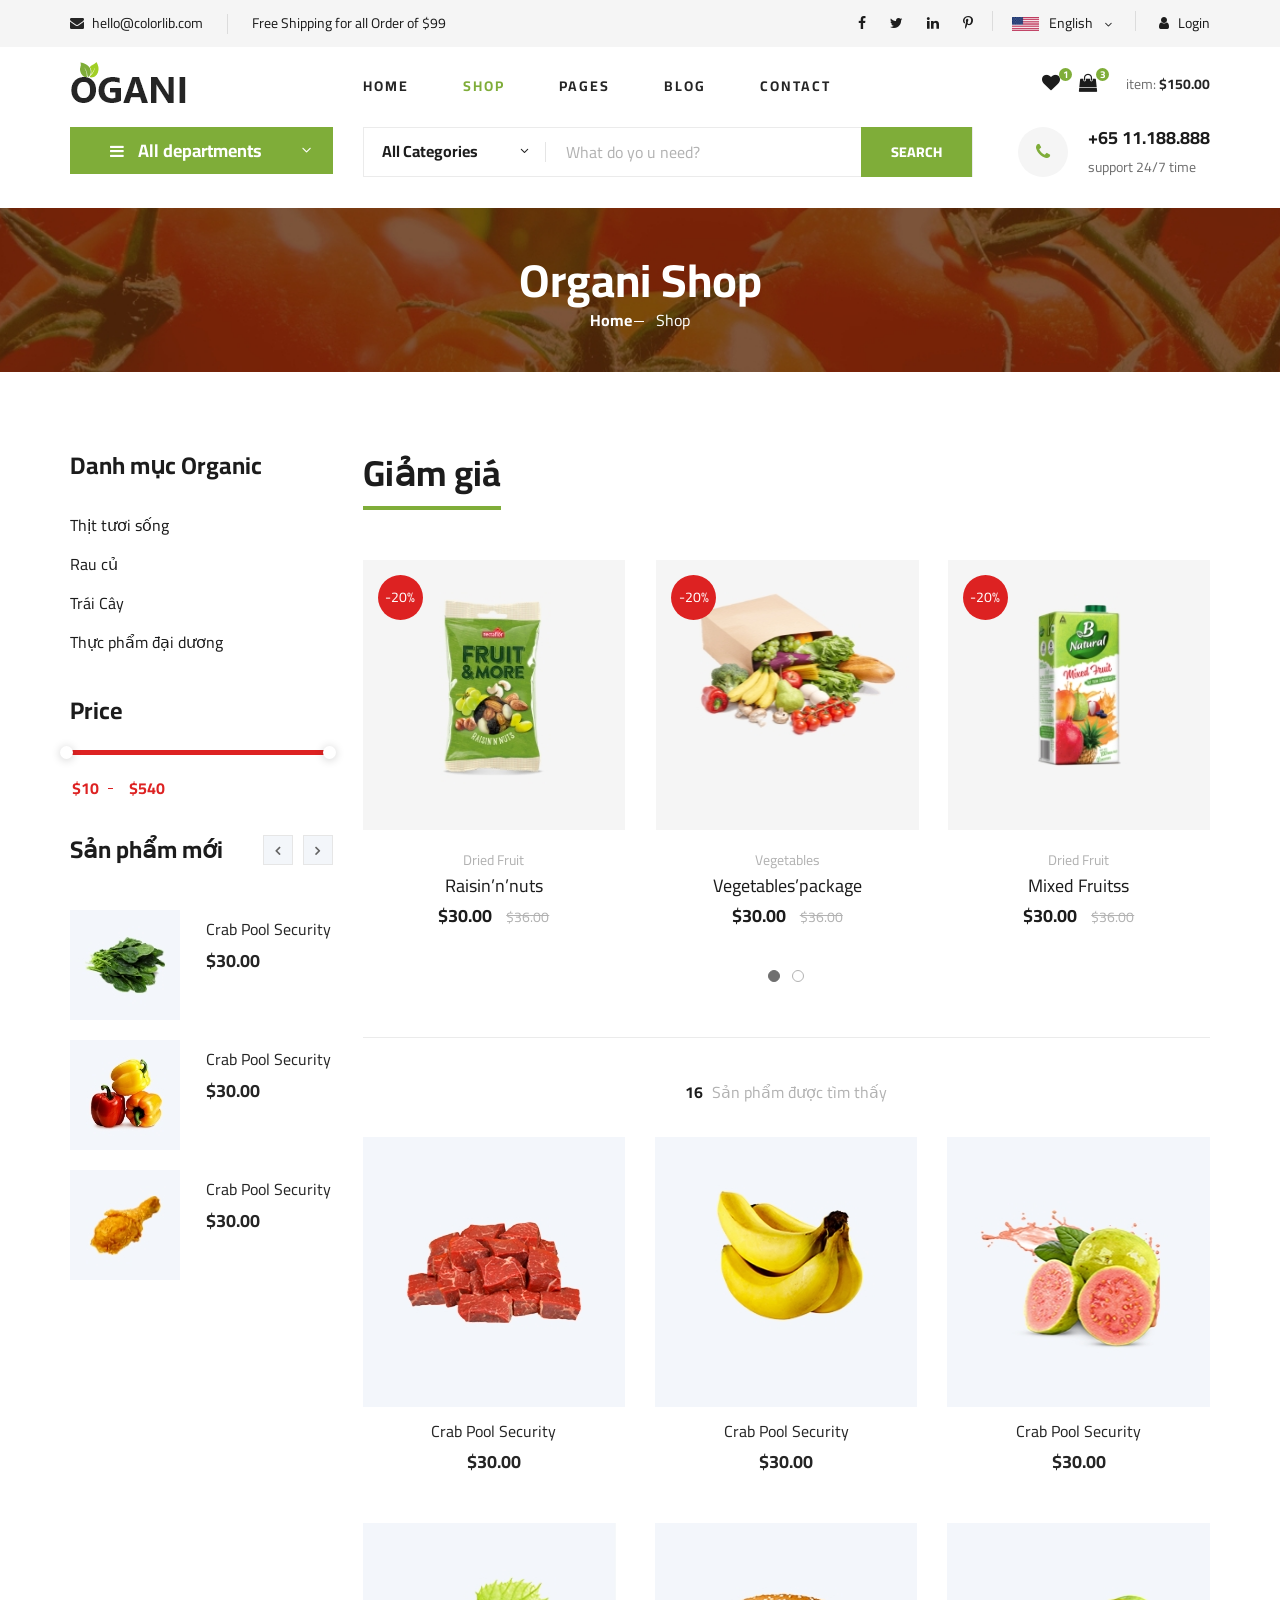
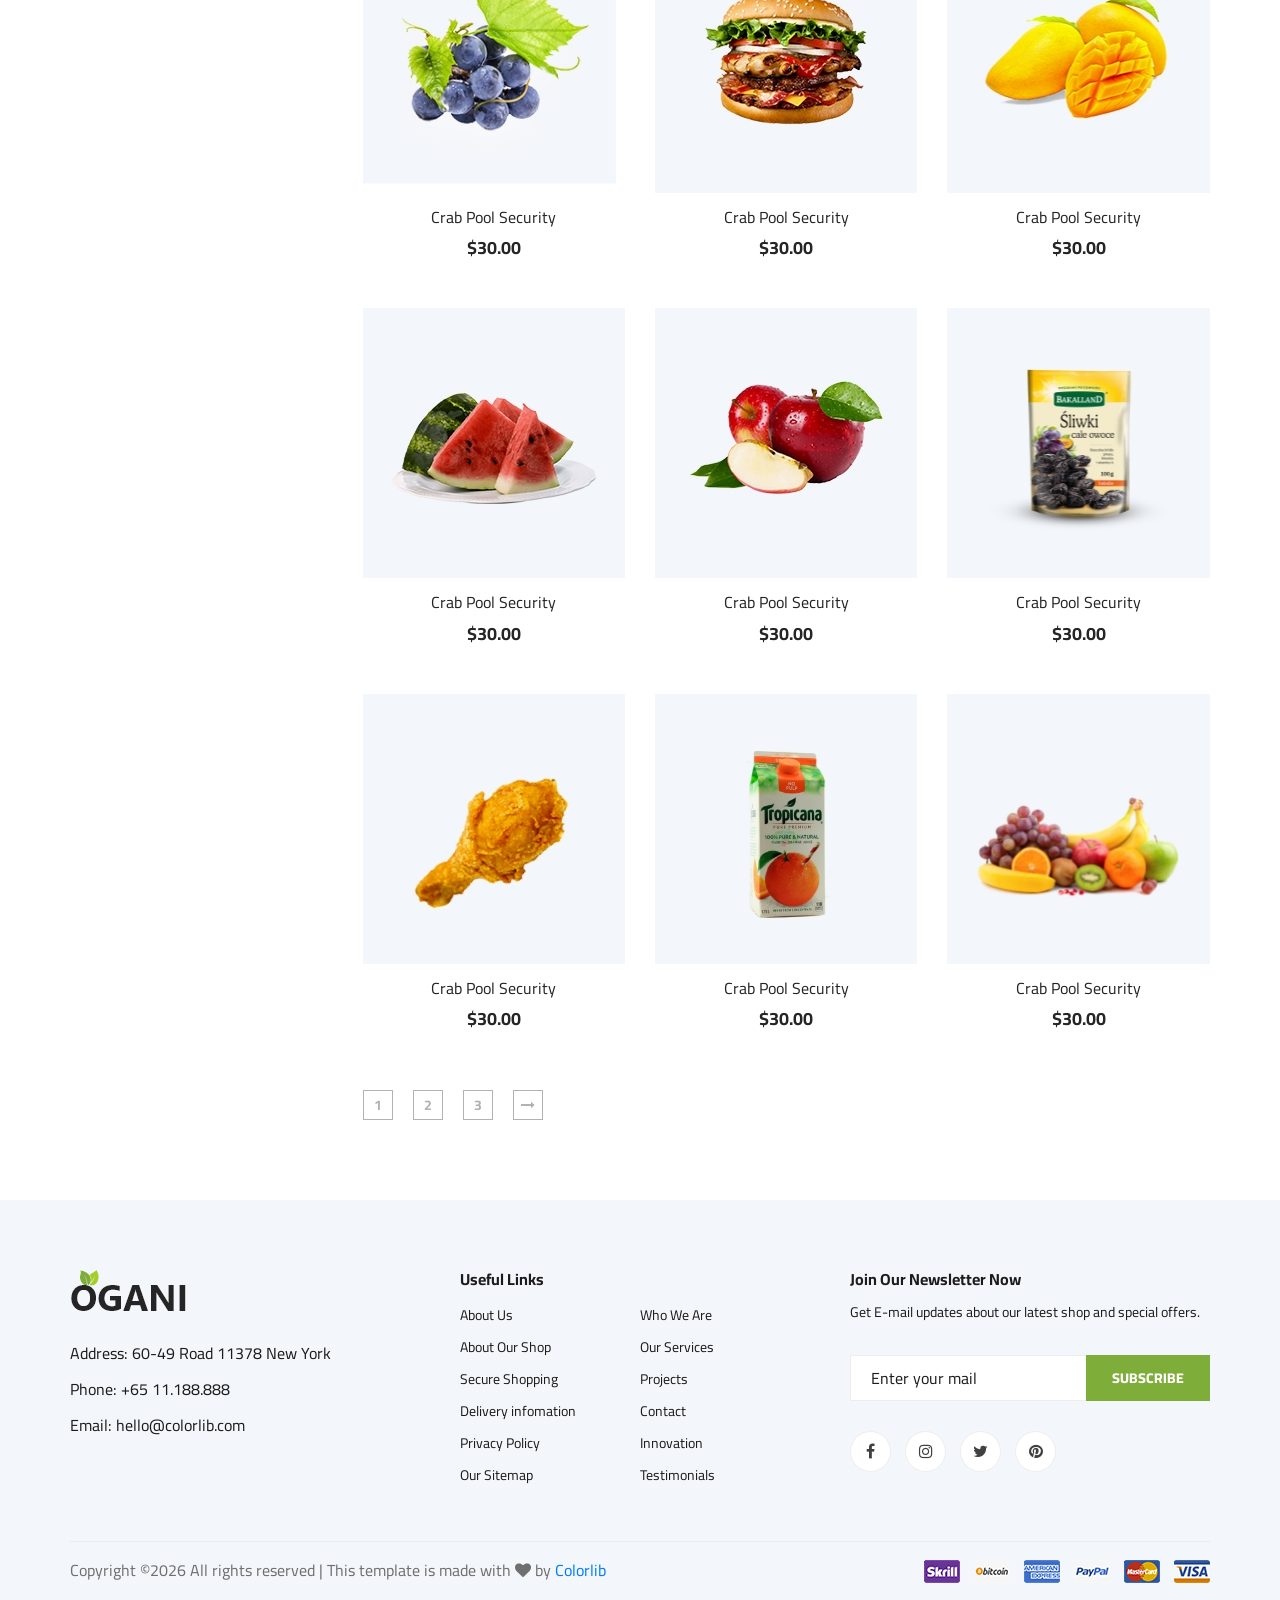
<file: layout/shop-grid.html>
<!DOCTYPE html>
<html lang="zxx">

<head>
    <meta charset="UTF-8">
    <meta name="description" content="Ogani Template">
    <meta name="keywords" content="Ogani, unica, creative, html">
    <meta name="viewport" content="width=device-width, initial-scale=1.0">
    <meta http-equiv="X-UA-Compatible" content="ie=edge">
    <title>Ogani | Template</title>

    <!-- Google Font -->
    <link href="https://fonts.googleapis.com/css2?family=Cairo:wght@200;300;400;600;900&display=swap" rel="stylesheet">

    <!-- Css Styles -->
    <link rel="stylesheet" href="css/bootstrap.min.css" type="text/css">
    <link rel="stylesheet" href="css/font-awesome.min.css" type="text/css">
    <link rel="stylesheet" href="css/elegant-icons.css" type="text/css">
    <link rel="stylesheet" href="css/nice-select.css" type="text/css">
    <link rel="stylesheet" href="css/jquery-ui.min.css" type="text/css">
    <link rel="stylesheet" href="css/owl.carousel.min.css" type="text/css">
    <link rel="stylesheet" href="css/slicknav.min.css" type="text/css">
    <link rel="stylesheet" href="css/style.css" type="text/css">
</head>

<body>
    <!-- Page Preloder -->
    <div id="">
        <div class=""></div>
    </div>

    <!-- Humberger Begin -->
    <div class="humberger__menu__overlay"></div>
    <div class="humberger__menu__wrapper">
        <div class="humberger__menu__logo">
            <a href="#"><img src="img/logo.png" alt=""></a>
        </div>
        <div class="humberger__menu__cart">
            <ul>
                <li><a href="#"><i class="fa fa-heart"></i> <span>1</span></a></li>
                <li><a href="#"><i class="fa fa-shopping-bag"></i> <span>3</span></a></li>
            </ul>
            <div class="header__cart__price">item: <span>$150.00</span></div>
        </div>
        <div class="humberger__menu__widget">
            <div class="header__top__right__language">
                <img src="img/language.png" alt="">
                <div>English</div>
                <span class="arrow_carrot-down"></span>
                <ul>
                    <li><a href="#">Spanis</a></li>
                    <li><a href="#">English</a></li>
                </ul>
            </div>
            <div class="header__top__right__auth">
                <a href="#"><i class="fa fa-user"></i> Login</a>
            </div>
        </div>
        <nav class="humberger__menu__nav mobile-menu">
            <ul>
                <li class="active"><a href="./index.html">Home</a></li>
                <li><a href="./shop-grid.html">Shop</a></li>
                <li><a href="#">Pages</a>
                    <ul class="header__menu__dropdown">
                        <li><a href="./shop-details.html">Shop Details</a></li>
                        <li><a href="./shoping-cart.html">Shoping Cart</a></li>
                        <li><a href="./checkout.html">Check Out</a></li>
                        <li><a href="./blog-details.html">Blog Details</a></li>
                    </ul>
                </li>
                <li><a href="./blog.html">Blog</a></li>
                <li><a href="./contact.html">Contact</a></li>
            </ul>
        </nav>
        <div id="mobile-menu-wrap"></div>
        <div class="header__top__right__social">
            <a href="#"><i class="fa fa-facebook"></i></a>
            <a href="#"><i class="fa fa-twitter"></i></a>
            <a href="#"><i class="fa fa-linkedin"></i></a>
            <a href="#"><i class="fa fa-pinterest-p"></i></a>
        </div>
        <div class="humberger__menu__contact">
            <ul>
                <li><i class="fa fa-envelope"></i> hello@colorlib.com</li>
                <li>Free Shipping for all Order of $99</li>
            </ul>
        </div>
    </div>
    <!-- Humberger End -->

    <!-- Header Section Begin -->
    <header class="header">
        <div class="header__top">
            <div class="container">
                <div class="row">
                    <div class="col-lg-6">
                        <div class="header__top__left">
                            <ul>
                                <li><i class="fa fa-envelope"></i> hello@colorlib.com</li>
                                <li>Free Shipping for all Order of $99</li>
                            </ul>
                        </div>
                    </div>
                    <div class="col-lg-6">
                        <div class="header__top__right">
                            <div class="header__top__right__social">
                                <a href="#"><i class="fa fa-facebook"></i></a>
                                <a href="#"><i class="fa fa-twitter"></i></a>
                                <a href="#"><i class="fa fa-linkedin"></i></a>
                                <a href="#"><i class="fa fa-pinterest-p"></i></a>
                            </div>
                            <div class="header__top__right__language">
                                <img src="img/language.png" alt="">
                                <div>English</div>
                                <span class="arrow_carrot-down"></span>
                                <ul>
                                    <li><a href="#">Spanis</a></li>
                                    <li><a href="#">English</a></li>
                                </ul>
                            </div>
                            <div class="header__top__right__auth">
                                <a href="#"><i class="fa fa-user"></i> Login</a>
                            </div>
                        </div>
                    </div>
                </div>
            </div>
        </div>
        <div class="container">
            <div class="row">
                <div class="col-lg-3">
                    <div class="header__logo">
                        <a href="./index.html"><img src="img/logo.png" alt=""></a>
                    </div>
                </div>
                <div class="col-lg-6">
                    <nav class="header__menu">
                        <ul>
                            <li><a href="./index.html">Home</a></li>
                            <li class="active"><a href="./shop-grid.html">Shop</a></li>
                            <li><a href="#">Pages</a>
                                <ul class="header__menu__dropdown">
                                    <li><a href="./shop-details.html">Shop Details</a></li>
                                    <li><a href="./shoping-cart.html">Shoping Cart</a></li>
                                    <li><a href="./checkout.html">Check Out</a></li>
                                    <li><a href="./blog-details.html">Blog Details</a></li>
                                </ul>
                            </li>
                            <li><a href="./blog.html">Blog</a></li>
                            <li><a href="./contact.html">Contact</a></li>
                        </ul>
                    </nav>
                </div>
                <div class="col-lg-3">
                    <div class="header__cart">
                        <ul>
                            <li><a href="#"><i class="fa fa-heart"></i> <span>1</span></a></li>
                            <li><a href="#"><i class="fa fa-shopping-bag"></i> <span>3</span></a></li>
                        </ul>
                        <div class="header__cart__price">item: <span>$150.00</span></div>
                    </div>
                </div>
            </div>
            <div class="humberger__open">
                <i class="fa fa-bars"></i>
            </div>
        </div>
    </header>
    <!-- Header Section End -->

    <!-- Hero Section Begin -->
    <section class="hero hero-normal">
        <div class="container">
            <div class="row">
                <div class="col-lg-3">
                    <div class="hero__categories">
                        <div class="hero__categories__all">
                            <i class="fa fa-bars"></i>
                            <span>All departments</span>
                        </div>
                        <ul>
                            <li><a href="#">Fresh Meat</a></li>
                            <li><a href="#">Vegetables</a></li>
                            <li><a href="#">Fruit & Nut Gifts</a></li>
                            <li><a href="#">Fresh Berries</a></li>
                            <li><a href="#">Ocean Foods</a></li>
                            <li><a href="#">Butter & Eggs</a></li>
                            <li><a href="#">Fastfood</a></li>
                            <li><a href="#">Fresh Onion</a></li>
                            <li><a href="#">Papayaya & Crisps</a></li>
                            <li><a href="#">Oatmeal</a></li>
                            <li><a href="#">Fresh Bananas</a></li>
                        </ul>
                    </div>
                </div>
                <div class="col-lg-9">
                    <div class="hero__search">
                        <div class="hero__search__form">
                            <form action="#">
                                <div class="hero__search__categories">
                                    All Categories
                                    <span class="arrow_carrot-down"></span>
                                </div>
                                <input type="text" placeholder="What do yo u need?">
                                <button type="submit" class="site-btn">SEARCH</button>
                            </form>
                        </div>
                        <div class="hero__search__phone">
                            <div class="hero__search__phone__icon">
                                <i class="fa fa-phone"></i>
                            </div>
                            <div class="hero__search__phone__text">
                                <h5>+65 11.188.888</h5>
                                <span>support 24/7 time</span>
                            </div>
                        </div>
                    </div>
                </div>
            </div>
        </div>
    </section>
    <!-- Hero Section End -->

    <!-- Breadcrumb Section Begin -->
    <section class="breadcrumb-section set-bg" data-setbg="img/breadcrumb.jpg">
        <div class="container">
            <div class="row">
                <div class="col-lg-12 text-center">
                    <div class="breadcrumb__text">
                        <h2>Organi Shop</h2>
                        <div class="breadcrumb__option">
                            <a href="./index.html">Home</a>
                            <span>Shop</span>
                        </div>
                    </div>
                </div>
            </div>
        </div>
    </section>
    <!-- Breadcrumb Section End -->

    <!-- Product Section Begin -->
    <section class="product spad">
        <div class="container">
            <div class="row">
                <div class="col-lg-3 col-md-5">
                    <div class="sidebar">
                        <div class="sidebar__item">
                            <h4>Danh mục Organic</h4>
                            <ul>
                                <li><a href="#">Thịt tươi sống</a></li>
                            <li><a href="#">Rau củ</a></li>
                            <li><a href="#">Trái Cây</a></li>
                            <li><a href="#">Thực phẩm đại dương</a></li>
                            </ul>
                        </div>
                        <div class="sidebar__item">
                            <h4>Price</h4>
                            <div class="price-range-wrap">
                                <div class="price-range ui-slider ui-corner-all ui-slider-horizontal ui-widget ui-widget-content"
                                    data-min="10" data-max="540">
                                    <div class="ui-slider-range ui-corner-all ui-widget-header"></div>
                                    <span tabindex="0" class="ui-slider-handle ui-corner-all ui-state-default"></span>
                                    <span tabindex="0" class="ui-slider-handle ui-corner-all ui-state-default"></span>
                                </div>
                                <div class="range-slider">
                                    <div class="price-input">
                                        <input type="text" id="minamount">
                                        <input type="text" id="maxamount">
                                    </div>
                                </div>
                            </div>
                        </div>
                        <div class="sidebar__item">
                            <div class="latest-product__text">
                                <h4>Sản phẩm mới</h4>
                                <div class="latest-product__slider owl-carousel">
                                    <div class="latest-prdouct__slider__item">
                                        <a href="#" class="latest-product__item">
                                            <div class="latest-product__item__pic">
                                                <img src="img/latest-product/lp-1.jpg" alt="">
                                            </div>
                                            <div class="latest-product__item__text">
                                                <h6>Crab Pool Security</h6>
                                                <span>$30.00</span>
                                            </div>
                                        </a>
                                        <a href="#" class="latest-product__item">
                                            <div class="latest-product__item__pic">
                                                <img src="img/latest-product/lp-2.jpg" alt="">
                                            </div>
                                            <div class="latest-product__item__text">
                                                <h6>Crab Pool Security</h6>
                                                <span>$30.00</span>
                                            </div>
                                        </a>
                                        <a href="#" class="latest-product__item">
                                            <div class="latest-product__item__pic">
                                                <img src="img/latest-product/lp-3.jpg" alt="">
                                            </div>
                                            <div class="latest-product__item__text">
                                                <h6>Crab Pool Security</h6>
                                                <span>$30.00</span>
                                            </div>
                                        </a>
                                    </div>
                                    <div class="latest-prdouct__slider__item">
                                        <a href="#" class="latest-product__item">
                                            <div class="latest-product__item__pic">
                                                <img src="img/latest-product/lp-1.jpg" alt="">
                                            </div>
                                            <div class="latest-product__item__text">
                                                <h6>Crab Pool Security</h6>
                                                <span>$30.00</span>
                                            </div>
                                        </a>
                                        <a href="#" class="latest-product__item">
                                            <div class="latest-product__item__pic">
                                                <img src="img/latest-product/lp-2.jpg" alt="">
                                            </div>
                                            <div class="latest-product__item__text">
                                                <h6>Crab Pool Security</h6>
                                                <span>$30.00</span>
                                            </div>
                                        </a>
                                        <a href="#" class="latest-product__item">
                                            <div class="latest-product__item__pic">
                                                <img src="img/latest-product/lp-3.jpg" alt="">
                                            </div>
                                            <div class="latest-product__item__text">
                                                <h6>Crab Pool Security</h6>
                                                <span>$30.00</span>
                                            </div>
                                        </a>
                                    </div>
                                </div>
                            </div>
                        </div>
                    </div>
                </div>
                <div class="col-lg-9 col-md-7">
                    <div class="product__discount">
                        <div class="section-title product__discount__title">
                            <h2>Giảm giá</h2>
                        </div>
                        <div class="row">
                            <div class="product__discount__slider owl-carousel">
                                <div class="col-lg-4">
                                    <div class="product__discount__item">
                                        <div class="product__discount__item__pic set-bg"
                                            data-setbg="img/product/discount/pd-1.jpg">
                                            <div class="product__discount__percent">-20%</div>
                                            <ul class="product__item__pic__hover">
                                                <li><a href="#"><i class="fa fa-heart"></i></a></li>
                                                <li><a href="#"><i class="fa fa-retweet"></i></a></li>
                                                <li><a href="#"><i class="fa fa-shopping-cart"></i></a></li>
                                            </ul>
                                        </div>
                                        <div class="product__discount__item__text">
                                            <span>Dried Fruit</span>
                                            <h5><a href="#">Raisin’n’nuts</a></h5>
                                            <div class="product__item__price">$30.00 <span>$36.00</span></div>
                                        </div>
                                    </div>
                                </div>
                                <div class="col-lg-4">
                                    <div class="product__discount__item">
                                        <div class="product__discount__item__pic set-bg"
                                            data-setbg="img/product/discount/pd-2.jpg">
                                            <div class="product__discount__percent">-20%</div>
                                            <ul class="product__item__pic__hover">
                                                <li><a href="#"><i class="fa fa-heart"></i></a></li>
                                                <li><a href="#"><i class="fa fa-retweet"></i></a></li>
                                                <li><a href="#"><i class="fa fa-shopping-cart"></i></a></li>
                                            </ul>
                                        </div>
                                        <div class="product__discount__item__text">
                                            <span>Vegetables</span>
                                            <h5><a href="#">Vegetables’package</a></h5>
                                            <div class="product__item__price">$30.00 <span>$36.00</span></div>
                                        </div>
                                    </div>
                                </div>
                                <div class="col-lg-4">
                                    <div class="product__discount__item">
                                        <div class="product__discount__item__pic set-bg"
                                            data-setbg="img/product/discount/pd-3.jpg">
                                            <div class="product__discount__percent">-20%</div>
                                            <ul class="product__item__pic__hover">
                                                <li><a href="#"><i class="fa fa-heart"></i></a></li>
                                                <li><a href="#"><i class="fa fa-retweet"></i></a></li>
                                                <li><a href="#"><i class="fa fa-shopping-cart"></i></a></li>
                                            </ul>
                                        </div>
                                        <div class="product__discount__item__text">
                                            <span>Dried Fruit</span>
                                            <h5><a href="#">Mixed Fruitss</a></h5>
                                            <div class="product__item__price">$30.00 <span>$36.00</span></div>
                                        </div>
                                    </div>
                                </div>
                                <div class="col-lg-4">
                                    <div class="product__discount__item">
                                        <div class="product__discount__item__pic set-bg"
                                            data-setbg="img/product/discount/pd-4.jpg">
                                            <div class="product__discount__percent">-20%</div>
                                            <ul class="product__item__pic__hover">
                                                <li><a href="#"><i class="fa fa-heart"></i></a></li>
                                                <li><a href="#"><i class="fa fa-retweet"></i></a></li>
                                                <li><a href="#"><i class="fa fa-shopping-cart"></i></a></li>
                                            </ul>
                                        </div>
                                        <div class="product__discount__item__text">
                                            <span>Dried Fruit</span>
                                            <h5><a href="#">Raisin’n’nuts</a></h5>
                                            <div class="product__item__price">$30.00 <span>$36.00</span></div>
                                        </div>
                                    </div>
                                </div>
                                <div class="col-lg-4">
                                    <div class="product__discount__item">
                                        <div class="product__discount__item__pic set-bg"
                                            data-setbg="img/product/discount/pd-5.jpg">
                                            <div class="product__discount__percent">-20%</div>
                                            <ul class="product__item__pic__hover">
                                                <li><a href="#"><i class="fa fa-heart"></i></a></li>
                                                <li><a href="#"><i class="fa fa-retweet"></i></a></li>
                                                <li><a href="#"><i class="fa fa-shopping-cart"></i></a></li>
                                            </ul>
                                        </div>
                                        <div class="product__discount__item__text">
                                            <span>Dried Fruit</span>
                                            <h5><a href="#">Raisin’n’nuts</a></h5>
                                            <div class="product__item__price">$30.00 <span>$36.00</span></div>
                                        </div>
                                    </div>
                                </div>
                                <div class="col-lg-4">
                                    <div class="product__discount__item">
                                        <div class="product__discount__item__pic set-bg"
                                            data-setbg="img/product/discount/pd-6.jpg">
                                            <div class="product__discount__percent">-20%</div>
                                            <ul class="product__item__pic__hover">
                                                <li><a href="#"><i class="fa fa-heart"></i></a></li>
                                                <li><a href="#"><i class="fa fa-retweet"></i></a></li>
                                                <li><a href="#"><i class="fa fa-shopping-cart"></i></a></li>
                                            </ul>
                                        </div>
                                        <div class="product__discount__item__text">
                                            <span>Dried Fruit</span>
                                            <h5><a href="#">Raisin’n’nuts</a></h5>
                                            <div class="product__item__price">$30.00 <span>$36.00</span></div>
                                        </div>
                                    </div>
                                </div>
                            </div>
                        </div>
                    </div>
                    <div class="filter__item">
                        <div class="row">
                            <div class="col-lg-4 col-md-5">
                                <div class="filter__sort">
                                    <!-- <span>Sort By</span>
                                    <select>
                                        <option value="0">Default</option>
                                        <option value="0">Default</option>
                                    </select> -->
                                </div>
                            </div>
                            <div class="col-lg-4 col-md-4">
                                <div class="filter__found">
                                    <h6><span>16</span> Sản phẩm được tìm thấy</h6>
                                </div>
                            </div>
                            
                        </div>
                    </div>
                    <div class="row">
                        <div class="col-lg-4 col-md-6 col-sm-6">
                            <div class="product__item">
                                <div class="product__item__pic set-bg" data-setbg="img/product/product-1.jpg">
                                    <ul class="product__item__pic__hover">
                                        <li><a href="#"><i class="fa fa-heart"></i></a></li>
                                        <li><a href="#"><i class="fa fa-retweet"></i></a></li>
                                        <li><a href="#"><i class="fa fa-shopping-cart"></i></a></li>
                                    </ul>
                                </div>
                                <div class="product__item__text">
                                    <h6><a href="#">Crab Pool Security</a></h6>
                                    <h5>$30.00</h5>
                                </div>
                            </div>
                        </div>
                        <div class="col-lg-4 col-md-6 col-sm-6">
                            <div class="product__item">
                                <div class="product__item__pic set-bg" data-setbg="img/product/product-2.jpg">
                                    <ul class="product__item__pic__hover">
                                        <li><a href="#"><i class="fa fa-heart"></i></a></li>
                                        <li><a href="#"><i class="fa fa-retweet"></i></a></li>
                                        <li><a href="#"><i class="fa fa-shopping-cart"></i></a></li>
                                    </ul>
                                </div>
                                <div class="product__item__text">
                                    <h6><a href="#">Crab Pool Security</a></h6>
                                    <h5>$30.00</h5>
                                </div>
                            </div>
                        </div>
                        <div class="col-lg-4 col-md-6 col-sm-6">
                            <div class="product__item">
                                <div class="product__item__pic set-bg" data-setbg="img/product/product-3.jpg">
                                    <ul class="product__item__pic__hover">
                                        <li><a href="#"><i class="fa fa-heart"></i></a></li>
                                        <li><a href="#"><i class="fa fa-retweet"></i></a></li>
                                        <li><a href="#"><i class="fa fa-shopping-cart"></i></a></li>
                                    </ul>
                                </div>
                                <div class="product__item__text">
                                    <h6><a href="#">Crab Pool Security</a></h6>
                                    <h5>$30.00</h5>
                                </div>
                            </div>
                        </div>
                        <div class="col-lg-4 col-md-6 col-sm-6">
                            <div class="product__item">
                                <div class="product__item__pic set-bg" data-setbg="img/product/product-4.jpg">
                                    <ul class="product__item__pic__hover">
                                        <li><a href="#"><i class="fa fa-heart"></i></a></li>
                                        <li><a href="#"><i class="fa fa-retweet"></i></a></li>
                                        <li><a href="#"><i class="fa fa-shopping-cart"></i></a></li>
                                    </ul>
                                </div>
                                <div class="product__item__text">
                                    <h6><a href="#">Crab Pool Security</a></h6>
                                    <h5>$30.00</h5>
                                </div>
                            </div>
                        </div>
                        <div class="col-lg-4 col-md-6 col-sm-6">
                            <div class="product__item">
                                <div class="product__item__pic set-bg" data-setbg="img/product/product-5.jpg">
                                    <ul class="product__item__pic__hover">
                                        <li><a href="#"><i class="fa fa-heart"></i></a></li>
                                        <li><a href="#"><i class="fa fa-retweet"></i></a></li>
                                        <li><a href="#"><i class="fa fa-shopping-cart"></i></a></li>
                                    </ul>
                                </div>
                                <div class="product__item__text">
                                    <h6><a href="#">Crab Pool Security</a></h6>
                                    <h5>$30.00</h5>
                                </div>
                            </div>
                        </div>
                        <div class="col-lg-4 col-md-6 col-sm-6">
                            <div class="product__item">
                                <div class="product__item__pic set-bg" data-setbg="img/product/product-6.jpg">
                                    <ul class="product__item__pic__hover">
                                        <li><a href="#"><i class="fa fa-heart"></i></a></li>
                                        <li><a href="#"><i class="fa fa-retweet"></i></a></li>
                                        <li><a href="#"><i class="fa fa-shopping-cart"></i></a></li>
                                    </ul>
                                </div>
                                <div class="product__item__text">
                                    <h6><a href="#">Crab Pool Security</a></h6>
                                    <h5>$30.00</h5>
                                </div>
                            </div>
                        </div>
                        <div class="col-lg-4 col-md-6 col-sm-6">
                            <div class="product__item">
                                <div class="product__item__pic set-bg" data-setbg="img/product/product-7.jpg">
                                    <ul class="product__item__pic__hover">
                                        <li><a href="#"><i class="fa fa-heart"></i></a></li>
                                        <li><a href="#"><i class="fa fa-retweet"></i></a></li>
                                        <li><a href="#"><i class="fa fa-shopping-cart"></i></a></li>
                                    </ul>
                                </div>
                                <div class="product__item__text">
                                    <h6><a href="#">Crab Pool Security</a></h6>
                                    <h5>$30.00</h5>
                                </div>
                            </div>
                        </div>
                        <div class="col-lg-4 col-md-6 col-sm-6">
                            <div class="product__item">
                                <div class="product__item__pic set-bg" data-setbg="img/product/product-8.jpg">
                                    <ul class="product__item__pic__hover">
                                        <li><a href="#"><i class="fa fa-heart"></i></a></li>
                                        <li><a href="#"><i class="fa fa-retweet"></i></a></li>
                                        <li><a href="#"><i class="fa fa-shopping-cart"></i></a></li>
                                    </ul>
                                </div>
                                <div class="product__item__text">
                                    <h6><a href="#">Crab Pool Security</a></h6>
                                    <h5>$30.00</h5>
                                </div>
                            </div>
                        </div>
                        <div class="col-lg-4 col-md-6 col-sm-6">
                            <div class="product__item">
                                <div class="product__item__pic set-bg" data-setbg="img/product/product-9.jpg">
                                    <ul class="product__item__pic__hover">
                                        <li><a href="#"><i class="fa fa-heart"></i></a></li>
                                        <li><a href="#"><i class="fa fa-retweet"></i></a></li>
                                        <li><a href="#"><i class="fa fa-shopping-cart"></i></a></li>
                                    </ul>
                                </div>
                                <div class="product__item__text">
                                    <h6><a href="#">Crab Pool Security</a></h6>
                                    <h5>$30.00</h5>
                                </div>
                            </div>
                        </div>
                        <div class="col-lg-4 col-md-6 col-sm-6">
                            <div class="product__item">
                                <div class="product__item__pic set-bg" data-setbg="img/product/product-10.jpg">
                                    <ul class="product__item__pic__hover">
                                        <li><a href="#"><i class="fa fa-heart"></i></a></li>
                                        <li><a href="#"><i class="fa fa-retweet"></i></a></li>
                                        <li><a href="#"><i class="fa fa-shopping-cart"></i></a></li>
                                    </ul>
                                </div>
                                <div class="product__item__text">
                                    <h6><a href="#">Crab Pool Security</a></h6>
                                    <h5>$30.00</h5>
                                </div>
                            </div>
                        </div>
                        <div class="col-lg-4 col-md-6 col-sm-6">
                            <div class="product__item">
                                <div class="product__item__pic set-bg" data-setbg="img/product/product-11.jpg">
                                    <ul class="product__item__pic__hover">
                                        <li><a href="#"><i class="fa fa-heart"></i></a></li>
                                        <li><a href="#"><i class="fa fa-retweet"></i></a></li>
                                        <li><a href="#"><i class="fa fa-shopping-cart"></i></a></li>
                                    </ul>
                                </div>
                                <div class="product__item__text">
                                    <h6><a href="#">Crab Pool Security</a></h6>
                                    <h5>$30.00</h5>
                                </div>
                            </div>
                        </div>
                        <div class="col-lg-4 col-md-6 col-sm-6">
                            <div class="product__item">
                                <div class="product__item__pic set-bg" data-setbg="img/product/product-12.jpg">
                                    <ul class="product__item__pic__hover">
                                        <li><a href="#"><i class="fa fa-heart"></i></a></li>
                                        <li><a href="#"><i class="fa fa-retweet"></i></a></li>
                                        <li><a href="#"><i class="fa fa-shopping-cart"></i></a></li>
                                    </ul>
                                </div>
                                <div class="product__item__text">
                                    <h6><a href="#">Crab Pool Security</a></h6>
                                    <h5>$30.00</h5>
                                </div>
                            </div>
                        </div>
                    </div>
                    <div class="product__pagination">
                        <a href="#">1</a>
                        <a href="#">2</a>
                        <a href="#">3</a>
                        <a href="#"><i class="fa fa-long-arrow-right"></i></a>
                    </div>
                </div>
            </div>
        </div>
    </section>
    <!-- Product Section End -->

    <!-- Footer Section Begin -->
    <footer class="footer spad">
        <div class="container">
            <div class="row">
                <div class="col-lg-3 col-md-6 col-sm-6">
                    <div class="footer__about">
                        <div class="footer__about__logo">
                            <a href="./index.html"><img src="img/logo.png" alt=""></a>
                        </div>
                        <ul>
                            <li>Address: 60-49 Road 11378 New York</li>
                            <li>Phone: +65 11.188.888</li>
                            <li>Email: hello@colorlib.com</li>
                        </ul>
                    </div>
                </div>
                <div class="col-lg-4 col-md-6 col-sm-6 offset-lg-1">
                    <div class="footer__widget">
                        <h6>Useful Links</h6>
                        <ul>
                            <li><a href="#">About Us</a></li>
                            <li><a href="#">About Our Shop</a></li>
                            <li><a href="#">Secure Shopping</a></li>
                            <li><a href="#">Delivery infomation</a></li>
                            <li><a href="#">Privacy Policy</a></li>
                            <li><a href="#">Our Sitemap</a></li>
                        </ul>
                        <ul>
                            <li><a href="#">Who We Are</a></li>
                            <li><a href="#">Our Services</a></li>
                            <li><a href="#">Projects</a></li>
                            <li><a href="#">Contact</a></li>
                            <li><a href="#">Innovation</a></li>
                            <li><a href="#">Testimonials</a></li>
                        </ul>
                    </div>
                </div>
                <div class="col-lg-4 col-md-12">
                    <div class="footer__widget">
                        <h6>Join Our Newsletter Now</h6>
                        <p>Get E-mail updates about our latest shop and special offers.</p>
                        <form action="#">
                            <input type="text" placeholder="Enter your mail">
                            <button type="submit" class="site-btn">Subscribe</button>
                        </form>
                        <div class="footer__widget__social">
                            <a href="#"><i class="fa fa-facebook"></i></a>
                            <a href="#"><i class="fa fa-instagram"></i></a>
                            <a href="#"><i class="fa fa-twitter"></i></a>
                            <a href="#"><i class="fa fa-pinterest"></i></a>
                        </div>
                    </div>
                </div>
            </div>
            <div class="row">
                <div class="col-lg-12">
                    <div class="footer__copyright">
                        <div class="footer__copyright__text"><p><!-- Link back to Colorlib can't be removed. Template is licensed under CC BY 3.0. -->
  Copyright &copy;<script>document.write(new Date().getFullYear());</script> All rights reserved | This template is made with <i class="fa fa-heart" aria-hidden="true"></i> by <a href="https://colorlib.com" target="_blank">Colorlib</a>
  <!-- Link back to Colorlib can't be removed. Template is licensed under CC BY 3.0. --></p></div>
                        <div class="footer__copyright__payment"><img src="img/payment-item.png" alt=""></div>
                    </div>
                </div>
            </div>
        </div>
    </footer>
    <!-- Footer Section End -->

    <!-- Js Plugins -->
    <script src="js/jquery-3.3.1.min.js"></script>
    <script src="js/bootstrap.min.js"></script>
    <script src="js/jquery.nice-select.min.js"></script>
    <script src="js/jquery-ui.min.js"></script>
    <script src="js/jquery.slicknav.js"></script>
    <script src="js/mixitup.min.js"></script>
    <script src="js/owl.carousel.min.js"></script>
    <script src="js/main.js"></script>



</body>

</html>
</file>
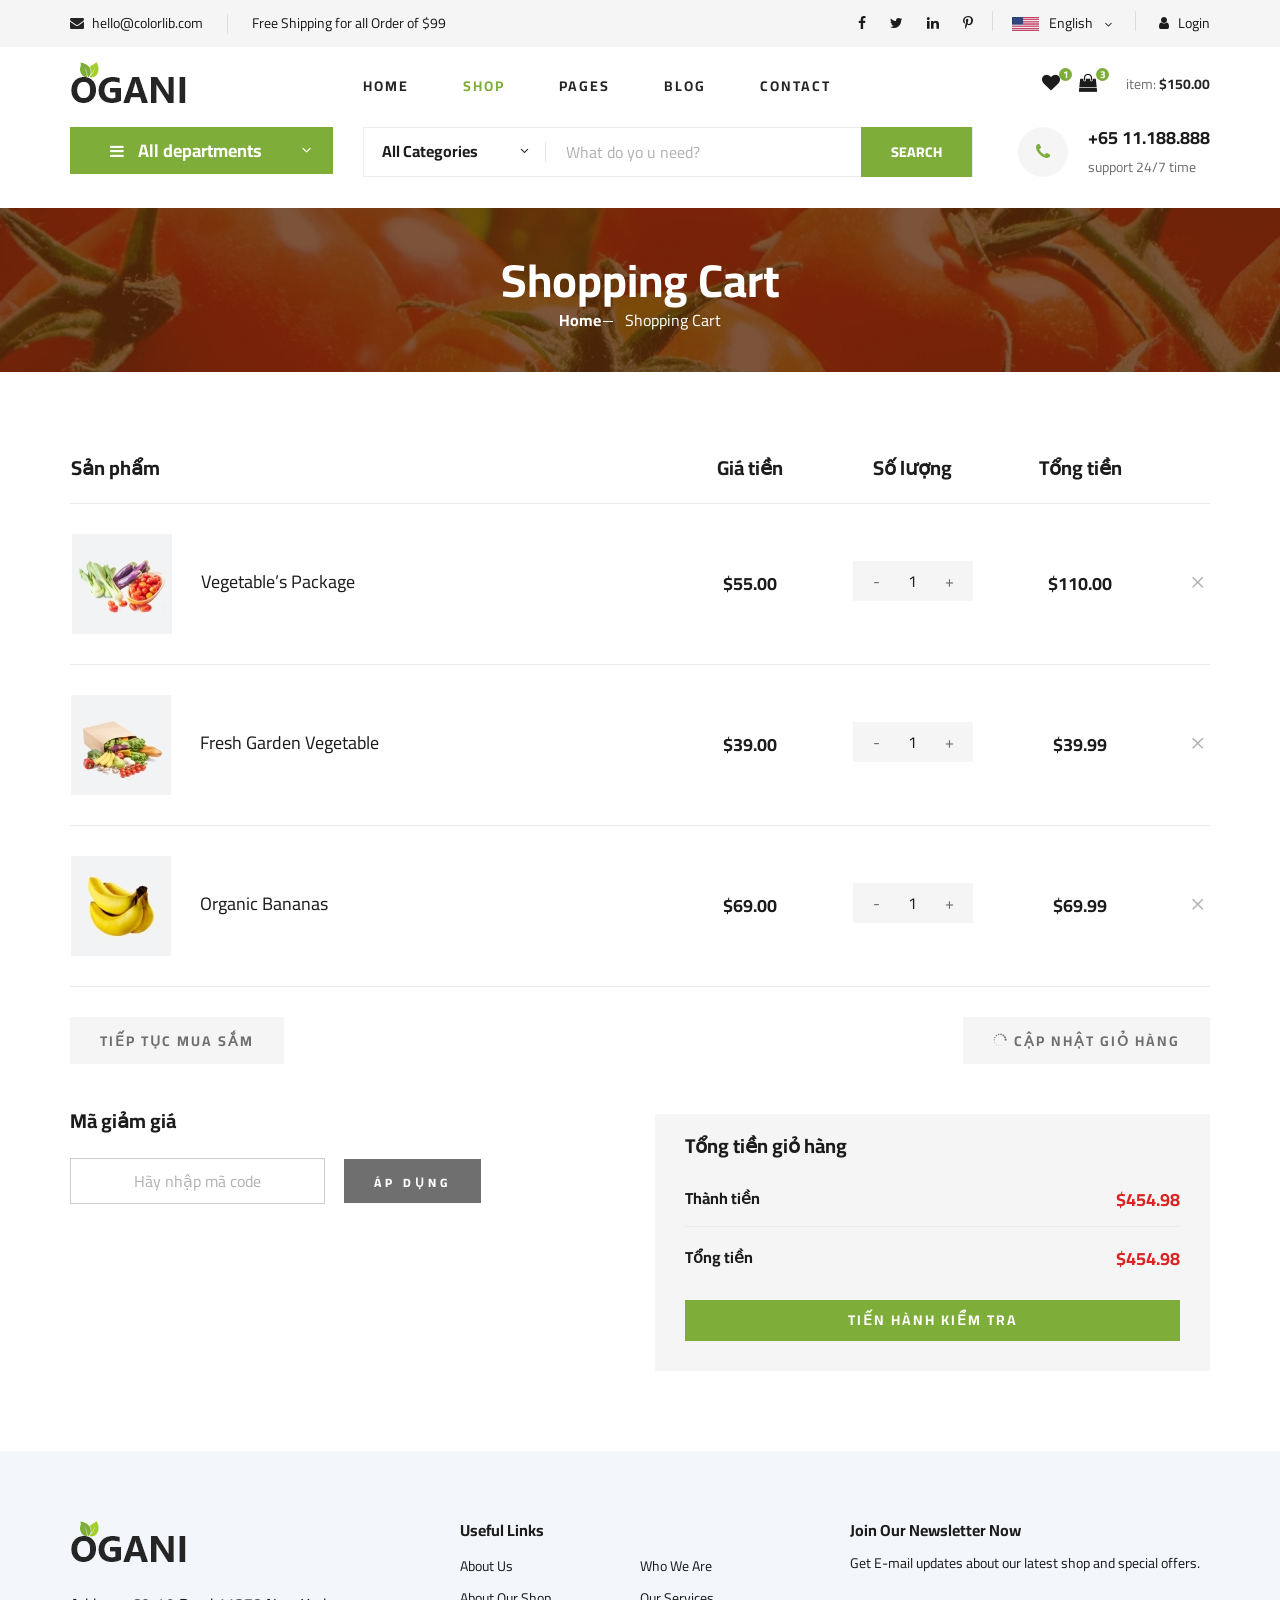
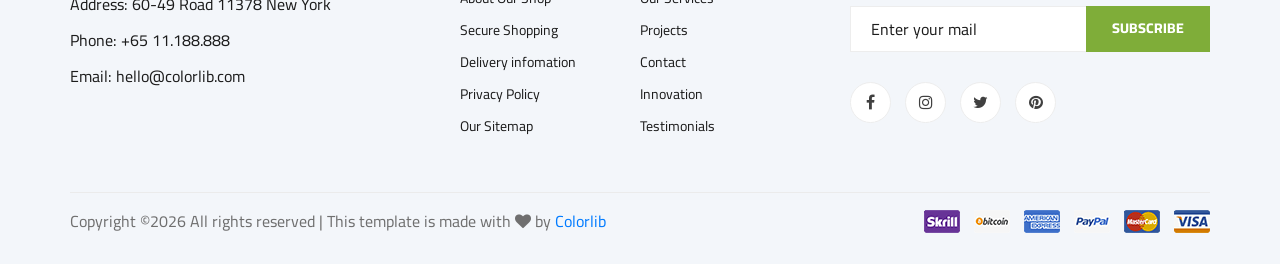
<file: layout/shoping-cart.html>
<!DOCTYPE html>
<html lang="zxx">

<head>
    <meta charset="UTF-8">
    <meta name="description" content="Ogani Template">
    <meta name="keywords" content="Ogani, unica, creative, html">
    <meta name="viewport" content="width=device-width, initial-scale=1.0">
    <meta http-equiv="X-UA-Compatible" content="ie=edge">
    <title>Ogani | Template</title>

    <!-- Google Font -->
    <link href="https://fonts.googleapis.com/css2?family=Cairo:wght@200;300;400;600;900&display=swap" rel="stylesheet">

    <!-- Css Styles -->
    <link rel="stylesheet" href="css/bootstrap.min.css" type="text/css">
    <link rel="stylesheet" href="css/font-awesome.min.css" type="text/css">
    <link rel="stylesheet" href="css/elegant-icons.css" type="text/css">
    <link rel="stylesheet" href="css/nice-select.css" type="text/css">
    <link rel="stylesheet" href="css/jquery-ui.min.css" type="text/css">
    <link rel="stylesheet" href="css/owl.carousel.min.css" type="text/css">
    <link rel="stylesheet" href="css/slicknav.min.css" type="text/css">
    <link rel="stylesheet" href="css/style.css" type="text/css">
</head>

<body>
    <!-- Page Preloder -->
    <div id="">
        <div class=""></div>
    </div>

    <!-- Humberger Begin -->
    <div class="humberger__menu__overlay"></div>
    <div class="humberger__menu__wrapper">
        <div class="humberger__menu__logo">
            <a href="#"><img src="img/logo.png" alt=""></a>
        </div>
        <div class="humberger__menu__cart">
            <ul>
                <li><a href="#"><i class="fa fa-heart"></i> <span>1</span></a></li>
                <li><a href="#"><i class="fa fa-shopping-bag"></i> <span>3</span></a></li>
            </ul>
            <div class="header__cart__price">item: <span>$150.00</span></div>
        </div>
        <div class="humberger__menu__widget">
            <div class="header__top__right__language">
                <img src="img/language.png" alt="">
                <div>English</div>
                <span class="arrow_carrot-down"></span>
                <ul>
                    <li><a href="#">Spanis</a></li>
                    <li><a href="#">English</a></li>
                </ul>
            </div>
            <div class="header__top__right__auth">
                <a href="#"><i class="fa fa-user"></i> Login</a>
            </div>
        </div>
        <nav class="humberger__menu__nav mobile-menu">
            <ul>
                <li class="active"><a href="./index.html">Home</a></li>
                <li><a href="./shop-grid.html">Shop</a></li>
                <li><a href="#">Pages</a>
                    <ul class="header__menu__dropdown">
                        <li><a href="./shop-details.html">Shop Details</a></li>
                        <li><a href="./shoping-cart.html">Shoping Cart</a></li>
                        <li><a href="./checkout.html">Check Out</a></li>
                        <li><a href="./blog-details.html">Blog Details</a></li>
                    </ul>
                </li>
                <li><a href="./blog.html">Blog</a></li>
                <li><a href="./contact.html">Contact</a></li>
            </ul>
        </nav>
        <div id="mobile-menu-wrap"></div>
        <div class="header__top__right__social">
            <a href="#"><i class="fa fa-facebook"></i></a>
            <a href="#"><i class="fa fa-twitter"></i></a>
            <a href="#"><i class="fa fa-linkedin"></i></a>
            <a href="#"><i class="fa fa-pinterest-p"></i></a>
        </div>
        <div class="humberger__menu__contact">
            <ul>
                <li><i class="fa fa-envelope"></i> hello@colorlib.com</li>
                <li>Free Shipping for all Order of $99</li>
            </ul>
        </div>
    </div>
    <!-- Humberger End -->

    <!-- Header Section Begin -->
    <header class="header">
        <div class="header__top">
            <div class="container">
                <div class="row">
                    <div class="col-lg-6">
                        <div class="header__top__left">
                            <ul>
                                <li><i class="fa fa-envelope"></i> hello@colorlib.com</li>
                                <li>Free Shipping for all Order of $99</li>
                            </ul>
                        </div>
                    </div>
                    <div class="col-lg-6">
                        <div class="header__top__right">
                            <div class="header__top__right__social">
                                <a href="#"><i class="fa fa-facebook"></i></a>
                                <a href="#"><i class="fa fa-twitter"></i></a>
                                <a href="#"><i class="fa fa-linkedin"></i></a>
                                <a href="#"><i class="fa fa-pinterest-p"></i></a>
                            </div>
                            <div class="header__top__right__language">
                                <img src="img/language.png" alt="">
                                <div>English</div>
                                <span class="arrow_carrot-down"></span>
                                <ul>
                                    <li><a href="#">Spanis</a></li>
                                    <li><a href="#">English</a></li>
                                </ul>
                            </div>
                            <div class="header__top__right__auth">
                                <a href="#"><i class="fa fa-user"></i> Login</a>
                            </div>
                        </div>
                    </div>
                </div>
            </div>
        </div>
        <div class="container">
            <div class="row">
                <div class="col-lg-3">
                    <div class="header__logo">
                        <a href="./index.html"><img src="img/logo.png" alt=""></a>
                    </div>
                </div>
                <div class="col-lg-6">
                    <nav class="header__menu">
                        <ul>
                            <li><a href="./index.html">Home</a></li>
                            <li class="active"><a href="./shop-grid.html">Shop</a></li>
                            <li><a href="#">Pages</a>
                                <ul class="header__menu__dropdown">
                                    <li><a href="./shop-details.html">Shop Details</a></li>
                                    <li><a href="./shoping-cart.html">Shoping Cart</a></li>
                                    <li><a href="./checkout.html">Check Out</a></li>
                                    <li><a href="./blog-details.html">Blog Details</a></li>
                                </ul>
                            </li>
                            <li><a href="./blog.html">Blog</a></li>
                            <li><a href="./contact.html">Contact</a></li>
                        </ul>
                    </nav>
                </div>
                <div class="col-lg-3">
                    <div class="header__cart">
                        <ul>
                            <li><a href="#"><i class="fa fa-heart"></i> <span>1</span></a></li>
                            <li><a href="#"><i class="fa fa-shopping-bag"></i> <span>3</span></a></li>
                        </ul>
                        <div class="header__cart__price">item: <span>$150.00</span></div>
                    </div>
                </div>
            </div>
            <div class="humberger__open">
                <i class="fa fa-bars"></i>
            </div>
        </div>
    </header>
    <!-- Header Section End -->

    <!-- Hero Section Begin -->
    <section class="hero hero-normal">
        <div class="container">
            <div class="row">
                <div class="col-lg-3">
                    <div class="hero__categories">
                        <div class="hero__categories__all">
                            <i class="fa fa-bars"></i>
                            <span>All departments</span>
                        </div>
                        <ul>
                            <li><a href="#">Fresh Meat</a></li>
                            <li><a href="#">Vegetables</a></li>
                            <li><a href="#">Fruit & Nut Gifts</a></li>
                            <li><a href="#">Fresh Berries</a></li>
                            <li><a href="#">Ocean Foods</a></li>
                            <li><a href="#">Butter & Eggs</a></li>
                            <li><a href="#">Fastfood</a></li>
                            <li><a href="#">Fresh Onion</a></li>
                            <li><a href="#">Papayaya & Crisps</a></li>
                            <li><a href="#">Oatmeal</a></li>
                            <li><a href="#">Fresh Bananas</a></li>
                        </ul>
                    </div>
                </div>
                <div class="col-lg-9">
                    <div class="hero__search">
                        <div class="hero__search__form">
                            <form action="#">
                                <div class="hero__search__categories">
                                    All Categories
                                    <span class="arrow_carrot-down"></span>
                                </div>
                                <input type="text" placeholder="What do yo u need?">
                                <button type="submit" class="site-btn">SEARCH</button>
                            </form>
                        </div>
                        <div class="hero__search__phone">
                            <div class="hero__search__phone__icon">
                                <i class="fa fa-phone"></i>
                            </div>
                            <div class="hero__search__phone__text">
                                <h5>+65 11.188.888</h5>
                                <span>support 24/7 time</span>
                            </div>
                        </div>
                    </div>
                </div>
            </div>
        </div>
    </section>
    <!-- Hero Section End -->

    <!-- Breadcrumb Section Begin -->
    <section class="breadcrumb-section set-bg" data-setbg="img/breadcrumb.jpg">
        <div class="container">
            <div class="row">
                <div class="col-lg-12 text-center">
                    <div class="breadcrumb__text">
                        <h2>Shopping Cart</h2>
                        <div class="breadcrumb__option">
                            <a href="./index.html">Home</a>
                            <span>Shopping Cart</span>
                        </div>
                    </div>
                </div>
            </div>
        </div>
    </section>
    <!-- Breadcrumb Section End -->

    <!-- Shoping Cart Section Begin -->
    <section class="shoping-cart spad">
        <div class="container">
            <div class="row">
                <div class="col-lg-12">
                    <div class="shoping__cart__table">
                        <table>
                            <thead>
                                <tr>
                                    <th class="shoping__product">Sản phẩm</th>
                                    <th>Giá tiền</th>
                                    <th>Số lượng</th>
                                    <th>Tổng tiền</th>
                                    <th></th>
                                </tr>
                            </thead>
                            <tbody>
                                <tr>
                                    <td class="shoping__cart__item">
                                        <img src="img/cart/cart-1.jpg" alt="">
                                        <h5>Vegetable’s Package</h5>
                                    </td>
                                    <td class="shoping__cart__price">
                                        $55.00
                                    </td>
                                    <td class="shoping__cart__quantity">
                                        <div class="quantity">
                                            <div class="pro-qty">
                                                <input type="text" value="1">
                                            </div>
                                        </div>
                                    </td>
                                    <td class="shoping__cart__total">
                                        $110.00
                                    </td>
                                    <td class="shoping__cart__item__close">
                                        <span class="icon_close"></span>
                                    </td>
                                </tr>
                                <tr>
                                    <td class="shoping__cart__item">
                                        <img src="img/cart/cart-2.jpg" alt="">
                                        <h5>Fresh Garden Vegetable</h5>
                                    </td>
                                    <td class="shoping__cart__price">
                                        $39.00
                                    </td>
                                    <td class="shoping__cart__quantity">
                                        <div class="quantity">
                                            <div class="pro-qty">
                                                <input type="text" value="1">
                                            </div>
                                        </div>
                                    </td>
                                    <td class="shoping__cart__total">
                                        $39.99
                                    </td>
                                    <td class="shoping__cart__item__close">
                                        <span class="icon_close"></span>
                                    </td>
                                </tr>
                                <tr>
                                    <td class="shoping__cart__item">
                                        <img src="img/cart/cart-3.jpg" alt="">
                                        <h5>Organic Bananas</h5>
                                    </td>
                                    <td class="shoping__cart__price">
                                        $69.00
                                    </td>
                                    <td class="shoping__cart__quantity">
                                        <div class="quantity">
                                            <div class="pro-qty">
                                                <input type="text" value="1">
                                            </div>
                                        </div>
                                    </td>
                                    <td class="shoping__cart__total">
                                        $69.99
                                    </td>
                                    <td class="shoping__cart__item__close">
                                        <span class="icon_close"></span>
                                    </td>
                                </tr>
                            </tbody>
                        </table>
                    </div>
                </div>
            </div>
            <div class="row">
                <div class="col-lg-12">
                    <div class="shoping__cart__btns">
                        <a href="#" class="primary-btn cart-btn">TIẾP TỤC MUA SẮM</a>
                        <a href="#" class="primary-btn cart-btn cart-btn-right"><span class="icon_loading"></span>
                            CẬP NHẬT GIỎ HÀNG</a>
                    </div>
                </div>
                <div class="col-lg-6">
                    <div class="shoping__continue">
                        <div class="shoping__discount">
                            <h5>Mã giảm giá</h5>
                            <form action="#">
                                <input type="text" placeholder="Hãy nhập mã code">
                                <button type="submit" class="site-btn">ÁP DỤNG</button>
                            </form>
                        </div>
                    </div>
                </div>
                <div class="col-lg-6">
                    <div class="shoping__checkout">
                        <h5>Tổng tiền giỏ hàng</h5>
                        <ul>
                            <li>Thành tiền <span>$454.98</span></li>
                            <li>Tổng tiền <span>$454.98</span></li>
                        </ul>
                        <a href="#" class="primary-btn">TIẾN HÀNH KIỂM TRA</a>
                    </div>
                </div>
            </div>
        </div>
    </section>
    <!-- Shoping Cart Section End -->

    <!-- Footer Section Begin -->
    <footer class="footer spad">
        <div class="container">
            <div class="row">
                <div class="col-lg-3 col-md-6 col-sm-6">
                    <div class="footer__about">
                        <div class="footer__about__logo">
                            <a href="./index.html"><img src="img/logo.png" alt=""></a>
                        </div>
                        <ul>
                            <li>Address: 60-49 Road 11378 New York</li>
                            <li>Phone: +65 11.188.888</li>
                            <li>Email: hello@colorlib.com</li>
                        </ul>
                    </div>
                </div>
                <div class="col-lg-4 col-md-6 col-sm-6 offset-lg-1">
                    <div class="footer__widget">
                        <h6>Useful Links</h6>
                        <ul>
                            <li><a href="#">About Us</a></li>
                            <li><a href="#">About Our Shop</a></li>
                            <li><a href="#">Secure Shopping</a></li>
                            <li><a href="#">Delivery infomation</a></li>
                            <li><a href="#">Privacy Policy</a></li>
                            <li><a href="#">Our Sitemap</a></li>
                        </ul>
                        <ul>
                            <li><a href="#">Who We Are</a></li>
                            <li><a href="#">Our Services</a></li>
                            <li><a href="#">Projects</a></li>
                            <li><a href="#">Contact</a></li>
                            <li><a href="#">Innovation</a></li>
                            <li><a href="#">Testimonials</a></li>
                        </ul>
                    </div>
                </div>
                <div class="col-lg-4 col-md-12">
                    <div class="footer__widget">
                        <h6>Join Our Newsletter Now</h6>
                        <p>Get E-mail updates about our latest shop and special offers.</p>
                        <form action="#">
                            <input type="text" placeholder="Enter your mail">
                            <button type="submit" class="site-btn">Subscribe</button>
                        </form>
                        <div class="footer__widget__social">
                            <a href="#"><i class="fa fa-facebook"></i></a>
                            <a href="#"><i class="fa fa-instagram"></i></a>
                            <a href="#"><i class="fa fa-twitter"></i></a>
                            <a href="#"><i class="fa fa-pinterest"></i></a>
                        </div>
                    </div>
                </div>
            </div>
            <div class="row">
                <div class="col-lg-12">
                    <div class="footer__copyright">
                        <div class="footer__copyright__text"><p><!-- Link back to Colorlib can't be removed. Template is licensed under CC BY 3.0. -->
  Copyright &copy;<script>document.write(new Date().getFullYear());</script> All rights reserved | This template is made with <i class="fa fa-heart" aria-hidden="true"></i> by <a href="https://colorlib.com" target="_blank">Colorlib</a>
  <!-- Link back to Colorlib can't be removed. Template is licensed under CC BY 3.0. --></p></div>
                        <div class="footer__copyright__payment"><img src="img/payment-item.png" alt=""></div>
                    </div>
                </div>
            </div>
        </div>
    </footer>
    <!-- Footer Section End -->

    <!-- Js Plugins -->
    <script src="js/jquery-3.3.1.min.js"></script>
    <script src="js/bootstrap.min.js"></script>
    <script src="js/jquery.nice-select.min.js"></script>
    <script src="js/jquery-ui.min.js"></script>
    <script src="js/jquery.slicknav.js"></script>
    <script src="js/mixitup.min.js"></script>
    <script src="js/owl.carousel.min.js"></script>
    <script src="js/main.js"></script>


</body>

</html>
</file>
<file: layout/css/elegant-icons.css>
@font-face {
	font-family: 'ElegantIcons';
	src:url('../fonts/ElegantIcons.eot');
	src:url('../fonts/ElegantIcons.eot?#iefix') format('embedded-opentype'),
		url('../fonts/ElegantIcons.woff') format('woff'),
		url('../fonts/ElegantIcons.ttf') format('truetype'),
		url('../fonts/ElegantIcons.svg#ElegantIcons') format('svg');
	font-weight: normal;
	font-style: normal;
}

/* Use the following CSS code if you want to use data attributes for inserting your icons */
[data-icon]:before {
	font-family: 'ElegantIcons';
	content: attr(data-icon);
	speak: none;
	font-weight: normal;
	font-variant: normal;
	text-transform: none;
	line-height: 1;
	-webkit-font-smoothing: antialiased;
	-moz-osx-font-smoothing: grayscale;
}

/* Use the following CSS code if you want to have a class per icon */
/*
Instead of a list of all class selectors,
you can use the generic selector below, but it's slower:
[class*="your-class-prefix"] {
*/
.arrow_up, .arrow_down, .arrow_left, .arrow_right, .arrow_left-up, .arrow_right-up, .arrow_right-down, .arrow_left-down, .arrow-up-down, .arrow_up-down_alt, .arrow_left-right_alt, .arrow_left-right, .arrow_expand_alt2, .arrow_expand_alt, .arrow_condense, .arrow_expand, .arrow_move, .arrow_carrot-up, .arrow_carrot-down, .arrow_carrot-left, .arrow_carrot-right, .arrow_carrot-2up, .arrow_carrot-2down, .arrow_carrot-2left, .arrow_carrot-2right, .arrow_carrot-up_alt2, .arrow_carrot-down_alt2, .arrow_carrot-left_alt2, .arrow_carrot-right_alt2, .arrow_carrot-2up_alt2, .arrow_carrot-2down_alt2, .arrow_carrot-2left_alt2, .arrow_carrot-2right_alt2, .arrow_triangle-up, .arrow_triangle-down, .arrow_triangle-left, .arrow_triangle-right, .arrow_triangle-up_alt2, .arrow_triangle-down_alt2, .arrow_triangle-left_alt2, .arrow_triangle-right_alt2, .arrow_back, .icon_minus-06, .icon_plus, .icon_close, .icon_check, .icon_minus_alt2, .icon_plus_alt2, .icon_close_alt2, .icon_check_alt2, .icon_zoom-out_alt, .icon_zoom-in_alt, .icon_search, .icon_box-empty, .icon_box-selected, .icon_minus-box, .icon_plus-box, .icon_box-checked, .icon_circle-empty, .icon_circle-slelected, .icon_stop_alt2, .icon_stop, .icon_pause_alt2, .icon_pause, .icon_menu, .icon_menu-square_alt2, .icon_menu-circle_alt2, .icon_ul, .icon_ol, .icon_adjust-horiz, .icon_adjust-vert, .icon_document_alt, .icon_documents_alt, .icon_pencil, .icon_pencil-edit_alt, .icon_pencil-edit, .icon_folder-alt, .icon_folder-open_alt, .icon_folder-add_alt, .icon_info_alt, .icon_error-oct_alt, .icon_error-circle_alt, .icon_error-triangle_alt, .icon_question_alt2, .icon_question, .icon_comment_alt, .icon_chat_alt, .icon_vol-mute_alt, .icon_volume-low_alt, .icon_volume-high_alt, .icon_quotations, .icon_quotations_alt2, .icon_clock_alt, .icon_lock_alt, .icon_lock-open_alt, .icon_key_alt, .icon_cloud_alt, .icon_cloud-upload_alt, .icon_cloud-download_alt, .icon_image, .icon_images, .icon_lightbulb_alt, .icon_gift_alt, .icon_house_alt, .icon_genius, .icon_mobile, .icon_tablet, .icon_laptop, .icon_desktop, .icon_camera_alt, .icon_mail_alt, .icon_cone_alt, .icon_ribbon_alt, .icon_bag_alt, .icon_creditcard, .icon_cart_alt, .icon_paperclip, .icon_tag_alt, .icon_tags_alt, .icon_trash_alt, .icon_cursor_alt, .icon_mic_alt, .icon_compass_alt, .icon_pin_alt, .icon_pushpin_alt, .icon_map_alt, .icon_drawer_alt, .icon_toolbox_alt, .icon_book_alt, .icon_calendar, .icon_film, .icon_table, .icon_contacts_alt, .icon_headphones, .icon_lifesaver, .icon_piechart, .icon_refresh, .icon_link_alt, .icon_link, .icon_loading, .icon_blocked, .icon_archive_alt, .icon_heart_alt, .icon_star_alt, .icon_star-half_alt, .icon_star, .icon_star-half, .icon_tools, .icon_tool, .icon_cog, .icon_cogs, .arrow_up_alt, .arrow_down_alt, .arrow_left_alt, .arrow_right_alt, .arrow_left-up_alt, .arrow_right-up_alt, .arrow_right-down_alt, .arrow_left-down_alt, .arrow_condense_alt, .arrow_expand_alt3, .arrow_carrot_up_alt, .arrow_carrot-down_alt, .arrow_carrot-left_alt, .arrow_carrot-right_alt, .arrow_carrot-2up_alt, .arrow_carrot-2dwnn_alt, .arrow_carrot-2left_alt, .arrow_carrot-2right_alt, .arrow_triangle-up_alt, .arrow_triangle-down_alt, .arrow_triangle-left_alt, .arrow_triangle-right_alt, .icon_minus_alt, .icon_plus_alt, .icon_close_alt, .icon_check_alt, .icon_zoom-out, .icon_zoom-in, .icon_stop_alt, .icon_menu-square_alt, .icon_menu-circle_alt, .icon_document, .icon_documents, .icon_pencil_alt, .icon_folder, .icon_folder-open, .icon_folder-add, .icon_folder_upload, .icon_folder_download, .icon_info, .icon_error-circle, .icon_error-oct, .icon_error-triangle, .icon_question_alt, .icon_comment, .icon_chat, .icon_vol-mute, .icon_volume-low, .icon_volume-high, .icon_quotations_alt, .icon_clock, .icon_lock, .icon_lock-open, .icon_key, .icon_cloud, .icon_cloud-upload, .icon_cloud-download, .icon_lightbulb, .icon_gift, .icon_house, .icon_camera, .icon_mail, .icon_cone, .icon_ribbon, .icon_bag, .icon_cart, .icon_tag, .icon_tags, .icon_trash, .icon_cursor, .icon_mic, .icon_compass, .icon_pin, .icon_pushpin, .icon_map, .icon_drawer, .icon_toolbox, .icon_book, .icon_contacts, .icon_archive, .icon_heart, .icon_profile, .icon_group, .icon_grid-2x2, .icon_grid-3x3, .icon_music, .icon_pause_alt, .icon_phone, .icon_upload, .icon_download, .social_facebook, .social_twitter, .social_pinterest, .social_googleplus, .social_tumblr, .social_tumbleupon, .social_wordpress, .social_instagram, .social_dribbble, .social_vimeo, .social_linkedin, .social_rss, .social_deviantart, .social_share, .social_myspace, .social_skype, .social_youtube, .social_picassa, .social_googledrive, .social_flickr, .social_blogger, .social_spotify, .social_delicious, .social_facebook_circle, .social_twitter_circle, .social_pinterest_circle, .social_googleplus_circle, .social_tumblr_circle, .social_stumbleupon_circle, .social_wordpress_circle, .social_instagram_circle, .social_dribbble_circle, .social_vimeo_circle, .social_linkedin_circle, .social_rss_circle, .social_deviantart_circle, .social_share_circle, .social_myspace_circle, .social_skype_circle, .social_youtube_circle, .social_picassa_circle, .social_googledrive_alt2, .social_flickr_circle, .social_blogger_circle, .social_spotify_circle, .social_delicious_circle, .social_facebook_square, .social_twitter_square, .social_pinterest_square, .social_googleplus_square, .social_tumblr_square, .social_stumbleupon_square, .social_wordpress_square, .social_instagram_square, .social_dribbble_square, .social_vimeo_square, .social_linkedin_square, .social_rss_square, .social_deviantart_square, .social_share_square, .social_myspace_square, .social_skype_square, .social_youtube_square, .social_picassa_square, .social_googledrive_square, .social_flickr_square, .social_blogger_square, .social_spotify_square, .social_delicious_square, .icon_printer, .icon_calulator, .icon_building, .icon_floppy, .icon_drive, .icon_search-2, .icon_id, .icon_id-2, .icon_puzzle, .icon_like, .icon_dislike, .icon_mug, .icon_currency, .icon_wallet, .icon_pens, .icon_easel, .icon_flowchart, .icon_datareport, .icon_briefcase, .icon_shield, .icon_percent, .icon_globe, .icon_globe-2, .icon_target, .icon_hourglass, .icon_balance, .icon_rook, .icon_printer-alt, .icon_calculator_alt, .icon_building_alt, .icon_floppy_alt, .icon_drive_alt, .icon_search_alt, .icon_id_alt, .icon_id-2_alt, .icon_puzzle_alt, .icon_like_alt, .icon_dislike_alt, .icon_mug_alt, .icon_currency_alt, .icon_wallet_alt, .icon_pens_alt, .icon_easel_alt, .icon_flowchart_alt, .icon_datareport_alt, .icon_briefcase_alt, .icon_shield_alt, .icon_percent_alt, .icon_globe_alt, .icon_clipboard {
	font-family: 'ElegantIcons';
	speak: none;
	font-style: normal;
	font-weight: normal;
	font-variant: normal;
	text-transform: none;
	line-height: 1;
	-webkit-font-smoothing: antialiased;
}
.arrow_up:before {
	content: "\21";
}
.arrow_down:before {
	content: "\22";
}
.arrow_left:before {
	content: "\23";
}
.arrow_right:before {
	content: "\24";
}
.arrow_left-up:before {
	content: "\25";
}
.arrow_right-up:before {
	content: "\26";
}
.arrow_right-down:before {
	content: "\27";
}
.arrow_left-down:before {
	content: "\28";
}
.arrow-up-down:before {
	content: "\29";
}
.arrow_up-down_alt:before {
	content: "\2a";
}
.arrow_left-right_alt:before {
	content: "\2b";
}
.arrow_left-right:before {
	content: "\2c";
}
.arrow_expand_alt2:before {
	content: "\2d";
}
.arrow_expand_alt:before {
	content: "\2e";
}
.arrow_condense:before {
	content: "\2f";
}
.arrow_expand:before {
	content: "\30";
}
.arrow_move:before {
	content: "\31";
}
.arrow_carrot-up:before {
	content: "\32";
}
.arrow_carrot-down:before {
	content: "\33";
}
.arrow_carrot-left:before {
	content: "\34";
}
.arrow_carrot-right:before {
	content: "\35";
}
.arrow_carrot-2up:before {
	content: "\36";
}
.arrow_carrot-2down:before {
	content: "\37";
}
.arrow_carrot-2left:before {
	content: "\38";
}
.arrow_carrot-2right:before {
	content: "\39";
}
.arrow_carrot-up_alt2:before {
	content: "\3a";
}
.arrow_carrot-down_alt2:before {
	content: "\3b";
}
.arrow_carrot-left_alt2:before {
	content: "\3c";
}
.arrow_carrot-right_alt2:before {
	content: "\3d";
}
.arrow_carrot-2up_alt2:before {
	content: "\3e";
}
.arrow_carrot-2down_alt2:before {
	content: "\3f";
}
.arrow_carrot-2left_alt2:before {
	content: "\40";
}
.arrow_carrot-2right_alt2:before {
	content: "\41";
}
.arrow_triangle-up:before {
	content: "\42";
}
.arrow_triangle-down:before {
	content: "\43";
}
.arrow_triangle-left:before {
	content: "\44";
}
.arrow_triangle-right:before {
	content: "\45";
}
.arrow_triangle-up_alt2:before {
	content: "\46";
}
.arrow_triangle-down_alt2:before {
	content: "\47";
}
.arrow_triangle-left_alt2:before {
	content: "\48";
}
.arrow_triangle-right_alt2:before {
	content: "\49";
}
.arrow_back:before {
	content: "\4a";
}
.icon_minus-06:before {
	content: "\4b";
}
.icon_plus:before {
	content: "\4c";
}
.icon_close:before {
	content: "\4d";
}
.icon_check:before {
	content: "\4e";
}
.icon_minus_alt2:before {
	content: "\4f";
}
.icon_plus_alt2:before {
	content: "\50";
}
.icon_close_alt2:before {
	content: "\51";
}
.icon_check_alt2:before {
	content: "\52";
}
.icon_zoom-out_alt:before {
	content: "\53";
}
.icon_zoom-in_alt:before {
	content: "\54";
}
.icon_search:before {
	content: "\55";
}
.icon_box-empty:before {
	content: "\56";
}
.icon_box-selected:before {
	content: "\57";
}
.icon_minus-box:before {
	content: "\58";
}
.icon_plus-box:before {
	content: "\59";
}
.icon_box-checked:before {
	content: "\5a";
}
.icon_circle-empty:before {
	content: "\5b";
}
.icon_circle-slelected:before {
	content: "\5c";
}
.icon_stop_alt2:before {
	content: "\5d";
}
.icon_stop:before {
	content: "\5e";
}
.icon_pause_alt2:before {
	content: "\5f";
}
.icon_pause:before {
	content: "\60";
}
.icon_menu:before {
	content: "\61";
}
.icon_menu-square_alt2:before {
	content: "\62";
}
.icon_menu-circle_alt2:before {
	content: "\63";
}
.icon_ul:before {
	content: "\64";
}
.icon_ol:before {
	content: "\65";
}
.icon_adjust-horiz:before {
	content: "\66";
}
.icon_adjust-vert:before {
	content: "\67";
}
.icon_document_alt:before {
	content: "\68";
}
.icon_documents_alt:before {
	content: "\69";
}
.icon_pencil:before {
	content: "\6a";
}
.icon_pencil-edit_alt:before {
	content: "\6b";
}
.icon_pencil-edit:before {
	content: "\6c";
}
.icon_folder-alt:before {
	content: "\6d";
}
.icon_folder-open_alt:before {
	content: "\6e";
}
.icon_folder-add_alt:before {
	content: "\6f";
}
.icon_info_alt:before {
	content: "\70";
}
.icon_error-oct_alt:before {
	content: "\71";
}
.icon_error-circle_alt:before {
	content: "\72";
}
.icon_error-triangle_alt:before {
	content: "\73";
}
.icon_question_alt2:before {
	content: "\74";
}
.icon_question:before {
	content: "\75";
}
.icon_comment_alt:before {
	content: "\76";
}
.icon_chat_alt:before {
	content: "\77";
}
.icon_vol-mute_alt:before {
	content: "\78";
}
.icon_volume-low_alt:before {
	content: "\79";
}
.icon_volume-high_alt:before {
	content: "\7a";
}
.icon_quotations:before {
	content: "\7b";
}
.icon_quotations_alt2:before {
	content: "\7c";
}
.icon_clock_alt:before {
	content: "\7d";
}
.icon_lock_alt:before {
	content: "\7e";
}
.icon_lock-open_alt:before {
	content: "\e000";
}
.icon_key_alt:before {
	content: "\e001";
}
.icon_cloud_alt:before {
	content: "\e002";
}
.icon_cloud-upload_alt:before {
	content: "\e003";
}
.icon_cloud-download_alt:before {
	content: "\e004";
}
.icon_image:before {
	content: "\e005";
}
.icon_images:before {
	content: "\e006";
}
.icon_lightbulb_alt:before {
	content: "\e007";
}
.icon_gift_alt:before {
	content: "\e008";
}
.icon_house_alt:before {
	content: "\e009";
}
.icon_genius:before {
	content: "\e00a";
}
.icon_mobile:before {
	content: "\e00b";
}
.icon_tablet:before {
	content: "\e00c";
}
.icon_laptop:before {
	content: "\e00d";
}
.icon_desktop:before {
	content: "\e00e";
}
.icon_camera_alt:before {
	content: "\e00f";
}
.icon_mail_alt:before {
	content: "\e010";
}
.icon_cone_alt:before {
	content: "\e011";
}
.icon_ribbon_alt:before {
	content: "\e012";
}
.icon_bag_alt:before {
	content: "\e013";
}
.icon_creditcard:before {
	content: "\e014";
}
.icon_cart_alt:before {
	content: "\e015";
}
.icon_paperclip:before {
	content: "\e016";
}
.icon_tag_alt:before {
	content: "\e017";
}
.icon_tags_alt:before {
	content: "\e018";
}
.icon_trash_alt:before {
	content: "\e019";
}
.icon_cursor_alt:before {
	content: "\e01a";
}
.icon_mic_alt:before {
	content: "\e01b";
}
.icon_compass_alt:before {
	content: "\e01c";
}
.icon_pin_alt:before {
	content: "\e01d";
}
.icon_pushpin_alt:before {
	content: "\e01e";
}
.icon_map_alt:before {
	content: "\e01f";
}
.icon_drawer_alt:before {
	content: "\e020";
}
.icon_toolbox_alt:before {
	content: "\e021";
}
.icon_book_alt:before {
	content: "\e022";
}
.icon_calendar:before {
	content: "\e023";
}
.icon_film:before {
	content: "\e024";
}
.icon_table:before {
	content: "\e025";
}
.icon_contacts_alt:before {
	content: "\e026";
}
.icon_headphones:before {
	content: "\e027";
}
.icon_lifesaver:before {
	content: "\e028";
}
.icon_piechart:before {
	content: "\e029";
}
.icon_refresh:before {
	content: "\e02a";
}
.icon_link_alt:before {
	content: "\e02b";
}
.icon_link:before {
	content: "\e02c";
}
.icon_loading:before {
	content: "\e02d";
}
.icon_blocked:before {
	content: "\e02e";
}
.icon_archive_alt:before {
	content: "\e02f";
}
.icon_heart_alt:before {
	content: "\e030";
}
.icon_star_alt:before {
	content: "\e031";
}
.icon_star-half_alt:before {
	content: "\e032";
}
.icon_star:before {
	content: "\e033";
}
.icon_star-half:before {
	content: "\e034";
}
.icon_tools:before {
	content: "\e035";
}
.icon_tool:before {
	content: "\e036";
}
.icon_cog:before {
	content: "\e037";
}
.icon_cogs:before {
	content: "\e038";
}
.arrow_up_alt:before {
	content: "\e039";
}
.arrow_down_alt:before {
	content: "\e03a";
}
.arrow_left_alt:before {
	content: "\e03b";
}
.arrow_right_alt:before {
	content: "\e03c";
}
.arrow_left-up_alt:before {
	content: "\e03d";
}
.arrow_right-up_alt:before {
	content: "\e03e";
}
.arrow_right-down_alt:before {
	content: "\e03f";
}
.arrow_left-down_alt:before {
	content: "\e040";
}
.arrow_condense_alt:before {
	content: "\e041";
}
.arrow_expand_alt3:before {
	content: "\e042";
}
.arrow_carrot_up_alt:before {
	content: "\e043";
}
.arrow_carrot-down_alt:before {
	content: "\e044";
}
.arrow_carrot-left_alt:before {
	content: "\e045";
}
.arrow_carrot-right_alt:before {
	content: "\e046";
}
.arrow_carrot-2up_alt:before {
	content: "\e047";
}
.arrow_carrot-2dwnn_alt:before {
	content: "\e048";
}
.arrow_carrot-2left_alt:before {
	content: "\e049";
}
.arrow_carrot-2right_alt:before {
	content: "\e04a";
}
.arrow_triangle-up_alt:before {
	content: "\e04b";
}
.arrow_triangle-down_alt:before {
	content: "\e04c";
}
.arrow_triangle-left_alt:before {
	content: "\e04d";
}
.arrow_triangle-right_alt:before {
	content: "\e04e";
}
.icon_minus_alt:before {
	content: "\e04f";
}
.icon_plus_alt:before {
	content: "\e050";
}
.icon_close_alt:before {
	content: "\e051";
}
.icon_check_alt:before {
	content: "\e052";
}
.icon_zoom-out:before {
	content: "\e053";
}
.icon_zoom-in:before {
	content: "\e054";
}
.icon_stop_alt:before {
	content: "\e055";
}
.icon_menu-square_alt:before {
	content: "\e056";
}
.icon_menu-circle_alt:before {
	content: "\e057";
}
.icon_document:before {
	content: "\e058";
}
.icon_documents:before {
	content: "\e059";
}
.icon_pencil_alt:before {
	content: "\e05a";
}
.icon_folder:before {
	content: "\e05b";
}
.icon_folder-open:before {
	content: "\e05c";
}
.icon_folder-add:before {
	content: "\e05d";
}
.icon_folder_upload:before {
	content: "\e05e";
}
.icon_folder_download:before {
	content: "\e05f";
}
.icon_info:before {
	content: "\e060";
}
.icon_error-circle:before {
	content: "\e061";
}
.icon_error-oct:before {
	content: "\e062";
}
.icon_error-triangle:before {
	content: "\e063";
}
.icon_question_alt:before {
	content: "\e064";
}
.icon_comment:before {
	content: "\e065";
}
.icon_chat:before {
	content: "\e066";
}
.icon_vol-mute:before {
	content: "\e067";
}
.icon_volume-low:before {
	content: "\e068";
}
.icon_volume-high:before {
	content: "\e069";
}
.icon_quotations_alt:before {
	content: "\e06a";
}
.icon_clock:before {
	content: "\e06b";
}
.icon_lock:before {
	content: "\e06c";
}
.icon_lock-open:before {
	content: "\e06d";
}
.icon_key:before {
	content: "\e06e";
}
.icon_cloud:before {
	content: "\e06f";
}
.icon_cloud-upload:before {
	content: "\e070";
}
.icon_cloud-download:before {
	content: "\e071";
}
.icon_lightbulb:before {
	content: "\e072";
}
.icon_gift:before {
	content: "\e073";
}
.icon_house:before {
	content: "\e074";
}
.icon_camera:before {
	content: "\e075";
}
.icon_mail:before {
	content: "\e076";
}
.icon_cone:before {
	content: "\e077";
}
.icon_ribbon:before {
	content: "\e078";
}
.icon_bag:before {
	content: "\e079";
}
.icon_cart:before {
	content: "\e07a";
}
.icon_tag:before {
	content: "\e07b";
}
.icon_tags:before {
	content: "\e07c";
}
.icon_trash:before {
	content: "\e07d";
}
.icon_cursor:before {
	content: "\e07e";
}
.icon_mic:before {
	content: "\e07f";
}
.icon_compass:before {
	content: "\e080";
}
.icon_pin:before {
	content: "\e081";
}
.icon_pushpin:before {
	content: "\e082";
}
.icon_map:before {
	content: "\e083";
}
.icon_drawer:before {
	content: "\e084";
}
.icon_toolbox:before {
	content: "\e085";
}
.icon_book:before {
	content: "\e086";
}
.icon_contacts:before {
	content: "\e087";
}
.icon_archive:before {
	content: "\e088";
}
.icon_heart:before {
	content: "\e089";
}
.icon_profile:before {
	content: "\e08a";
}
.icon_group:before {
	content: "\e08b";
}
.icon_grid-2x2:before {
	content: "\e08c";
}
.icon_grid-3x3:before {
	content: "\e08d";
}
.icon_music:before {
	content: "\e08e";
}
.icon_pause_alt:before {
	content: "\e08f";
}
.icon_phone:before {
	content: "\e090";
}
.icon_upload:before {
	content: "\e091";
}
.icon_download:before {
	content: "\e092";
}
.social_facebook:before {
	content: "\e093";
}
.social_twitter:before {
	content: "\e094";
}
.social_pinterest:before {
	content: "\e095";
}
.social_googleplus:before {
	content: "\e096";
}
.social_tumblr:before {
	content: "\e097";
}
.social_tumbleupon:before {
	content: "\e098";
}
.social_wordpress:before {
	content: "\e099";
}
.social_instagram:before {
	content: "\e09a";
}
.social_dribbble:before {
	content: "\e09b";
}
.social_vimeo:before {
	content: "\e09c";
}
.social_linkedin:before {
	content: "\e09d";
}
.social_rss:before {
	content: "\e09e";
}
.social_deviantart:before {
	content: "\e09f";
}
.social_share:before {
	content: "\e0a0";
}
.social_myspace:before {
	content: "\e0a1";
}
.social_skype:before {
	content: "\e0a2";
}
.social_youtube:before {
	content: "\e0a3";
}
.social_picassa:before {
	content: "\e0a4";
}
.social_googledrive:before {
	content: "\e0a5";
}
.social_flickr:before {
	content: "\e0a6";
}
.social_blogger:before {
	content: "\e0a7";
}
.social_spotify:before {
	content: "\e0a8";
}
.social_delicious:before {
	content: "\e0a9";
}
.social_facebook_circle:before {
	content: "\e0aa";
}
.social_twitter_circle:before {
	content: "\e0ab";
}
.social_pinterest_circle:before {
	content: "\e0ac";
}
.social_googleplus_circle:before {
	content: "\e0ad";
}
.social_tumblr_circle:before {
	content: "\e0ae";
}
.social_stumbleupon_circle:before {
	content: "\e0af";
}
.social_wordpress_circle:before {
	content: "\e0b0";
}
.social_instagram_circle:before {
	content: "\e0b1";
}
.social_dribbble_circle:before {
	content: "\e0b2";
}
.social_vimeo_circle:before {
	content: "\e0b3";
}
.social_linkedin_circle:before {
	content: "\e0b4";
}
.social_rss_circle:before {
	content: "\e0b5";
}
.social_deviantart_circle:before {
	content: "\e0b6";
}
.social_share_circle:before {
	content: "\e0b7";
}
.social_myspace_circle:before {
	content: "\e0b8";
}
.social_skype_circle:before {
	content: "\e0b9";
}
.social_youtube_circle:before {
	content: "\e0ba";
}
.social_picassa_circle:before {
	content: "\e0bb";
}
.social_googledrive_alt2:before {
	content: "\e0bc";
}
.social_flickr_circle:before {
	content: "\e0bd";
}
.social_blogger_circle:before {
	content: "\e0be";
}
.social_spotify_circle:before {
	content: "\e0bf";
}
.social_delicious_circle:before {
	content: "\e0c0";
}
.social_facebook_square:before {
	content: "\e0c1";
}
.social_twitter_square:before {
	content: "\e0c2";
}
.social_pinterest_square:before {
	content: "\e0c3";
}
.social_googleplus_square:before {
	content: "\e0c4";
}
.social_tumblr_square:before {
	content: "\e0c5";
}
.social_stumbleupon_square:before {
	content: "\e0c6";
}
.social_wordpress_square:before {
	content: "\e0c7";
}
.social_instagram_square:before {
	content: "\e0c8";
}
.social_dribbble_square:before {
	content: "\e0c9";
}
.social_vimeo_square:before {
	content: "\e0ca";
}
.social_linkedin_square:before {
	content: "\e0cb";
}
.social_rss_square:before {
	content: "\e0cc";
}
.social_deviantart_square:before {
	content: "\e0cd";
}
.social_share_square:before {
	content: "\e0ce";
}
.social_myspace_square:before {
	content: "\e0cf";
}
.social_skype_square:before {
	content: "\e0d0";
}
.social_youtube_square:before {
	content: "\e0d1";
}
.social_picassa_square:before {
	content: "\e0d2";
}
.social_googledrive_square:before {
	content: "\e0d3";
}
.social_flickr_square:before {
	content: "\e0d4";
}
.social_blogger_square:before {
	content: "\e0d5";
}
.social_spotify_square:before {
	content: "\e0d6";
}
.social_delicious_square:before {
	content: "\e0d7";
}
.icon_printer:before {
	content: "\e103";
}
.icon_calulator:before {
	content: "\e0ee";
}
.icon_building:before {
	content: "\e0ef";
}
.icon_floppy:before {
	content: "\e0e8";
}
.icon_drive:before {
	content: "\e0ea";
}
.icon_search-2:before {
	content: "\e101";
}
.icon_id:before {
	content: "\e107";
}
.icon_id-2:before {
	content: "\e108";
}
.icon_puzzle:before {
	content: "\e102";
}
.icon_like:before {
	content: "\e106";
}
.icon_dislike:before {
	content: "\e0eb";
}
.icon_mug:before {
	content: "\e105";
}
.icon_currency:before {
	content: "\e0ed";
}
.icon_wallet:before {
	content: "\e100";
}
.icon_pens:before {
	content: "\e104";
}
.icon_easel:before {
	content: "\e0e9";
}
.icon_flowchart:before {
	content: "\e109";
}
.icon_datareport:before {
	content: "\e0ec";
}
.icon_briefcase:before {
	content: "\e0fe";
}
.icon_shield:before {
	content: "\e0f6";
}
.icon_percent:before {
	content: "\e0fb";
}
.icon_globe:before {
	content: "\e0e2";
}
.icon_globe-2:before {
	content: "\e0e3";
}
.icon_target:before {
	content: "\e0f5";
}
.icon_hourglass:before {
	content: "\e0e1";
}
.icon_balance:before {
	content: "\e0ff";
}
.icon_rook:before {
	content: "\e0f8";
}
.icon_printer-alt:before {
	content: "\e0fa";
}
.icon_calculator_alt:before {
	content: "\e0e7";
}
.icon_building_alt:before {
	content: "\e0fd";
}
.icon_floppy_alt:before {
	content: "\e0e4";
}
.icon_drive_alt:before {
	content: "\e0e5";
}
.icon_search_alt:before {
	content: "\e0f7";
}
.icon_id_alt:before {
	content: "\e0e0";
}
.icon_id-2_alt:before {
	content: "\e0fc";
}
.icon_puzzle_alt:before {
	content: "\e0f9";
}
.icon_like_alt:before {
	content: "\e0dd";
}
.icon_dislike_alt:before {
	content: "\e0f1";
}
.icon_mug_alt:before {
	content: "\e0dc";
}
.icon_currency_alt:before {
	content: "\e0f3";
}
.icon_wallet_alt:before {
	content: "\e0d8";
}
.icon_pens_alt:before {
	content: "\e0db";
}
.icon_easel_alt:before {
	content: "\e0f0";
}
.icon_flowchart_alt:before {
	content: "\e0df";
}
.icon_datareport_alt:before {
	content: "\e0f2";
}
.icon_briefcase_alt:before {
	content: "\e0f4";
}
.icon_shield_alt:before {
	content: "\e0d9";
}
.icon_percent_alt:before {
	content: "\e0da";
}
.icon_globe_alt:before {
	content: "\e0de";
}
.icon_clipboard:before {
	content: "\e0e6";
}


	.glyph {
		float: left;
		text-align: center;
		padding: .75em;
		margin: .4em 1.5em .75em 0;
		width: 6em;
text-shadow: none;
	}
        .glyph_big {
        font-size: 128px;
        color: #59c5dc;
        float: left;
        margin-right: 20px;
        }

        .glyph div { padding-bottom: 10px;}

	.glyph input {
		font-family: consolas, monospace;
		font-size: 12px;
		width: 100%;
		text-align: center;
		border: 0;
		box-shadow: 0 0 0 1px #ccc;
		padding: .2em;
                -moz-border-radius: 5px;
                -webkit-border-radius: 5px;
	}
	.centered {
		margin-left: auto;
		margin-right: auto;
	}
	.glyph .fs1 {
		font-size: 2em;
	}
</file>
<file: layout/css/nice-select.css>
.nice-select {
  -webkit-tap-highlight-color: transparent;
  background-color: #fff;
  border-radius: 5px;
  border: solid 1px #e8e8e8;
  box-sizing: border-box;
  clear: both;
  cursor: pointer;
  display: block;
  float: left;
  font-family: inherit;
  font-size: 14px;
  font-weight: normal;
  height: 42px;
  line-height: 40px;
  outline: none;
  padding-left: 18px;
  padding-right: 30px;
  position: relative;
  text-align: left !important;
  -webkit-transition: all 0.2s ease-in-out;
  transition: all 0.2s ease-in-out;
  -webkit-user-select: none;
     -moz-user-select: none;
      -ms-user-select: none;
          user-select: none;
  white-space: nowrap;
  width: auto; }
  .nice-select:hover {
    border-color: #dbdbdb; }
  .nice-select:active, .nice-select.open, .nice-select:focus {
    border-color: #999; }
  .nice-select:after {
    border-bottom: 2px solid #999;
    border-right: 2px solid #999;
    content: '';
    display: block;
    height: 5px;
    margin-top: -4px;
    pointer-events: none;
    position: absolute;
    right: 12px;
    top: 50%;
    -webkit-transform-origin: 66% 66%;
        -ms-transform-origin: 66% 66%;
            transform-origin: 66% 66%;
    -webkit-transform: rotate(45deg);
        -ms-transform: rotate(45deg);
            transform: rotate(45deg);
    -webkit-transition: all 0.15s ease-in-out;
    transition: all 0.15s ease-in-out;
    width: 5px; }
  .nice-select.open:after {
    -webkit-transform: rotate(-135deg);
        -ms-transform: rotate(-135deg);
            transform: rotate(-135deg); }
  .nice-select.open .list {
    opacity: 1;
    pointer-events: auto;
    -webkit-transform: scale(1) translateY(0);
        -ms-transform: scale(1) translateY(0);
            transform: scale(1) translateY(0); }
  .nice-select.disabled {
    border-color: #ededed;
    color: #999;
    pointer-events: none; }
    .nice-select.disabled:after {
      border-color: #cccccc; }
  .nice-select.wide {
    width: 100%; }
    .nice-select.wide .list {
      left: 0 !important;
      right: 0 !important; }
  .nice-select.right {
    float: right; }
    .nice-select.right .list {
      left: auto;
      right: 0; }
  .nice-select.small {
    font-size: 12px;
    height: 36px;
    line-height: 34px; }
    .nice-select.small:after {
      height: 4px;
      width: 4px; }
    .nice-select.small .option {
      line-height: 34px;
      min-height: 34px; }
  .nice-select .list {
    background-color: #fff;
    border-radius: 5px;
    box-shadow: 0 0 0 1px rgba(68, 68, 68, 0.11);
    box-sizing: border-box;
    margin-top: 4px;
    opacity: 0;
    overflow: hidden;
    padding: 0;
    pointer-events: none;
    position: absolute;
    top: 100%;
    left: 0;
    -webkit-transform-origin: 50% 0;
        -ms-transform-origin: 50% 0;
            transform-origin: 50% 0;
    -webkit-transform: scale(0.75) translateY(-21px);
        -ms-transform: scale(0.75) translateY(-21px);
            transform: scale(0.75) translateY(-21px);
    -webkit-transition: all 0.2s cubic-bezier(0.5, 0, 0, 1.25), opacity 0.15s ease-out;
    transition: all 0.2s cubic-bezier(0.5, 0, 0, 1.25), opacity 0.15s ease-out;
    z-index: 9; }
    .nice-select .list:hover .option:not(:hover) {
      background-color: transparent !important; }
  .nice-select .option {
    cursor: pointer;
    font-weight: 400;
    line-height: 40px;
    list-style: none;
    min-height: 40px;
    outline: none;
    padding-left: 18px;
    padding-right: 29px;
    text-align: left;
    -webkit-transition: all 0.2s;
    transition: all 0.2s; }
    .nice-select .option:hover, .nice-select .option.focus, .nice-select .option.selected.focus {
      background-color: #f6f6f6; }
    .nice-select .option.selected {
      font-weight: bold; }
    .nice-select .option.disabled {
      background-color: transparent;
      color: #999;
      cursor: default; }

.no-csspointerevents .nice-select .list {
  display: none; }

.no-csspointerevents .nice-select.open .list {
  display: block; }
</file>
<file: layout/css/style.css>
/******************************************************************
  Template Name: Ogani
  Description:  Ogani eCommerce  HTML Template
  Author: Colorlib
  Author URI: https://colorlib.com
  Version: 1.0
  Created: Colorlib
******************************************************************/

/*------------------------------------------------------------------
[Table of contents]

1.  Template default CSS
	1.1	Variables
	1.2	Mixins
	1.3	Flexbox
	1.4	Reset
2.  Helper Css
3.  Header Section
4.  Hero Section
5.  Service Section
6.  Categories Section
7.  Featured Section
8.  Latest Product Section
9.  Contact
10.  Footer Style
-------------------------------------------------------------------*/

/*----------------------------------------*/
/* Template default CSS
/*----------------------------------------*/

html,
body {
	height: 100%;
	font-family: "Cairo", sans-serif;
	-webkit-font-smoothing: antialiased;
	font-smoothing: antialiased;
}

h1,
h2,
h3,
h4,
h5,
h6 {
	margin: 0;
	color: #111111;
	font-weight: 400;
	font-family: "Cairo", sans-serif;
}

h1 {
	font-size: 70px;
}

h2 {
	font-size: 36px;
}

h3 {
	font-size: 30px;
}

h4 {
	font-size: 24px;
}

h5 {
	font-size: 18px;
}

h6 {
	font-size: 16px;
}

p {
	font-size: 16px;
	font-family: "Cairo", sans-serif;
	color: #6f6f6f;
	font-weight: 400;
	line-height: 26px;
	margin: 0 0 15px 0;
}

img {
	max-width: 100%;
}

input:focus,
select:focus,
button:focus,
textarea:focus {
	outline: none;
}

a:hover,
a:focus {
	text-decoration: none;
	outline: none;
	color: #ffffff;
}

ul,
ol {
	padding: 0;
	margin: 0;
}

/*---------------------
  Helper CSS
-----------------------*/

.section-title {
	margin-bottom: 50px;
	text-align: center;
}

.section-title h2 {
	color: #1c1c1c;
	font-weight: 700;
	position: relative;
}

.section-title h2:after {
	position: absolute;
	left: 0;
	bottom: -15px;
	right: 0;
	height: 4px;
	width: 80px;
	background: #7fad39;
	content: "";
	margin: 0 auto;
}

.set-bg {
	background-repeat: no-repeat;
	background-size: cover;
	background-position: top center;
}

.spad {
	padding-top: 100px;
	padding-bottom: 100px;
}

.text-white h1,
.text-white h2,
.text-white h3,
.text-white h4,
.text-white h5,
.text-white h6,
.text-white p,
.text-white span,
.text-white li,
.text-white a {
	color: #fff;
}

/* buttons */

.primary-btn {
	display: inline-block;
	font-size: 14px;
	padding: 10px 28px 10px;
	color: #ffffff;
	text-transform: uppercase;
	font-weight: 700;
	background: #7fad39;
	letter-spacing: 2px;
}

.site-btn {
	font-size: 14px;
	color: #ffffff;
	font-weight: 800;
	text-transform: uppercase;
	display: inline-block;
	padding: 13px 30px 12px;
	background: #7fad39;
	border: none;
}

/* Preloder */

#preloder {
	position: fixed;
	width: 100%;
	height: 100%;
	top: 0;
	left: 0;
	z-index: 999999;
	background: #000;
}

.loader {
	width: 40px;
	height: 40px;
	position: absolute;
	top: 50%;
	left: 50%;
	margin-top: -13px;
	margin-left: -13px;
	border-radius: 60px;
	animation: loader 0.8s linear infinite;
	-webkit-animation: loader 0.8s linear infinite;
}

@keyframes loader {
	0% {
		-webkit-transform: rotate(0deg);
		transform: rotate(0deg);
		border: 4px solid #f44336;
		border-left-color: transparent;
	}
	50% {
		-webkit-transform: rotate(180deg);
		transform: rotate(180deg);
		border: 4px solid #673ab7;
		border-left-color: transparent;
	}
	100% {
		-webkit-transform: rotate(360deg);
		transform: rotate(360deg);
		border: 4px solid #f44336;
		border-left-color: transparent;
	}
}

@-webkit-keyframes loader {
	0% {
		-webkit-transform: rotate(0deg);
		border: 4px solid #f44336;
		border-left-color: transparent;
	}
	50% {
		-webkit-transform: rotate(180deg);
		border: 4px solid #673ab7;
		border-left-color: transparent;
	}
	100% {
		-webkit-transform: rotate(360deg);
		border: 4px solid #f44336;
		border-left-color: transparent;
	}
}

/*---------------------
  Header
-----------------------*/

.header__top {
	background: #f5f5f5;
}

.header__top__left {
	padding: 10px 0 13px;
}

.header__top__left ul li {
	font-size: 14px;
	color: #1c1c1c;
	display: inline-block;
	margin-right: 45px;
	position: relative;
}

.header__top__left ul li:after {
	position: absolute;
	right: -25px;
	top: 1px;
	height: 20px;
	width: 1px;
	background: #000000;
	opacity: 0.1;
	content: "";
}

.header__top__left ul li:last-child {
	margin-right: 0;
}

.header__top__left ul li:last-child:after {
	display: none;
}

.header__top__left ul li i {
	color: #252525;
	margin-right: 5px;
}

.header__top__right {
	text-align: right;
	padding: 10px 0 13px;
}

.header__top__right__social {
	position: relative;
	display: inline-block;
	margin-right: 35px;
}

.header__top__right__social:after {
	position: absolute;
	right: -20px;
	top: 1px;
	height: 20px;
	width: 1px;
	background: #000000;
	opacity: 0.1;
	content: "";
}

.header__top__right__social a {
	font-size: 14px;
	display: inline-block;
	color: #1c1c1c;
	margin-right: 20px;
}

.header__top__right__social a:last-child {
	margin-right: 0;
}

.header__top__right__language {
	position: relative;
	display: inline-block;
	margin-right: 40px;
	cursor: pointer;
}

.header__top__right__language:hover ul {
	top: 23px;
	opacity: 1;
	visibility: visible;
}

.header__top__right__language:after {
	position: absolute;
	right: -21px;
	top: 1px;
	height: 20px;
	width: 1px;
	background: #000000;
	opacity: 0.1;
	content: "";
}

.header__top__right__language img {
	margin-right: 6px;
}

.header__top__right__language div {
	font-size: 14px;
	color: #1c1c1c;
	display: inline-block;
	margin-right: 4px;
}

.header__top__right__language span {
	font-size: 14px;
	color: #1c1c1c;
	position: relative;
	top: 2px;
}

.header__top__right__language ul {
	background: #222222;
	width: 100px;
	text-align: left;
	padding: 5px 0;
	position: absolute;
	left: 0;
	top: 43px;
	z-index: 9;
	opacity: 0;
	visibility: hidden;
	-webkit-transition: all, 0.3s;
	-moz-transition: all, 0.3s;
	-ms-transition: all, 0.3s;
	-o-transition: all, 0.3s;
	transition: all, 0.3s;
}

.header__top__right__language ul li {
	list-style: none;
}

.header__top__right__language ul li a {
	font-size: 14px;
	color: #ffffff;
	padding: 5px 10px;
}

.header__top__right__auth {
	display: inline-block;
}

.header__top__right__auth a {
	display: block;
	font-size: 14px;
	color: #1c1c1c;
}

.header__top__right__auth a i {
	margin-right: 6px;
}

.header__logo {
	padding: 15px 0;
}

.header__logo a {
	display: inline-block;
}

.header__menu {
	padding: 24px 0;
}

.header__menu ul li {
	list-style: none;
	display: inline-block;
	margin-right: 50px;
	position: relative;
}

.header__menu ul li .header__menu__dropdown {
	position: absolute;
	left: 0;
	top: 50px;
	background: #222222;
	width: 180px;
	z-index: 9;
	padding: 5px 0;
	-webkit-transition: all, 0.3s;
	-moz-transition: all, 0.3s;
	-ms-transition: all, 0.3s;
	-o-transition: all, 0.3s;
	transition: all, 0.3s;
	opacity: 0;
	visibility: hidden;
}

.header__menu ul li .header__menu__dropdown li {
	margin-right: 0;
	display: block;
}

.header__menu ul li .header__menu__dropdown li:hover>a {
	color: #7fad39;
}

.header__menu ul li .header__menu__dropdown li a {
	text-transform: capitalize;
	color: #ffffff;
	font-weight: 400;
	padding: 5px 15px;
}

.header__menu ul li.active a {
	color: #7fad39;
}

.header__menu ul li:hover .header__menu__dropdown {
	top: 30px;
	opacity: 1;
	visibility: visible;
}

.header__menu ul li:hover>a {
	color: #7fad39;
}

.header__menu ul li:last-child {
	margin-right: 0;
}

.header__menu ul li a {
	font-size: 14px;
	color: #252525;
	text-transform: uppercase;
	font-weight: 700;
	letter-spacing: 2px;
	-webkit-transition: all, 0.3s;
	-moz-transition: all, 0.3s;
	-ms-transition: all, 0.3s;
	-o-transition: all, 0.3s;
	transition: all, 0.3s;
	padding: 5px 0;
	display: block;
}

.header__cart {
	text-align: right;
	padding: 24px 0;
}

.header__cart ul {
	display: inline-block;
	margin-right: 25px;
}

.header__cart ul li {
	list-style: none;
	display: inline-block;
	margin-right: 15px;
}

.header__cart ul li:last-child {
	margin-right: 0;
}

.header__cart ul li a {
	position: relative;
}

.header__cart ul li a i {
	font-size: 18px;
	color: #1c1c1c;
}

.header__cart ul li a span {
	height: 13px;
	width: 13px;
	background: #7fad39;
	font-size: 10px;
	color: #ffffff;
	line-height: 13px;
	text-align: center;
	font-weight: 700;
	display: inline-block;
	border-radius: 50%;
	position: absolute;
	top: 0;
	right: -12px;
}

.header__cart .header__cart__price {
	font-size: 14px;
	color: #6f6f6f;
	display: inline-block;
}

.header__cart .header__cart__price span {
	color: #252525;
	font-weight: 700;
}

.humberger__menu__wrapper {
	display: none;
}

.humberger__open {
	display: none;
}

/*---------------------
  Hero
-----------------------*/

.hero {
	padding-bottom: 50px;
}

.hero.hero-normal {
	padding-bottom: 30px;
}

.hero.hero-normal .hero__categories {
	position: relative;
}

.hero.hero-normal .hero__categories ul {
	display: none;
	position: absolute;
	left: 0;
	top: 46px;
	width: 100%;
	z-index: 9;
	background: #ffffff;
}

.hero.hero-normal .hero__search {
	margin-bottom: 0;
}

.hero__categories__all {
	background: #7fad39;
	position: relative;
	padding: 10px 25px 10px 40px;
	cursor: pointer;
}

.hero__categories__all i {
	font-size: 16px;
	color: #ffffff;
	margin-right: 10px;
}

.hero__categories__all span {
	font-size: 18px;
	font-weight: 700;
	color: #ffffff;
}

.hero__categories__all:after {
	position: absolute;
	right: 18px;
	top: 9px;
	content: "3";
	font-family: "ElegantIcons";
	font-size: 18px;
	color: #ffffff;
}

.hero__categories ul {
	border: 1px solid #ebebeb;
	padding-left: 40px;
	padding-top: 10px;
	padding-bottom: 12px;
}

.hero__categories ul li {
	list-style: none;
}

.hero__categories ul li a {
	font-size: 16px;
	color: #1c1c1c;
	line-height: 39px;
	display: block;
}

.hero__search {
	overflow: hidden;
	margin-bottom: 30px;
}

.hero__search__form {
	width: 610px;
	height: 50px;
	border: 1px solid #ebebeb;
	position: relative;
	float: left;
}

.hero__search__form form .hero__search__categories {
	width: 30%;
	float: left;
	font-size: 16px;
	color: #1c1c1c;
	font-weight: 700;
	padding-left: 18px;
	padding-top: 11px;
	position: relative;
}

.hero__search__form form .hero__search__categories:after {
	position: absolute;
	right: 0;
	top: 14px;
	height: 20px;
	width: 1px;
	background: #000000;
	opacity: 0.1;
	content: "";
}

.hero__search__form form .hero__search__categories span {
	position: absolute;
	right: 14px;
	top: 14px;
}

.hero__search__form form input {
	width: 70%;
	border: none;
	height: 48px;
	font-size: 16px;
	color: #b2b2b2;
	padding-left: 20px;
}

.hero__search__form form input::placeholder {
	color: #b2b2b2;
}

.hero__search__form form button {
	position: absolute;
	right: 0;
	top: -1px;
	height: 50px;
}

.hero__search__phone {
	float: right;
}

.hero__search__phone__icon {
	font-size: 18px;
	color: #7fad39;
	height: 50px;
	width: 50px;
	background: #f5f5f5;
	line-height: 50px;
	text-align: center;
	border-radius: 50%;
	float: left;
	margin-right: 20px;
}

.hero__search__phone__text {
	overflow: hidden;
}

.hero__search__phone__text h5 {
	color: #1c1c1c;
	font-weight: 700;
	margin-bottom: 5px;
}

.hero__search__phone__text span {
	font-size: 14px;
	color: #6f6f6f;
}

.hero__item {
	height: 431px;
	display: flex;
	align-items: center;
	padding-left: 75px;
}

.hero__text span {
	font-size: 14px;
	text-transform: uppercase;
	font-weight: 700;
	letter-spacing: 4px;
	color: #7fad39;
}

.hero__text h2 {
	font-size: 46px;
	color: #252525;
	line-height: 52px;
	font-weight: 700;
	margin: 10px 0;
}

.hero__text p {
	margin-bottom: 35px;
}

/*---------------------
  Categories
-----------------------*/

.categories__item {
	height: 270px;
	position: relative;
}

.categories__item h5 {
	position: absolute;
	left: 0;
	width: 100%;
	padding: 0 20px;
	bottom: 20px;
	text-align: center;
}

.categories__item h5 a {
	font-size: 18px;
	color: #1c1c1c;
	font-weight: 700;
	text-transform: uppercase;
	letter-spacing: 2px;
	padding: 12px 0 10px;
	background: #ffffff;
	display: block;
}

.categories__slider .col-lg-3 {
	max-width: 100%;
}

.categories__slider.owl-carousel .owl-nav button {
	font-size: 18px;
	color: #1c1c1c;
	height: 70px;
	width: 30px;
	line-height: 70px;
	text-align: center;
	border: 1px solid #ebebeb;
	position: absolute;
	left: -35px;
	top: 50%;
	-webkit-transform: translateY(-35px);
	background: #ffffff;
}

.categories__slider.owl-carousel .owl-nav button.owl-next {
	left: auto;
	right: -35px;
}

/*---------------------
  Featured
-----------------------*/

.featured {
	padding-top: 80px;
	padding-bottom: 40px;
}

.featured__controls {
	text-align: center;
	margin-bottom: 50px;
}

.featured__controls ul li {
	list-style: none;
	font-size: 18px;
	color: #1c1c1c;
	display: inline-block;
	margin-right: 25px;
	position: relative;
	cursor: pointer;
}

.featured__controls ul li.active:after {
	opacity: 1;
}

.featured__controls ul li:after {
	position: absolute;
	left: 0;
	bottom: -2px;
	width: 100%;
	height: 2px;
	background: #7fad39;
	content: "";
	opacity: 0;
}

.featured__controls ul li:last-child {
	margin-right: 0;
}

.featured__item {
	margin-bottom: 50px;
}

.featured__item:hover .featured__item__pic .featured__item__pic__hover {
	bottom: 20px;
}

.featured__item__pic {
	height: 270px;
	position: relative;
	overflow: hidden;
	background-position: center center;
}

.featured__item__pic__hover {
	position: absolute;
	left: 0;
	bottom: -50px;
	width: 100%;
	text-align: center;
	-webkit-transition: all, 0.5s;
	-moz-transition: all, 0.5s;
	-ms-transition: all, 0.5s;
	-o-transition: all, 0.5s;
	transition: all, 0.5s;
}

.featured__item__pic__hover li {
	list-style: none;
	display: inline-block;
	margin-right: 6px;
}

.featured__item__pic__hover li:last-child {
	margin-right: 0;
}

.featured__item__pic__hover li:hover a {
	background: #7fad39;
	border-color: #7fad39;
}

.featured__item__pic__hover li:hover a i {
	color: #ffffff;
	transform: rotate(360deg);
}

.featured__item__pic__hover li a {
	font-size: 16px;
	color: #1c1c1c;
	height: 40px;
	width: 40px;
	line-height: 40px;
	text-align: center;
	border: 1px solid #ebebeb;
	background: #ffffff;
	display: block;
	border-radius: 50%;
	-webkit-transition: all, 0.5s;
	-moz-transition: all, 0.5s;
	-ms-transition: all, 0.5s;
	-o-transition: all, 0.5s;
	transition: all, 0.5s;
}

.featured__item__pic__hover li a i {
	position: relative;
	transform: rotate(0);
	-webkit-transition: all, 0.3s;
	-moz-transition: all, 0.3s;
	-ms-transition: all, 0.3s;
	-o-transition: all, 0.3s;
	transition: all, 0.3s;
}

.featured__item__text {
	text-align: center;
	padding-top: 15px;
}

.featured__item__text h6 {
	margin-bottom: 10px;
}

.featured__item__text h6 a {
	color: #252525;
}

.featured__item__text h5 {
	color: #252525;
	font-weight: 700;
}

/*---------------------
  Latest Product
-----------------------*/

.latest-product {
	padding-top: 80px;
	padding-bottom: 0;
}

.latest-product__text h4 {
	font-weight: 700;
	color: #1c1c1c;
	margin-bottom: 45px;
}

.latest-product__slider.owl-carousel .owl-nav {
	position: absolute;
	right: 20px;
	top: -75px;
}

.latest-product__slider.owl-carousel .owl-nav button {
	height: 30px;
	width: 30px;
	background: #F3F6FA;
	border: 1px solid #e6e6e6;
	font-size: 14px;
	color: #636363;
	margin-right: 10px;
	line-height: 30px;
	text-align: center;
}

.latest-product__slider.owl-carousel .owl-nav button span {
	font-weight: 700;
}

.latest-product__slider.owl-carousel .owl-nav button:last-child {
	margin-right: 0;
}

.latest-product__item {
	margin-bottom: 20px;
	overflow: hidden;
	display: block;
}

.latest-product__item__pic {
	float: left;
	margin-right: 26px;
}

.latest-product__item__pic img {
	height: 110px;
	width: 110px;
}

.latest-product__item__text {
	overflow: hidden;
	padding-top: 10px;
}

.latest-product__item__text h6 {
	color: #252525;
	margin-bottom: 8px;
}

.latest-product__item__text span {
	font-size: 18px;
	display: block;
	color: #252525;
	font-weight: 700;
}

/*---------------------
  Form BLog
-----------------------*/

.from-blog {
	padding-top: 50px;
	padding-bottom: 50px;
}

.from-blog .blog__item {
	margin-bottom: 30px;
}

.from-blog__title {
	margin-bottom: 70px;
}

/*---------------------
  Breadcrumb
-----------------------*/

.breadcrumb-section {
	display: flex;
	align-items: center;
	padding: 45px 0 40px;
}

.breadcrumb__text h2 {
	font-size: 46px;
	color: #ffffff;
	font-weight: 700;
}

.breadcrumb__option a {
	display: inline-block;
	font-size: 16px;
	color: #ffffff;
	font-weight: 700;
	margin-right: 20px;
	position: relative;
}

.breadcrumb__option a:after {
	position: absolute;
	right: -12px;
	top: 13px;
	height: 1px;
	width: 10px;
	background: #ffffff;
	content: "";
}

.breadcrumb__option span {
	display: inline-block;
	font-size: 16px;
	color: #ffffff;
}

/*---------------------
  Sidebar
-----------------------*/

.sidebar__item {
	margin-bottom: 35px;
}

.sidebar__item.sidebar__item__color--option {
	overflow: hidden;
}

.sidebar__item h4 {
	color: #1c1c1c;
	font-weight: 700;
	margin-bottom: 25px;
}

.sidebar__item ul li {
	list-style: none;
}

.sidebar__item ul li a {
	font-size: 16px;
	color: #1c1c1c;
	line-height: 39px;
	display: block;
}

.sidebar__item .latest-product__text {
	position: relative;
}

.sidebar__item .latest-product__text h4 {
	margin-bottom: 45px;
}

.sidebar__item .latest-product__text .owl-carousel .owl-nav {
	right: 0;
}

.price-range-wrap .range-slider {
	margin-top: 20px;
}

.price-range-wrap .range-slider .price-input {
	position: relative;
}

.price-range-wrap .range-slider .price-input:after {
	position: absolute;
	left: 38px;
	top: 13px;
	height: 1px;
	width: 5px;
	background: #dd2222;
	content: "";
}

.price-range-wrap .range-slider .price-input input {
	font-size: 16px;
	color: #dd2222;
	font-weight: 700;
	max-width: 20%;
	border: none;
	display: inline-block;
}

.price-range-wrap .price-range {
	border-radius: 0;
}

.price-range-wrap .price-range.ui-widget-content {
	border: none;
	background: #ebebeb;
	height: 5px;
}

.price-range-wrap .price-range.ui-widget-content .ui-slider-handle {
	height: 13px;
	width: 13px;
	border-radius: 50%;
	background: #ffffff;
	border: none;
	-webkit-box-shadow: 0px 1px 10px rgba(0, 0, 0, 0.2);
	box-shadow: 0px 1px 10px rgba(0, 0, 0, 0.2);
	outline: none;
	cursor: pointer;
}

.price-range-wrap .price-range .ui-slider-range {
	background: #dd2222;
	border-radius: 0;
}

.price-range-wrap .price-range .ui-slider-range.ui-corner-all.ui-widget-header:last-child {
	background: #dd2222;
}

.sidebar__item__color {
	float: left;
	width: 40%;
}

.sidebar__item__color.sidebar__item__color--white label:after {
	border: 2px solid #333333;
	background: transparent;
}

.sidebar__item__color.sidebar__item__color--gray label:after {
	background: #E9A625;
}

.sidebar__item__color.sidebar__item__color--red label:after {
	background: #D62D2D;
}

.sidebar__item__color.sidebar__item__color--black label:after {
	background: #252525;
}

.sidebar__item__color.sidebar__item__color--blue label:after {
	background: #249BC8;
}

.sidebar__item__color.sidebar__item__color--green label:after {
	background: #3CC032;
}

.sidebar__item__color label {
	font-size: 16px;
	color: #333333;
	position: relative;
	padding-left: 32px;
	cursor: pointer;
}

.sidebar__item__color label input {
	position: absolute;
	visibility: hidden;
}

.sidebar__item__color label:after {
	position: absolute;
	left: 0;
	top: 5px;
	height: 14px;
	width: 14px;
	background: #222;
	content: "";
	border-radius: 50%;
}

.sidebar__item__size {
	display: inline-block;
	margin-right: 16px;
	margin-bottom: 10px;
}

.sidebar__item__size label {
	font-size: 12px;
	color: #6f6f6f;
	display: inline-block;
	padding: 8px 25px 6px;
	background: #f5f5f5;
	cursor: pointer;
	margin-bottom: 0;
}

.sidebar__item__size label input {
	position: absolute;
	visibility: hidden;
}

/*---------------------
  Shop Grid
-----------------------*/

.product {
	padding-top: 80px;
	padding-bottom: 80px;
}

.product__discount {
	padding-bottom: 50px;
}

.product__discount__title {
	text-align: left;
	margin-bottom: 65px;
}

.product__discount__title h2 {
	display: inline-block;
}

.product__discount__title h2:after {
	margin: 0;
	width: 100%;
}

.product__discount__item:hover .product__discount__item__pic .product__item__pic__hover {
	bottom: 20px;
}

.product__discount__item__pic {
	height: 270px;
	position: relative;
	overflow: hidden;
}

.product__discount__item__pic .product__discount__percent {
	height: 45px;
	width: 45px;
	background: #dd2222;
	border-radius: 50%;
	font-size: 14px;
	color: #ffffff;
	line-height: 45px;
	text-align: center;
	position: absolute;
	left: 15px;
	top: 15px;
}

.product__item__pic__hover {
	position: absolute;
	left: 0;
	bottom: -50px;
	width: 100%;
	text-align: center;
	-webkit-transition: all, 0.5s;
	-moz-transition: all, 0.5s;
	-ms-transition: all, 0.5s;
	-o-transition: all, 0.5s;
	transition: all, 0.5s;
}

.product__item__pic__hover li {
	list-style: none;
	display: inline-block;
	margin-right: 6px;
}

.product__item__pic__hover li:last-child {
	margin-right: 0;
}

.product__item__pic__hover li:hover a {
	background: #7fad39;
	border-color: #7fad39;
}

.product__item__pic__hover li:hover a i {
	color: #ffffff;
	transform: rotate(360deg);
}

.product__item__pic__hover li a {
	font-size: 16px;
	color: #1c1c1c;
	height: 40px;
	width: 40px;
	line-height: 40px;
	text-align: center;
	border: 1px solid #ebebeb;
	background: #ffffff;
	display: block;
	border-radius: 50%;
	-webkit-transition: all, 0.5s;
	-moz-transition: all, 0.5s;
	-ms-transition: all, 0.5s;
	-o-transition: all, 0.5s;
	transition: all, 0.5s;
}

.product__item__pic__hover li a i {
	position: relative;
	transform: rotate(0);
	-webkit-transition: all, 0.3s;
	-moz-transition: all, 0.3s;
	-ms-transition: all, 0.3s;
	-o-transition: all, 0.3s;
	transition: all, 0.3s;
}

.product__discount__item__text {
	text-align: center;
	padding-top: 20px;
}

.product__discount__item__text span {
	font-size: 14px;
	color: #b2b2b2;
	display: block;
	margin-bottom: 4px;
}

.product__discount__item__text h5 {
	margin-bottom: 6px;
}

.product__discount__item__text h5 a {
	color: #1c1c1c;
}

.product__discount__item__text .product__item__price {
	font-size: 18px;
	color: #1c1c1c;
	font-weight: 700;
}

.product__discount__item__text .product__item__price span {
	display: inline-block;
	font-weight: 400;
	text-decoration: line-through;
	margin-left: 10px;
}

.product__discount__slider .col-lg-4 {
	max-width: 100%;
}

.product__discount__slider.owl-carousel .owl-dots {
	text-align: center;
	margin-top: 30px;
}

.product__discount__slider.owl-carousel .owl-dots button {
	height: 12px;
	width: 12px;
	border: 1px solid #b2b2b2;
	border-radius: 50%;
	margin-right: 12px;
}

.product__discount__slider.owl-carousel .owl-dots button.active {
	background: #707070;
	border-color: #6f6f6f;
}

.product__discount__slider.owl-carousel .owl-dots button:last-child {
	margin-right: 0;
}

.filter__item {
	padding-top: 45px;
	border-top: 1px solid #ebebeb;
	padding-bottom: 20px;
}

.filter__sort {
	margin-bottom: 15px;
}

.filter__sort span {
	font-size: 16px;
	color: #6f6f6f;
	display: inline-block;
}

.filter__sort .nice-select {
	background-color: #fff;
	border-radius: 0;
	border: none;
	display: inline-block;
	float: none;
	height: 0;
	line-height: 0;
	padding-left: 18px;
	padding-right: 30px;
	font-size: 16px;
	color: #1c1c1c;
	font-weight: 700;
	cursor: pointer;
}

.filter__sort .nice-select span {
	color: #1c1c1c;
}

.filter__sort .nice-select:after {
	border-bottom: 1.5px solid #1c1c1c;
	border-right: 1.5px solid #1c1c1c;
	height: 8px;
	margin-top: 0;
	right: 16px;
	width: 8px;
	top: -5px;
}

.filter__sort .nice-select.open .list {
	opacity: 1;
	pointer-events: auto;
	-webkit-transform: scale(1) translateY(0);
	-ms-transform: scale(1) translateY(0);
	transform: scale(1) translateY(0);
}

.filter__sort .nice-select .list {
	border-radius: 0;
	margin-top: 0;
	top: 15px;
}

.filter__sort .nice-select .option {
	line-height: 30px;
	min-height: 30px;
}

.filter__found {
	text-align: center;
	margin-bottom: 15px;
}

.filter__found h6 {
	font-size: 16px;
	color: #b2b2b2;
}

.filter__found h6 span {
	color: #1c1c1c;
	font-weight: 700;
	margin-right: 5px;
}

.filter__option {
	text-align: right;
	margin-bottom: 15px;
}

.filter__option span {
	font-size: 24px;
	color: #b2b2b2;
	margin-right: 10px;
	cursor: pointer;
	-webkit-transition: all, 0.3s;
	-moz-transition: all, 0.3s;
	-ms-transition: all, 0.3s;
	-o-transition: all, 0.3s;
	transition: all, 0.3s;
}

.filter__option span:last-child {
	margin: 0;
}

.filter__option span:hover {
	color: #7fad39;
}

.product__item {
	margin-bottom: 50px;
}

.product__item:hover .product__item__pic .product__item__pic__hover {
	bottom: 20px;
}

.product__item__pic {
	height: 270px;
	position: relative;
	overflow: hidden;
}

.product__item__pic__hover {
	position: absolute;
	left: 0;
	bottom: -50px;
	width: 100%;
	text-align: center;
	-webkit-transition: all, 0.5s;
	-moz-transition: all, 0.5s;
	-ms-transition: all, 0.5s;
	-o-transition: all, 0.5s;
	transition: all, 0.5s;
}

.product__item__pic__hover li {
	list-style: none;
	display: inline-block;
	margin-right: 6px;
}

.product__item__pic__hover li:last-child {
	margin-right: 0;
}

.product__item__pic__hover li:hover a {
	background: #7fad39;
	border-color: #7fad39;
}

.product__item__pic__hover li:hover a i {
	color: #ffffff;
	transform: rotate(360deg);
}

.product__item__pic__hover li a {
	font-size: 16px;
	color: #1c1c1c;
	height: 40px;
	width: 40px;
	line-height: 40px;
	text-align: center;
	border: 1px solid #ebebeb;
	background: #ffffff;
	display: block;
	border-radius: 50%;
	-webkit-transition: all, 0.5s;
	-moz-transition: all, 0.5s;
	-ms-transition: all, 0.5s;
	-o-transition: all, 0.5s;
	transition: all, 0.5s;
}

.product__item__pic__hover li a i {
	position: relative;
	transform: rotate(0);
	-webkit-transition: all, 0.3s;
	-moz-transition: all, 0.3s;
	-ms-transition: all, 0.3s;
	-o-transition: all, 0.3s;
	transition: all, 0.3s;
}

.product__item__text {
	text-align: center;
	padding-top: 15px;
}

.product__item__text h6 {
	margin-bottom: 10px;
}

.product__item__text h6 a {
	color: #252525;
}

.product__item__text h5 {
	color: #252525;
	font-weight: 700;
}

.product__pagination,
.blog__pagination {
	padding-top: 10px;
}

.product__pagination a,
.blog__pagination a {
	display: inline-block;
	width: 30px;
	height: 30px;
	border: 1px solid #b2b2b2;
	font-size: 14px;
	color: #b2b2b2;
	font-weight: 700;
	line-height: 28px;
	text-align: center;
	margin-right: 16px;
	-webkit-transition: all, 0.3s;
	-moz-transition: all, 0.3s;
	-ms-transition: all, 0.3s;
	-o-transition: all, 0.3s;
	transition: all, 0.3s;
}

.product__pagination a:hover,
.blog__pagination a:hover {
	background: #7fad39;
	border-color: #7fad39;
	color: #ffffff;
}

.product__pagination a:last-child,
.blog__pagination a:last-child {
	margin-right: 0;
}

/*---------------------
  Shop Details
-----------------------*/

.product-details {
	padding-top: 80px;
}

.product__details__pic__item {
	margin-bottom: 20px;
}

.product__details__pic__item img {
	min-width: 100%;
}

.product__details__pic__slider img {
	cursor: pointer;
}

.product__details__pic__slider.owl-carousel .owl-item img {
	width: auto;
}

.product__details__text h3 {
	color: #252525;
	font-weight: 700;
	margin-bottom: 16px;
}

.product__details__text .product__details__rating {
	font-size: 14px;
	margin-bottom: 12px;
}

.product__details__text .product__details__rating i {
	margin-right: -2px;
	color: #EDBB0E;
}

.product__details__text .product__details__rating span {
	color: #dd2222;
	margin-left: 4px;
}

.product__details__text .product__details__price {
	font-size: 30px;
	color: #dd2222;
	font-weight: 600;
	margin-bottom: 15px;
}

.product__details__text p {
	margin-bottom: 45px;
}

.product__details__text .primary-btn {
	padding: 16px 28px 14px;
	margin-right: 6px;
	margin-bottom: 5px;
}

.product__details__text .heart-icon {
	display: inline-block;
	font-size: 16px;
	color: #6f6f6f;
	padding: 13px 16px 13px;
	background: #f5f5f5;
}

.product__details__text ul {
	border-top: 1px solid #ebebeb;
	padding-top: 40px;
	margin-top: 50px;
}

.product__details__text ul li {
	font-size: 16px;
	color: #1c1c1c;
	list-style: none;
	line-height: 36px;
}

.product__details__text ul li b {
	font-weight: 700;
	width: 170px;
	display: inline-block;
}

.product__details__text ul li span samp {
	color: #dd2222;
}

.product__details__text ul li .share {
	display: inline-block;
}

.product__details__text ul li .share a {
	display: inline-block;
	font-size: 15px;
	color: #1c1c1c;
	margin-right: 25px;
}

.product__details__text ul li .share a:last-child {
	margin-right: 0;
}

.product__details__quantity {
	display: inline-block;
	margin-right: 6px;
}

.pro-qty {
	width: 140px;
	height: 50px;
	display: inline-block;
	position: relative;
	text-align: center;
	background: #f5f5f5;
	margin-bottom: 5px;
}

.pro-qty input {
	height: 100%;
	width: 100%;
	font-size: 16px;
	color: #6f6f6f;
	width: 50px;
	border: none;
	background: #f5f5f5;
	text-align: center;
}

.pro-qty .qtybtn {
	width: 35px;
	font-size: 16px;
	color: #6f6f6f;
	cursor: pointer;
	display: inline-block;
}

.product__details__tab {
	padding-top: 85px;
}

.product__details__tab .nav-tabs {
	border-bottom: none;
	justify-content: center;
	position: relative;
}

.product__details__tab .nav-tabs:before {
	position: absolute;
	left: 0;
	top: 12px;
	height: 1px;
	width: 370px;
	background: #ebebeb;
	content: "";
}

.product__details__tab .nav-tabs:after {
	position: absolute;
	right: 0;
	top: 12px;
	height: 1px;
	width: 370px;
	background: #ebebeb;
	content: "";
}

.product__details__tab .nav-tabs li {
	margin-bottom: 0;
	margin-right: 65px;
}

.product__details__tab .nav-tabs li:last-child {
	margin-right: 0;
}

.product__details__tab .nav-tabs li a {
	font-size: 16px;
	color: #999999;
	font-weight: 700;
	border: none;
	border-top-left-radius: 0;
	border-top-right-radius: 0;
	padding: 0;
}

.product__details__tab .product__details__tab__desc {
	padding-top: 44px;
}

.product__details__tab .product__details__tab__desc h6 {
	font-weight: 700;
	color: #333333;
	margin-bottom: 26px;
}

.product__details__tab .product__details__tab__desc p {
	color: #666666;
}

/*---------------------
  Shop Details
-----------------------*/

.related-product {
	padding-bottom: 30px;
}

.related__product__title {
	margin-bottom: 70px;
}

/*---------------------
  Shop Cart
-----------------------*/

.shoping-cart {
	padding-top: 80px;
	padding-bottom: 80px;
}

.shoping__cart__table {
	margin-bottom: 30px;
}

.shoping__cart__table table {
	width: 100%;
	text-align: center;
}

.shoping__cart__table table thead tr {
	border-bottom: 1px solid #ebebeb;
}

.shoping__cart__table table thead th {
	font-size: 20px;
	font-weight: 700;
	color: #1c1c1c;
	padding-bottom: 20px;
}

.shoping__cart__table table thead th.shoping__product {
	text-align: left;
}

.shoping__cart__table table tbody tr td {
	padding-top: 30px;
	padding-bottom: 30px;
	border-bottom: 1px solid #ebebeb;
}

.shoping__cart__table table tbody tr td.shoping__cart__item {
	width: 630px;
	text-align: left;
}

.shoping__cart__table table tbody tr td.shoping__cart__item img {
	display: inline-block;
	margin-right: 25px;
}

.shoping__cart__table table tbody tr td.shoping__cart__item h5 {
	color: #1c1c1c;
	display: inline-block;
}

.shoping__cart__table table tbody tr td.shoping__cart__price {
	font-size: 18px;
	color: #1c1c1c;
	font-weight: 700;
	width: 100px;
}

.shoping__cart__table table tbody tr td.shoping__cart__total {
	font-size: 18px;
	color: #1c1c1c;
	font-weight: 700;
	width: 110px;
}

.shoping__cart__table table tbody tr td.shoping__cart__item__close {
	text-align: right;
}

.shoping__cart__table table tbody tr td.shoping__cart__item__close span {
	font-size: 24px;
	color: #b2b2b2;
	cursor: pointer;
}

.shoping__cart__table table tbody tr td.shoping__cart__quantity {
	width: 225px;
}

.shoping__cart__table table tbody tr td.shoping__cart__quantity .pro-qty {
	width: 120px;
	height: 40px;
}

.shoping__cart__table table tbody tr td.shoping__cart__quantity .pro-qty input {
	color: #1c1c1c;
}

.shoping__cart__table table tbody tr td.shoping__cart__quantity .pro-qty input::placeholder {
	color: #1c1c1c;
}

.shoping__cart__table table tbody tr td.shoping__cart__quantity .pro-qty .qtybtn {
	width: 15px;
}

.primary-btn.cart-btn {
	color: #6f6f6f;
	padding: 14px 30px 12px;
	background: #f5f5f5;
}

.primary-btn.cart-btn span {
	font-size: 14px;
}

.primary-btn.cart-btn.cart-btn-right {
	float: right;
}

.shoping__discount {
	margin-top: 45px;
}

.shoping__discount h5 {
	font-size: 20px;
	color: #1c1c1c;
	font-weight: 700;
	margin-bottom: 25px;
}

.shoping__discount form input {
	width: 255px;
	height: 46px;
	border: 1px solid #cccccc;
	font-size: 16px;
	color: #b2b2b2;
	text-align: center;
	display: inline-block;
	margin-right: 15px;
}

.shoping__discount form input::placeholder {
	color: #b2b2b2;
}

.shoping__discount form button {
	padding: 15px 30px 11px;
	font-size: 12px;
	letter-spacing: 4px;
	background: #6f6f6f;
}

.shoping__checkout {
	background: #f5f5f5;
	padding: 30px;
	padding-top: 20px;
	margin-top: 50px;
}

.shoping__checkout h5 {
	color: #1c1c1c;
	font-weight: 700;
	font-size: 20px;
	margin-bottom: 28px;
}

.shoping__checkout ul {
	margin-bottom: 28px;
}

.shoping__checkout ul li {
	font-size: 16px;
	color: #1c1c1c;
	font-weight: 700;
	list-style: none;
	overflow: hidden;
	border-bottom: 1px solid #ebebeb;
	padding-bottom: 13px;
	margin-bottom: 18px;
}

.shoping__checkout ul li:last-child {
	padding-bottom: 0;
	border-bottom: none;
	margin-bottom: 0;
}

.shoping__checkout ul li span {
	font-size: 18px;
	color: #dd2222;
	float: right;
}

.shoping__checkout .primary-btn {
	display: block;
	text-align: center;
}

/*---------------------
  Checkout
-----------------------*/

.checkout {
	padding-top: 80px;
	padding-bottom: 60px;
}

.checkout h6 {
	color: #999999;
	text-align: center;
	background: #f5f5f5;
	border-top: 1px solid #6AB963;
	padding: 12px 0 12px;
	margin-bottom: 75px;
}

.checkout h6 span {
	font-size: 16px;
	color: #6AB963;
	margin-right: 5px;
}

.checkout h6 a {
	text-decoration: underline;
	color: #999999;
}

.checkout__form h4 {
	color: #1c1c1c;
	font-weight: 700;
	border-bottom: 1px solid #e1e1e1;
	padding-bottom: 20px;
	margin-bottom: 25px;
}

.checkout__form p {
	column-rule: #b2b2b2;
}

.checkout__input {
	margin-bottom: 24px;
}

.checkout__input p {
	color: #1c1c1c;
	margin-bottom: 20px;
}

.checkout__input p span {
	color: #dd2222;
}

.checkout__input input {
	width: 100%;
	height: 46px;
	border: 1px solid #ebebeb;
	padding-left: 20px;
	font-size: 16px;
	color: #b2b2b2;
	border-radius: 4px;
}

.checkout__input input.checkout__input__add {
	margin-bottom: 20px;
}

.checkout__input input::placeholder {
	color: #b2b2b2;
}

.checkout__input__checkbox {
	margin-bottom: 10px;
}

.checkout__input__checkbox label {
	position: relative;
	font-size: 16px;
	color: #1c1c1c;
	padding-left: 40px;
	cursor: pointer;
}

.checkout__input__checkbox label input {
	position: absolute;
	visibility: hidden;
}

.checkout__input__checkbox label input:checked~.checkmark {
	background: #7fad39;
	border-color: #7fad39;
}

.checkout__input__checkbox label input:checked~.checkmark:after {
	opacity: 1;
}

.checkout__input__checkbox label .checkmark {
	position: absolute;
	left: 0;
	top: 4px;
	height: 16px;
	width: 14px;
	border: 1px solid #a6a6a6;
	content: "";
	border-radius: 4px;
}

.checkout__input__checkbox label .checkmark:after {
	position: absolute;
	left: 1px;
	top: 1px;
	width: 10px;
	height: 8px;
	border: solid white;
	border-width: 3px 3px 0px 0px;
	-webkit-transform: rotate(127deg);
	-ms-transform: rotate(127deg);
	transform: rotate(127deg);
	content: "";
	opacity: 0;
}

.checkout__order {
	background: #f5f5f5;
	padding: 40px;
	padding-top: 30px;
}

.checkout__order h4 {
	color: #1c1c1c;
	font-weight: 700;
	border-bottom: 1px solid #e1e1e1;
	padding-bottom: 20px;
	margin-bottom: 20px;
}

.checkout__order .checkout__order__products {
	font-size: 18px;
	color: #1c1c1c;
	font-weight: 700;
	margin-bottom: 10px;
}

.checkout__order .checkout__order__products span {
	float: right;
}

.checkout__order ul {
	margin-bottom: 12px;
}

.checkout__order ul li {
	font-size: 16px;
	color: #6f6f6f;
	line-height: 40px;
	list-style: none;
}

.checkout__order ul li span {
	font-weight: 700;
	float: right;
}

.checkout__order .checkout__order__subtotal {
	font-size: 18px;
	color: #1c1c1c;
	font-weight: 700;
	border-bottom: 1px solid #e1e1e1;
	border-top: 1px solid #e1e1e1;
	padding-bottom: 15px;
	margin-bottom: 15px;
	padding-top: 15px;
}

.checkout__order .checkout__order__subtotal span {
	float: right;
}

.checkout__order .checkout__input__checkbox label {
	padding-left: 20px;
}

.checkout__order .checkout__order__total {
	font-size: 18px;
	color: #1c1c1c;
	font-weight: 700;
	border-bottom: 1px solid #e1e1e1;
	padding-bottom: 15px;
	margin-bottom: 25px;
}

.checkout__order .checkout__order__total span {
	float: right;
	color: #dd2222;
}

.checkout__order button {
	font-size: 18px;
	letter-spacing: 2px;
	width: 100%;
	margin-top: 10px;
}

/*---------------------
  Blog
-----------------------*/

.blog__item {
	margin-bottom: 60px;
}

.blog__item__pic img {
	min-width: 100%;
}

.blog__item__text {
	padding-top: 25px;
}

.blog__item__text ul {
	margin-bottom: 15px;
}

.blog__item__text ul li {
	font-size: 16px;
	color: #b2b2b2;
	list-style: none;
	display: inline-block;
	margin-right: 15px;
}

.blog__item__text ul li:last-child {
	margin-right: 0;
}

.blog__item__text h5 {
	margin-bottom: 12px;
}

.blog__item__text h5 a {
	font-size: 20px;
	color: #1c1c1c;
	font-weight: 700;
}

.blog__item__text p {
	margin-bottom: 25px;
}

.blog__item__text .blog__btn {
	display: inline-block;
	font-size: 14px;
	color: #1c1c1c;
	text-transform: uppercase;
	letter-spacing: 1px;
	border: 1px solid #b2b2b2;
	padding: 14px 20px 12px;
	border-radius: 25px;
}

.blog__item__text .blog__btn span {
	position: relative;
	top: 1px;
	margin-left: 5px;
}

.blog__pagination {
	padding-top: 5px;
	position: relative;
}

.blog__pagination:before {
	position: absolute;
	left: 0;
	top: -29px;
	height: 1px;
	width: 100%;
	background: #000000;
	opacity: 0.1;
	content: "";
}

/*---------------------
  Blog Sidebar
-----------------------*/

.blog__sidebar {
	padding-top: 50px;
}

.blog__sidebar__item {
	margin-bottom: 50px;
}

.blog__sidebar__item h4 {
	color: #1c1c1c;
	font-weight: 700;
	margin-bottom: 25px;
}

.blog__sidebar__item ul li {
	list-style: none;
}

.blog__sidebar__item ul li a {
	font-size: 16px;
	color: #666666;
	line-height: 48px;
	-webkit-transition: all, 0.3s;
	-moz-transition: all, 0.3s;
	-ms-transition: all, 0.3s;
	-o-transition: all, 0.3s;
	transition: all, 0.3s;
}

.blog__sidebar__item ul li a:hover {
	color: #7fad39;
}

.blog__sidebar__search {
	margin-bottom: 50px;
}

.blog__sidebar__search form {
	position: relative;
}

.blog__sidebar__search form input {
	width: 100%;
	height: 46px;
	font-size: 16px;
	color: #6f6f6f;
	padding-left: 15px;
	border: 1px solid #e1e1e1;
	border-radius: 20px;
}

.blog__sidebar__search form input::placeholder {
	color: #6f6f6f;
}

.blog__sidebar__search form button {
	font-size: 16px;
	color: #6f6f6f;
	background: transparent;
	border: none;
	position: absolute;
	right: 0;
	top: 0;
	height: 100%;
	padding: 0px 18px;
}

.blog__sidebar__recent .blog__sidebar__recent__item {
	display: block;
}

.blog__sidebar__recent .blog__sidebar__recent__item:last-child {
	margin-bottom: 0;
}

.blog__sidebar__recent__item {
	overflow: hidden;
	margin-bottom: 20px;
}

.blog__sidebar__recent__item__pic {
	float: left;
	margin-right: 20px;
}

.blog__sidebar__recent__item__text {
	overflow: hidden;
}

.blog__sidebar__recent__item__text h6 {
	font-weight: 700;
	color: #333333;
	line-height: 20px;
	margin-bottom: 5px;
}

.blog__sidebar__recent__item__text span {
	font-size: 12px;
	color: #999999;
	text-transform: uppercase;
}

.blog__sidebar__item__tags a {
	font-size: 16px;
	color: #6f6f6f;
	background: #f5f5f5;
	display: inline-block;
	padding: 7px 26px 5px;
	margin-right: 6px;
	margin-bottom: 10px;
}

/*---------------------
  Blog Details Hero
-----------------------*/

.blog-details-hero {
	height: 350px;
	display: flex;
	align-items: center;
}

.blog__details__hero__text {
	text-align: center;
}

.blog__details__hero__text h2 {
	font-size: 46px;
	color: #ffffff;
	font-weight: 700;
	margin-bottom: 10px;
}

.blog__details__hero__text ul li {
	font-size: 16px;
	color: #ffffff;
	list-style: none;
	display: inline-block;
	margin-right: 45px;
	position: relative;
}

.blog__details__hero__text ul li:after {
	position: absolute;
	right: -26px;
	top: 0;
	content: "|";
}

.blog__details__hero__text ul li:last-child {
	margin-right: 0;
}

.blog__details__hero__text ul li:last-child:after {
	display: none;
}

/*---------------------
  Blog Details
-----------------------*/

.related-blog {
	padding-top: 70px;
	padding-bottom: 10px;
}

.related-blog-title {
	margin-bottom: 70px;
}

.blog-details {
	padding-bottom: 75px;
	border-bottom: 1px solid #e1e1e1;
}

.blog__details__text {
	margin-bottom: 45px;
}

.blog__details__text img {
	margin-bottom: 30px;
}

.blog__details__text p {
	font-size: 18px;
	line-height: 30px;
}

.blog__details__text h3 {
	color: #333333;
	font-weight: 700;
	line-height: 30px;
	margin-bottom: 30px;
}

.blog__details__author__pic {
	float: left;
	margin-right: 15px;
}

.blog__details__author__pic img {
	height: 92px;
	width: 92px;
	border-radius: 50%;
}

.blog__details__author__text {
	overflow: hidden;
	padding-top: 30px;
}

.blog__details__author__text h6 {
	color: #1c1c1c;
	font-weight: 700;
}

.blog__details__author__text span {
	font-size: 16px;
	color: #6f6f6f;
}

.blog__details__widget ul {
	margin-bottom: 5px;
}

.blog__details__widget ul li {
	font-size: 16px;
	color: #6f6f6f;
	list-style: none;
	line-height: 30px;
}

.blog__details__widget ul li span {
	color: #1c1c1c;
	font-weight: 700;
}

.blog__details__widget .blog__details__social a {
	display: inline-block;
	font-size: 20px;
	color: #6f6f6f;
	margin-right: 24px;
	-webkit-transition: all, 0.3s;
	-moz-transition: all, 0.3s;
	-ms-transition: all, 0.3s;
	-o-transition: all, 0.3s;
	transition: all, 0.3s;
}

.blog__details__widget .blog__details__social a:hover {
	color: #7fad39;
}

.blog__details__widget .blog__details__social a:last-child {
	margin-right: 0;
}

/*---------------------
  Footer
-----------------------*/

.footer {
	background: #F3F6FA;
	padding-top: 70px;
	padding-bottom: 0;
}

.footer__about {
	margin-bottom: 30px;
}

.footer__about ul li {
	font-size: 16px;
	color: #1c1c1c;
	line-height: 36px;
	list-style: none;
}

.footer__about__logo {
	margin-bottom: 15px;
}

.footer__about__logo a {
	display: inline-block;
}

.footer__widget {
	margin-bottom: 30px;
	overflow: hidden;
}

.footer__widget h6 {
	color: #1c1c1c;
	font-weight: 700;
	margin-bottom: 10px;
}

.footer__widget ul {
	width: 50%;
	float: left;
}

.footer__widget ul li {
	list-style: none;
}

.footer__widget ul li a {
	color: #1c1c1c;
	font-size: 14px;
	line-height: 32px;
}

.footer__widget p {
	font-size: 14px;
	color: #1c1c1c;
	margin-bottom: 30px;
}

.footer__widget form {
	position: relative;
	margin-bottom: 30px;
}

.footer__widget form input {
	width: 100%;
	font-size: 16px;
	padding-left: 20px;
	color: #1c1c1c;
	height: 46px;
	border: 1px solid #ededed;
}

.footer__widget form input::placeholder {
	color: #1c1c1c;
}

.footer__widget form button {
	position: absolute;
	right: 0;
	top: 0;
	padding: 0 26px;
	height: 100%;
}

.footer__widget .footer__widget__social a {
	display: inline-block;
	height: 41px;
	width: 41px;
	font-size: 16px;
	color: #404040;
	border: 1px solid #ededed;
	border-radius: 50%;
	line-height: 38px;
	text-align: center;
	background: #ffffff;
	-webkit-transition: all, 0.3s;
	-moz-transition: all, 0.3s;
	-ms-transition: all, 0.3s;
	-o-transition: all, 0.3s;
	transition: all, 0.3s;
	margin-right: 10px;
}

.footer__widget .footer__widget__social a:last-child {
	margin-right: 0;
}

.footer__widget .footer__widget__social a:hover {
	background: #7fad39;
	color: #ffffff;
	border-color: #ffffff;
}

.footer__copyright {
	border-top: 1px solid #ebebeb;
	padding: 15px 0;
	overflow: hidden;
	margin-top: 20px;
}

.footer__copyright__text {
	font-size: 14px;
	color: #1c1c1c;
	float: left;
	line-height: 25px;
}

.footer__copyright__payment {
	float: right;
}

/*---------------------
  Contact
-----------------------*/

.contact {
	padding-top: 80px;
	padding-bottom: 50px;
}

.contact__widget {
	margin-bottom: 30px;
}

.contact__widget span {
	font-size: 36px;
	color: #7fad39;
}

.contact__widget h4 {
	color: #1c1c1c;
	font-weight: 700;
	margin-bottom: 6px;
	margin-top: 18px;
}

.contact__widget p {
	color: #666666;
	margin-bottom: 0;
}

/*---------------------
  Map
-----------------------*/

.map {
	height: 500px;
	position: relative;
}

.map iframe {
	width: 100%;
}

.map .map-inside {
	position: absolute;
	left: 50%;
	top: 160px;
	-webkit-transform: translateX(-175px);
	-ms-transform: translateX(-175px);
	transform: translateX(-175px);
}

.map .map-inside i {
	font-size: 48px;
	color: #7fad39;
	position: absolute;
	bottom: -75px;
	left: 50%;
	-webkit-transform: translateX(-18px);
	-ms-transform: translateX(-18px);
	transform: translateX(-18px);
}

.map .map-inside .inside-widget {
	width: 350px;
	background: #ffffff;
	text-align: center;
	padding: 23px 0;
	position: relative;
	z-index: 1;
	-webkit-box-shadow: 0 0 20px 5px rgba(12, 7, 26, 0.15);
	box-shadow: 0 0 20px 5px rgba(12, 7, 26, 0.15);
}

.map .map-inside .inside-widget:after {
	position: absolute;
	left: 50%;
	bottom: -30px;
	-webkit-transform: translateX(-6px);
	-ms-transform: translateX(-6px);
	transform: translateX(-6px);
	border: 12px solid transparent;
	border-top: 30px solid #ffffff;
	content: "";
	z-index: -1;
}

.map .map-inside .inside-widget h4 {
	font-size: 22px;
	font-weight: 700;
	color: #1c1c1c;
	margin-bottom: 4px;
}

.map .map-inside .inside-widget ul li {
	list-style: none;
	font-size: 16px;
	color: #666666;
	line-height: 26px;
}

/*---------------------
  Contact Form
-----------------------*/

.contact__form__title {
	margin-bottom: 50px;
	text-align: center;
}

.contact__form__title h2 {
	color: #1c1c1c;
	font-weight: 700;
}

.contact-form {
	padding-top: 80px;
	padding-bottom: 80px;
}

.contact-form form input {
	width: 100%;
	height: 50px;
	font-size: 16px;
	color: #6f6f6f;
	padding-left: 20px;
	margin-bottom: 30px;
	border: 1px solid #ebebeb;
	border-radius: 4px;
}

.contact-form form input::placeholder {
	color: #6f6f6f;
}

.contact-form form textarea {
	width: 100%;
	height: 150px;
	font-size: 16px;
	color: #6f6f6f;
	padding-left: 20px;
	margin-bottom: 24px;
	border: 1px solid #ebebeb;
	border-radius: 4px;
	padding-top: 12px;
	resize: none;
}

.contact-form form textarea::placeholder {
	color: #6f6f6f;
}

.contact-form form button {
	font-size: 18px;
	letter-spacing: 2px;
}

/*--------------------------------- Responsive Media Quaries -----------------------------*/

@media only screen and (min-width: 1200px) {
	.container {
		max-width: 1170px;
	}
}

/* Medium Device = 1200px */

@media only screen and (min-width: 992px) and (max-width: 1199px) {
	.header__menu ul li {
		margin-right: 45px;
	}
	.hero__search__form {
		width: 490px;
	}
	.hero__categories__all {
		padding: 10px 25px 10px 20px;
	}
	.hero__categories ul {
		padding-left: 20px;
	}
	.latest-product__slider.owl-carousel .owl-nav {
		right: 0;
	}
	.product__details__tab .nav-tabs:before {
		width: 265px;
	}
	.product__details__tab .nav-tabs:after {
		width: 265px;
	}
	.shoping__discount form input {
		width: 240px;
	}
}

/* Tablet Device = 768px */

@media only screen and (min-width: 768px) and (max-width: 991px) {
	.hero__categories {
		margin-bottom: 30px;
	}
	.hero__search__form {
		width: 485px;
	}
	.categories__slider.owl-carousel .owl-nav button {
		left: -20px;
	}
	.categories__slider.owl-carousel .owl-nav button.owl-next {
		right: -20px;
	}
	.filter__sort .nice-select {
		padding-left: 5px;
		padding-right: 28px;
	}
	.product__details__quantity {
		margin-bottom: 10px;
	}
	.product__details__text .primary-btn {
		margin-bottom: 10px;
	}
	.product__details__tab .nav-tabs:before {
		width: 150px;
	}
	.product__details__tab .nav-tabs:after {
		width: 150px;
	}
	.blog__details__author {
		overflow: hidden;
		margin-bottom: 25px;
	}
	.humberger__open {
		display: block;
		font-size: 22px;
		color: #1c1c1c;
		height: 35px;
		width: 35px;
		line-height: 33px;
		text-align: center;
		border: 1px solid #1c1c1c;
		cursor: pointer;
		position: absolute;
		right: 15px;
		top: 22px;
	}
	.header .container {
		position: relative;
	}
	.humberger__menu__wrapper {
		width: 300px;
		background: #ffffff;
		position: fixed;
		left: -300px;
		top: 0;
		height: 100%;
		overflow-y: auto;
		z-index: 99;
		padding: 30px;
		padding-top: 50px;
		opacity: 0;
		display: block;
		-webkit-transition: all, 0.6s;
		-moz-transition: all, 0.6s;
		-ms-transition: all, 0.6s;
		-o-transition: all, 0.6s;
		transition: all, 0.6s;
	}
	.humberger__menu__wrapper.show__humberger__menu__wrapper {
		opacity: 1;
		left: 0;
	}
	.humberger__menu__logo {
		margin-bottom: 30px;
	}
	.humberger__menu__logo a {
		display: inline-block;
	}
	.humberger__menu__contact {
		padding: 10px 0 13px;
	}
	.humberger__menu__contact ul li {
		font-size: 14px;
		color: #1c1c1c;
		position: relative;
		line-height: 30px;
		list-style: none;
	}
	.humberger__menu__contact ul li i {
		color: #252525;
		margin-right: 5px;
	}
	.humberger__menu__cart ul {
		display: inline-block;
		margin-right: 25px;
	}
	.humberger__menu__cart ul li {
		list-style: none;
		display: inline-block;
		margin-right: 15px;
	}
	.humberger__menu__cart ul li:last-child {
		margin-right: 0;
	}
	.humberger__menu__cart ul li a {
		position: relative;
	}
	.humberger__menu__cart ul li a i {
		font-size: 18px;
		color: #1c1c1c;
	}
	.humberger__menu__cart ul li a span {
		height: 13px;
		width: 13px;
		background: #7fad39;
		font-size: 10px;
		color: #ffffff;
		line-height: 13px;
		text-align: center;
		font-weight: 700;
		display: inline-block;
		border-radius: 50%;
		position: absolute;
		top: 0;
		right: -12px;
	}
	.humberger__menu__cart .header__cart__price {
		font-size: 14px;
		color: #6f6f6f;
		display: inline-block;
	}
	.humberger__menu__cart .header__cart__price span {
		color: #252525;
		font-weight: 700;
	}
	.humberger__menu__cart {
		margin-bottom: 25px;
	}
	.humberger__menu__widget {
		margin-bottom: 20px;
	}
	.humberger__menu__widget .header__top__right__language {
		margin-right: 20px;
	}
	.humberger__menu__nav {
		display: none;
	}
	.humberger__menu__wrapper .header__top__right__social {
		display: block;
		margin-right: 0;
		margin-bottom: 20px;
	}
	.humberger__menu__wrapper .slicknav_btn {
		display: none;
	}
	.humberger__menu__wrapper .slicknav_nav .slicknav_item a {
		border-bottom: none !important;
	}
	.humberger__menu__wrapper .slicknav_nav {
		display: block !important;
	}
	.humberger__menu__wrapper .slicknav_menu {
		background: transparent;
		padding: 0;
		margin-bottom: 30px;
	}
	.humberger__menu__wrapper .slicknav_nav ul {
		margin: 0;
	}
	.humberger__menu__wrapper .slicknav_nav a {
		color: #1c1c1c;
		font-size: 16px;
		font-weight: 600;
		margin: 0;
		border-bottom: 1px solid #e1e1e1;
	}
	.humberger__menu__wrapper .slicknav_nav a:hover {
		-webkit-border-radius: 0;
		border-radius: 0;
		background: transparent;
		color: #7fad39;
	}
	.humberger__menu__wrapper .slicknav_nav .slicknav_row,
	.humberger__menu__wrapper .slicknav_nav a {
		padding: 8px 0;
	}
	.humberger__menu__overlay {
		position: fixed;
		left: 0;
		top: 0;
		height: 100%;
		width: 100%;
		background: rgba(0, 0, 0, 0.5);
		content: "";
		z-index: 98;
		visibility: hidden;
		-webkit-transition: all, 0.6s;
		-moz-transition: all, 0.6s;
		-ms-transition: all, 0.6s;
		-o-transition: all, 0.6s;
		transition: all, 0.6s;
	}
	.humberger__menu__overlay.active {
		visibility: visible;
	}
	.header__top {
		display: none;
	}
	.header__menu {
		display: none;
	}
	.header__cart {
		text-align: center;
		padding: 10px 0 24px;
	}
	.over_hid {
		overflow: hidden;
	}
}

/* Wide Mobile = 480px */

@media only screen and (max-width: 767px) {
	.hero__categories {
		margin-bottom: 30px;
	}
	.hero__search {
		margin-bottom: 30px;
	}
	.hero__search__form {
		width: 100%;
	}
	.hero__search__form form input {
		width: 100%;
	}
	.hero__search__form form .hero__search__categories {
		display: none;
	}
	.hero__search__phone {
		float: left;
		margin-top: 30px;
	}
	.categories__slider.owl-carousel .owl-nav {
		text-align: center;
		margin-top: 40px;
	}
	.categories__slider.owl-carousel .owl-nav button {
		position: relative;
		left: 0;
		top: 0;
		-webkit-transform: translateY(0);
	}
	.categories__slider.owl-carousel .owl-nav button.owl-next {
		right: -10px;
	}
	.footer__copyright {
		text-align: center;
	}
	.footer__copyright__text {
		float: none;
		margin-bottom: 25px;
	}
	.footer__copyright__payment {
		float: none;
	}
	.filter__item {
		text-align: center;
	}
	.filter__option {
		text-align: center;
	}
	.product__details__pic {
		margin-bottom: 40px;
	}
	.product__details__tab .nav-tabs:before {
		display: none;
	}
	.product__details__tab .nav-tabs:after {
		display: none;
	}
	.shoping__cart__table {
		overflow-y: auto;
	}
	.shoping__discount form input {
		margin-bottom: 15px;
	}
	.blog__details__author {
		overflow: hidden;
		margin-bottom: 25px;
	}
	.humberger__open {
		display: block;
		font-size: 22px;
		color: #1c1c1c;
		height: 35px;
		width: 35px;
		line-height: 33px;
		text-align: center;
		border: 1px solid #1c1c1c;
		cursor: pointer;
		position: absolute;
		right: 15px;
		top: 22px;
	}
	.header .container {
		position: relative;
	}
	.humberger__menu__wrapper {
		width: 300px;
		background: #ffffff;
		position: fixed;
		left: -300px;
		top: 0;
		height: 100%;
		overflow-y: auto;
		z-index: 99;
		padding: 30px;
		padding-top: 50px;
		opacity: 0;
		display: block;
		-webkit-transition: all, 0.6s;
		-moz-transition: all, 0.6s;
		-ms-transition: all, 0.6s;
		-o-transition: all, 0.6s;
		transition: all, 0.6s;
	}
	.humberger__menu__wrapper.show__humberger__menu__wrapper {
		opacity: 1;
		left: 0;
	}
	.humberger__menu__logo {
		margin-bottom: 30px;
	}
	.humberger__menu__logo a {
		display: inline-block;
	}
	.humberger__menu__contact {
		padding: 10px 0 13px;
	}
	.humberger__menu__contact ul li {
		font-size: 14px;
		color: #1c1c1c;
		position: relative;
		line-height: 30px;
		list-style: none;
	}
	.humberger__menu__contact ul li i {
		color: #252525;
		margin-right: 5px;
	}
	.humberger__menu__cart ul {
		display: inline-block;
		margin-right: 25px;
	}
	.humberger__menu__cart ul li {
		list-style: none;
		display: inline-block;
		margin-right: 15px;
	}
	.humberger__menu__cart ul li:last-child {
		margin-right: 0;
	}
	.humberger__menu__cart ul li a {
		position: relative;
	}
	.humberger__menu__cart ul li a i {
		font-size: 18px;
		color: #1c1c1c;
	}
	.humberger__menu__cart ul li a span {
		height: 13px;
		width: 13px;
		background: #7fad39;
		font-size: 10px;
		color: #ffffff;
		line-height: 13px;
		text-align: center;
		font-weight: 700;
		display: inline-block;
		border-radius: 50%;
		position: absolute;
		top: 0;
		right: -12px;
	}
	.humberger__menu__cart .header__cart__price {
		font-size: 14px;
		color: #6f6f6f;
		display: inline-block;
	}
	.humberger__menu__cart .header__cart__price span {
		color: #252525;
		font-weight: 700;
	}
	.humberger__menu__cart {
		margin-bottom: 25px;
	}
	.humberger__menu__widget {
		margin-bottom: 20px;
	}
	.humberger__menu__widget .header__top__right__language {
		margin-right: 20px;
	}
	.humberger__menu__nav {
		display: none;
	}
	.humberger__menu__wrapper .header__top__right__social {
		display: block;
		margin-right: 0;
		margin-bottom: 20px;
	}
	.humberger__menu__wrapper .slicknav_btn {
		display: none;
	}
	.humberger__menu__wrapper .slicknav_nav .slicknav_item a {
		border-bottom: none !important;
	}
	.humberger__menu__wrapper .slicknav_nav {
		display: block !important;
	}
	.humberger__menu__wrapper .slicknav_menu {
		background: transparent;
		padding: 0;
		margin-bottom: 30px;
	}
	.humberger__menu__wrapper .slicknav_nav ul {
		margin: 0;
	}
	.humberger__menu__wrapper .slicknav_nav a {
		color: #1c1c1c;
		font-size: 16px;
		font-weight: 600;
		margin: 0;
		border-bottom: 1px solid #e1e1e1;
	}
	.humberger__menu__wrapper .slicknav_nav a:hover {
		-webkit-border-radius: 0;
		border-radius: 0;
		background: transparent;
		color: #7fad39;
	}
	.humberger__menu__wrapper .slicknav_nav .slicknav_row,
	.humberger__menu__wrapper .slicknav_nav a {
		padding: 8px 0;
	}
	.humberger__menu__overlay {
		position: fixed;
		left: 0;
		top: 0;
		height: 100%;
		width: 100%;
		background: rgba(0, 0, 0, 0.5);
		content: "";
		z-index: 98;
		visibility: hidden;
		-webkit-transition: all, 0.6s;
		-moz-transition: all, 0.6s;
		-ms-transition: all, 0.6s;
		-o-transition: all, 0.6s;
		transition: all, 0.6s;
	}
	.humberger__menu__overlay.active {
		visibility: visible;
	}
	.header__top {
		display: none;
	}
	.header__menu {
		display: none;
	}
	.header__cart {
		text-align: center;
		padding: 10px 0 24px;
	}
	.over_hid {
		overflow: hidden;
	}
}

/* Small Device = 320px */

@media only screen and (max-width: 479px) {
	.hero__search__form form .hero__search__categories {
		display: none;
	}
	.featured__controls ul li {
		margin-bottom: 10px;
	}
	.product__details__text ul li b {
		width: 100px;
	}
	.product__details__tab .nav-tabs li {
		margin-right: 20px;
	}
	.shoping__cart__btns {
		text-align: center;
	}
	.primary-btn.cart-btn.cart-btn-right {
		float: none;
		margin-top: 10px;
	}
	.shoping__checkout .primary-btn {
		display: block;
		text-align: center;
		padding: 10px 15px 10px;
	}
	.map .map-inside {
		-webkit-transform: translateX(-125px);
		-ms-transform: translateX(-125px);
		transform: translateX(-125px);
	}
	.map .map-inside .inside-widget {
		width: 250px;
	}
	.product__details__tab .nav-tabs li {
		margin-right: 15px;
	}
	.shoping__discount form input {
		width: 100%;
	}
	.checkout__order {
		padding: 20px;
	}
	.blog__details__hero__text h2 {
		font-size: 24px;
	}
}
</file>
